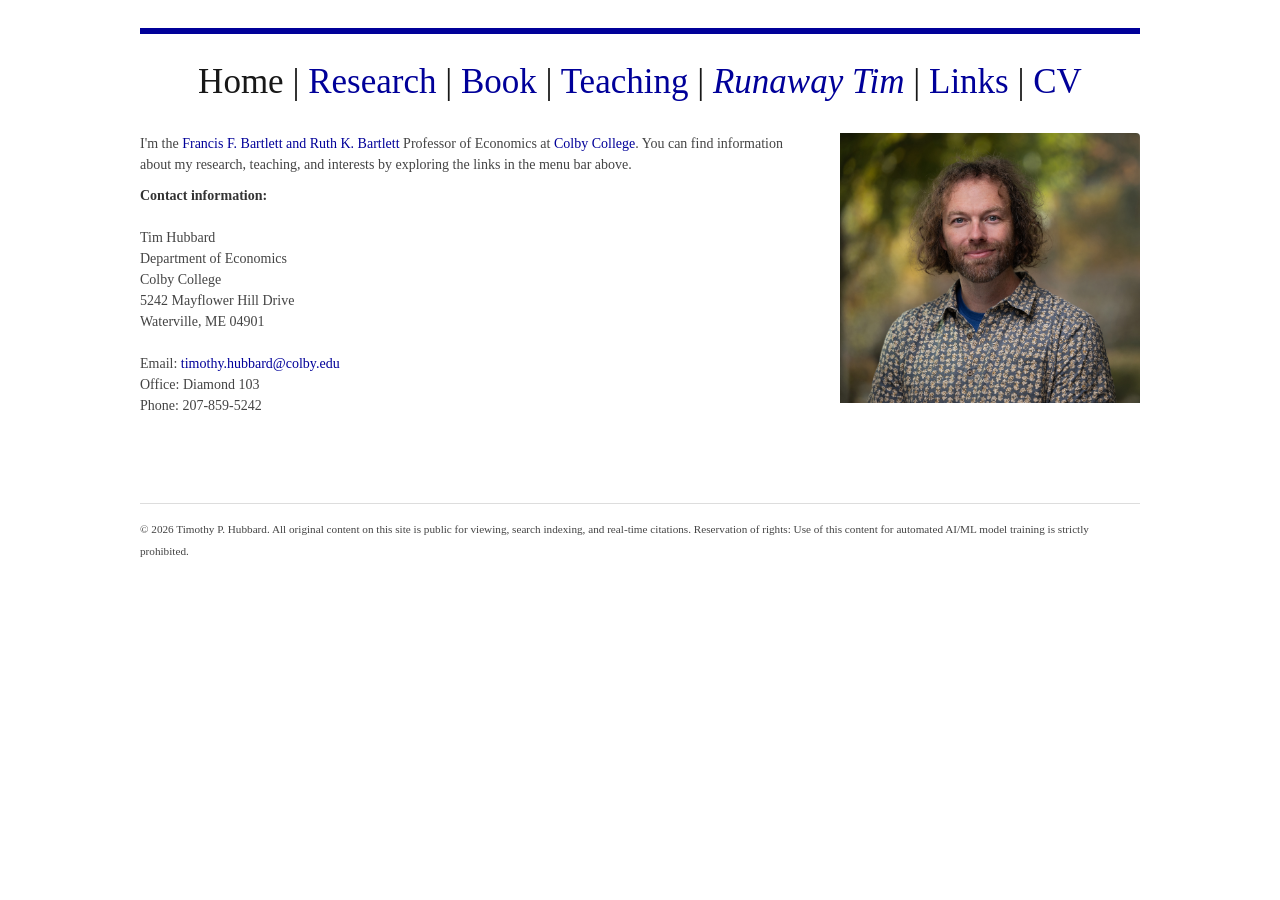
<file: index.html>
<!DOCTYPE html>
<!--[if lt IE 7 ]><html class="ie ie6" lang="en"> <![endif]-->
<!--[if IE 7 ]><html class="ie ie7" lang="en"> <![endif]-->
<!--[if IE 8 ]><html class="ie ie8" lang="en"> <![endif]-->
<!--[if (gte IE 9)|!(IE)]><!--><html lang="en"> <!--<![endif]-->
<head>
<meta charset="utf-8">
<meta name="description" content="Tim Hubbard is the Francis F. Bartlett and Ruth K. Bartlett Professor of Economics at Colby College, specializing in auctions and applied game theory. Travel here to learn more about his research and interests.">
<meta name="author" content="Timothy P. Hubbard">
<title>Tim Hubbard | Professor of Economics | Colby College</title>

<link rel="canonical" href="https://timothyhubbard.org/">

<!-- for mobile devices -->
<meta name="viewport" content="width=device-width, initial-scale=1, maximum-scale=1">

<link rel="apple-touch-icon" sizes="180x180" href="apple-touch-icon.png">
<link rel="icon" type="image/png" sizes="32x32" href="favicon-32x32.png">
<link rel="icon" type="image/png" sizes="16x16" href="favicon-16x16.png">
<link rel="manifest" href="site.webmanifest">

<link rel="stylesheet" href="stylesheets/base.css">
<link rel="stylesheet" href="stylesheets/skeleton.css">
<link rel="stylesheet" href="stylesheets/layout.css">

<!-- Open Graph / Social Media -->
<meta property="og:type" content="profile">
<meta property="og:site_name" content="Tim Hubbard">
<meta property="og:title" content="Tim Hubbard | Professor of Economics">
<meta property="og:description" content="Personal website of Tim Hubbard, Professor of Economics at Colby College. Research on auctions, applied microeconomics, and empirical industrial organization.">
<meta property="og:url" content="https://timothyhubbard.org/">
<meta property="og:image" content="https://timothyhubbard.org/hubbard2026.jpg">

<!-- Twitter Cards -->
<meta name="twitter:card" content="summary_large_image">
<meta name="twitter:title" content="Tim Hubbard | Professor of Economics">
<meta name="twitter:description" content="Personal website of Tim Hubbard, Professor of Economics at Colby College. Research on auctions, applied microeconomics, and empirical industrial organization.">
<meta name="twitter:image" content="https://timothyhubbard.org/hubbard2026.jpg">

<script type="application/ld+json">
{
  "@context": "https://schema.org",
  "@type": "Person",
  "@id": "https://timothyhubbard.org/#person",
  "name": "Timothy P. Hubbard",
  "alternateName": ["Tim Hubbard", "Timothy Hubbard"],
  "url": "https://timothyhubbard.org",
  "image": "https://timothyhubbard.org/hubbard2026.jpg",
  "jobTitle": "Francis F. Bartlett and Ruth K. Bartlett Professor of Economics",
  "worksFor": {
    "@type": "CollegeOrUniversity",
    "name": "Colby College",
    "url": "https://www.colby.edu/"
  },
  "memberOf": [
    {
      "@type": "OrganizationRole",
      "roleName": "Associate Editor",
      "memberOf": {
        "@type": "Organization",
        "name": "International Journal of Industrial Organization",
        "url": "https://www.sciencedirect.com/journal/international-journal-of-industrial-organization"
      }
    }
  ],
  "knowsAbout": [
    "Economics",
    "Auctions",
    "Applied Game Theory",
    "Empirical Industrial Organization"
  ],
  "address": {
    "@type": "PostalAddress",
    "streetAddress": "Department of Economics, Colby College, 5242 Mayflower Hill Drive",
    "addressLocality": "Waterville",
    "addressRegion": "ME",
    "postalCode": "04901",
    "addressCountry": "US"
  },
  "telephone": "+1-207-859-5242",
  "email": "mailto:timothy.hubbard@colby.edu",
  "sameAs": [
    "https://www.colby.edu/people/people-directory/tim-hubbard/",
    "https://scholar.google.com/citations?user=UtfWHS4AAAAJ&hl=en",
    "https://orcid.org/0000-0002-9290-0246",
    "https://ideas.repec.org/f/phu357.html",
    "https://www.researchgate.net/scientific-contributions/Timothy-P-Hubbard-32834241"
  ]
}
</script>

<style>
  .profile-photo {
    float: right;
    width: 100%;
    max-width: 300px;
    height: auto;
    margin: 0 0 15px 20px;
    border-radius: 4px;
  }

  /* Mobile adjustment: center image and let text wrap below on small screens */
  @media (max-width: 550px) {
    .profile-photo {
      float: none;
      display: block;
      margin: 0 auto 15px auto;
    }
  }
</style>

</head>

<body style="margin:1em;padding:0">
<div id="wrapper">

<div class="hr"><hr></div>

<div align="center">
<h2>
Home | <a href="research.html">Research</a> | <a href="book.html">Book</a> | <a href="teaching.html">Teaching</a> | <a href="radioshow.html"><em>Runaway Tim</em></a> | <a href="links.html">Links</a> | <a href="HubbardCV.pdf">CV</a>
</h2>
</div>

<br>

<p style="clear: both;">
  <img src="hubbard2026.jpg" alt="Timothy P. Hubbard" class="profile-photo">
  I'm the <a href="bartlett.html">Francis F. Bartlett and Ruth K. Bartlett</a> Professor of Economics at <a href="https://www.colby.edu/">Colby College</a>. You can find information about my research, teaching, and interests by exploring the links in the menu bar above.
</p>

<p>
<strong>Contact information:</strong>
<br>
<br>
  Tim Hubbard<br>
  Department of Economics<br>
  Colby College<br>
  5242 Mayflower Hill Drive<br>
  Waterville, ME 04901<br><br>
  Email: <a href="mailto:timothy.hubbard@colby.edu?subject=website">timothy.hubbard@colby.edu</a><br>
  Office: Diamond 103<br>
  Phone: 207-859-5242
</p>

<p>
  <a href="easteregg.html" style="color:#FFFFFF;">xyzzy</a>
</p>

<footer>
  <p><small>&copy; 2026 Timothy P. Hubbard. All original content on this site is public for viewing, search indexing, and real-time citations. Reservation of rights: Use of this content for automated AI/ML model training is strictly prohibited.</small></p>
</footer>



<!-- Default Statcounter code for Tim's Webpage
https://timothyhubbard.org -->
<script type="text/javascript">
var sc_project=1927189; 
var sc_invisible=1; 
var sc_security="4cf4e4e6"; 
var scJsHost = "https://";
document.write("<sc"+"ript type='text/javascript' src='" +
scJsHost+
"statcounter.com/counter/counter.js'></"+"script>");
</script>
<noscript><div class="statcounter"><a title="hit counter"
href="https://statcounter.com/" target="_blank"><img
class="statcounter"
src="https://c.statcounter.com/1927189/0/4cf4e4e6/0/"
alt="hit counter"
referrerPolicy="no-referrer-when-downgrade"></a></div></noscript>
<!-- End of Statcounter Code -->

</body>

</html>
</file>
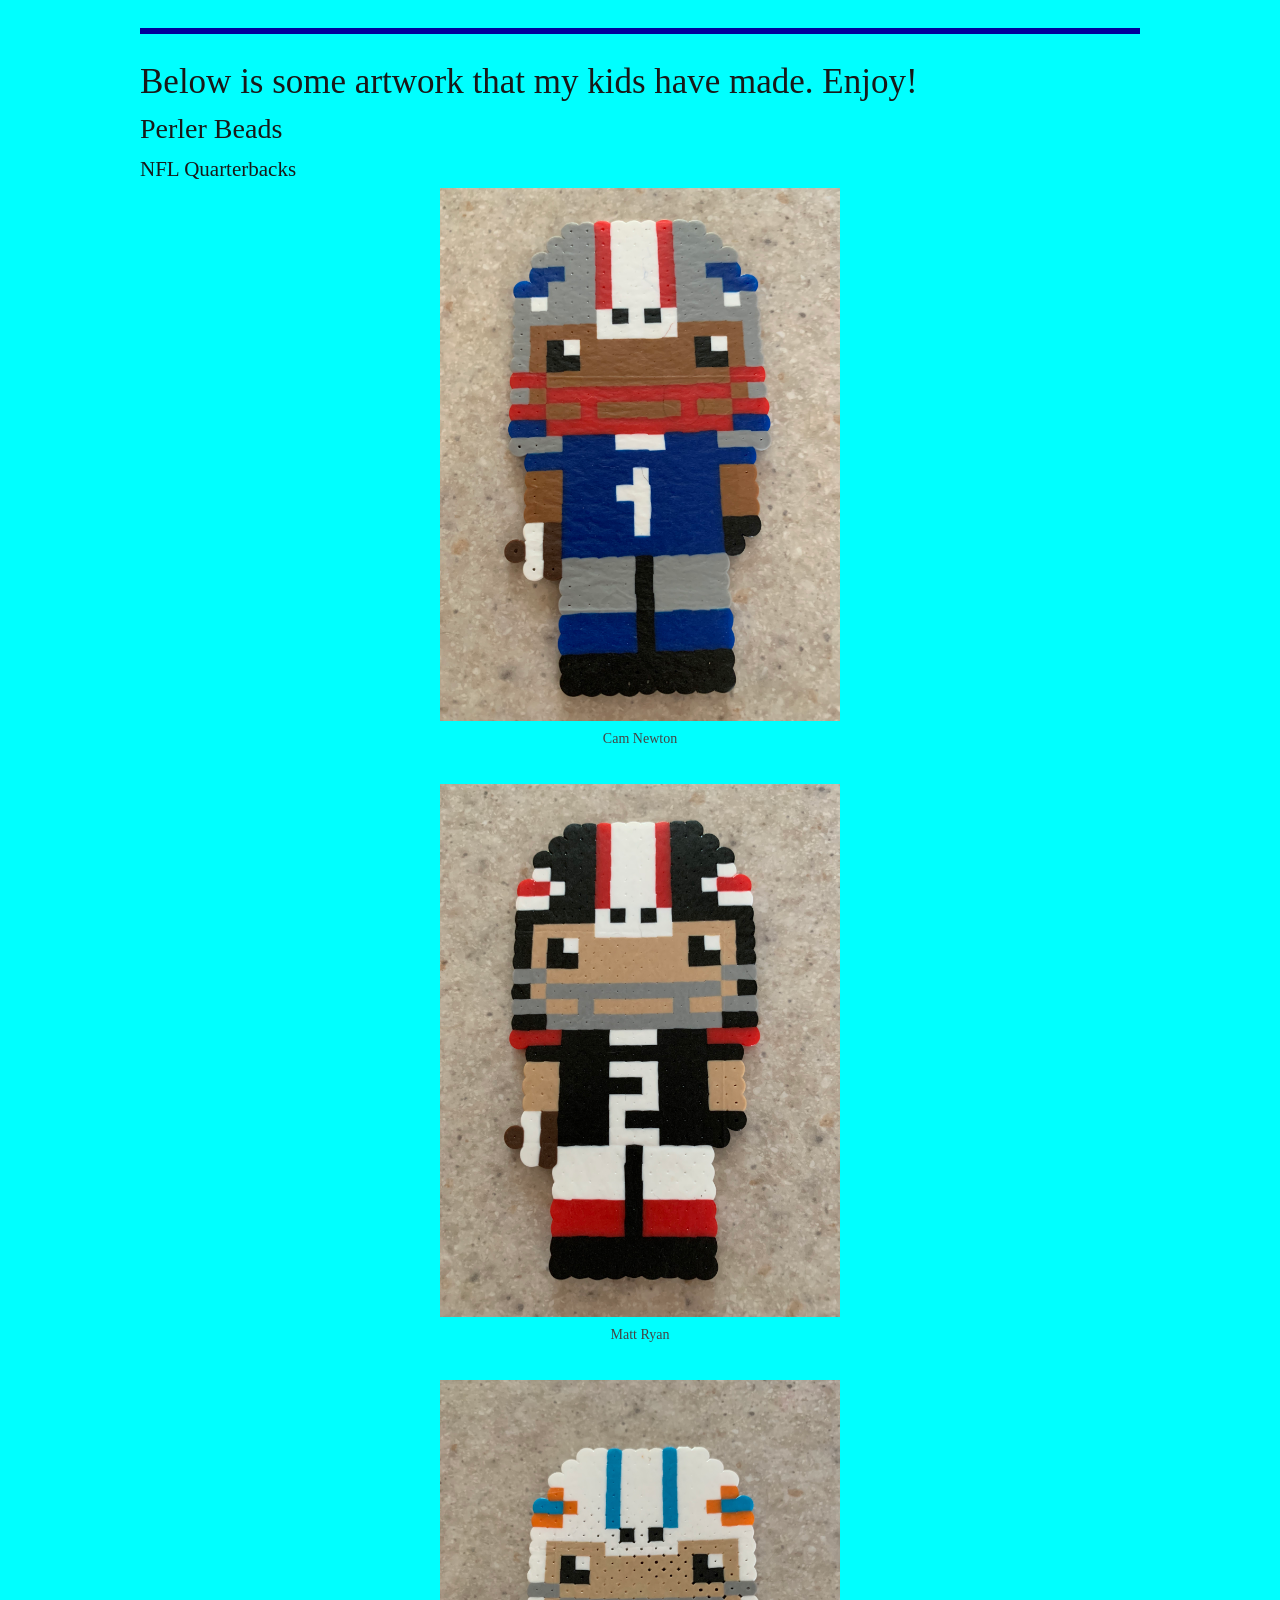
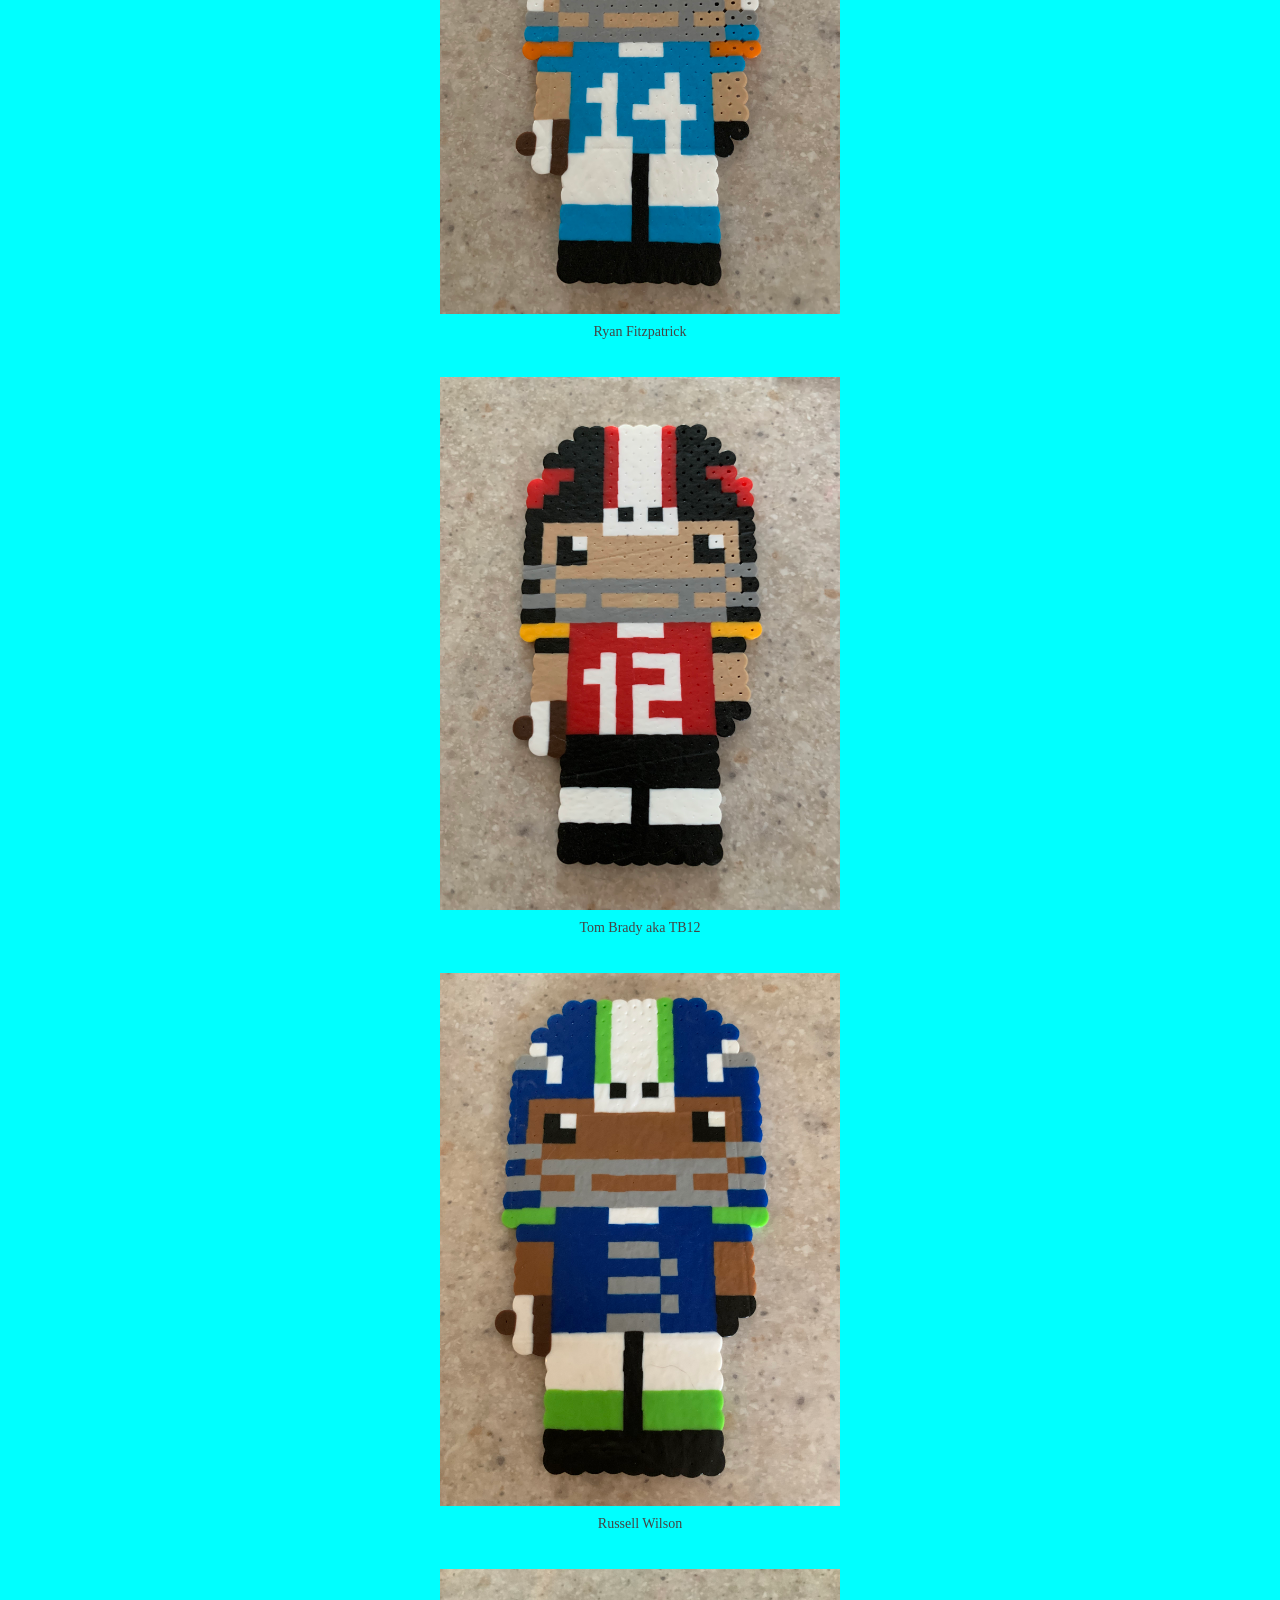
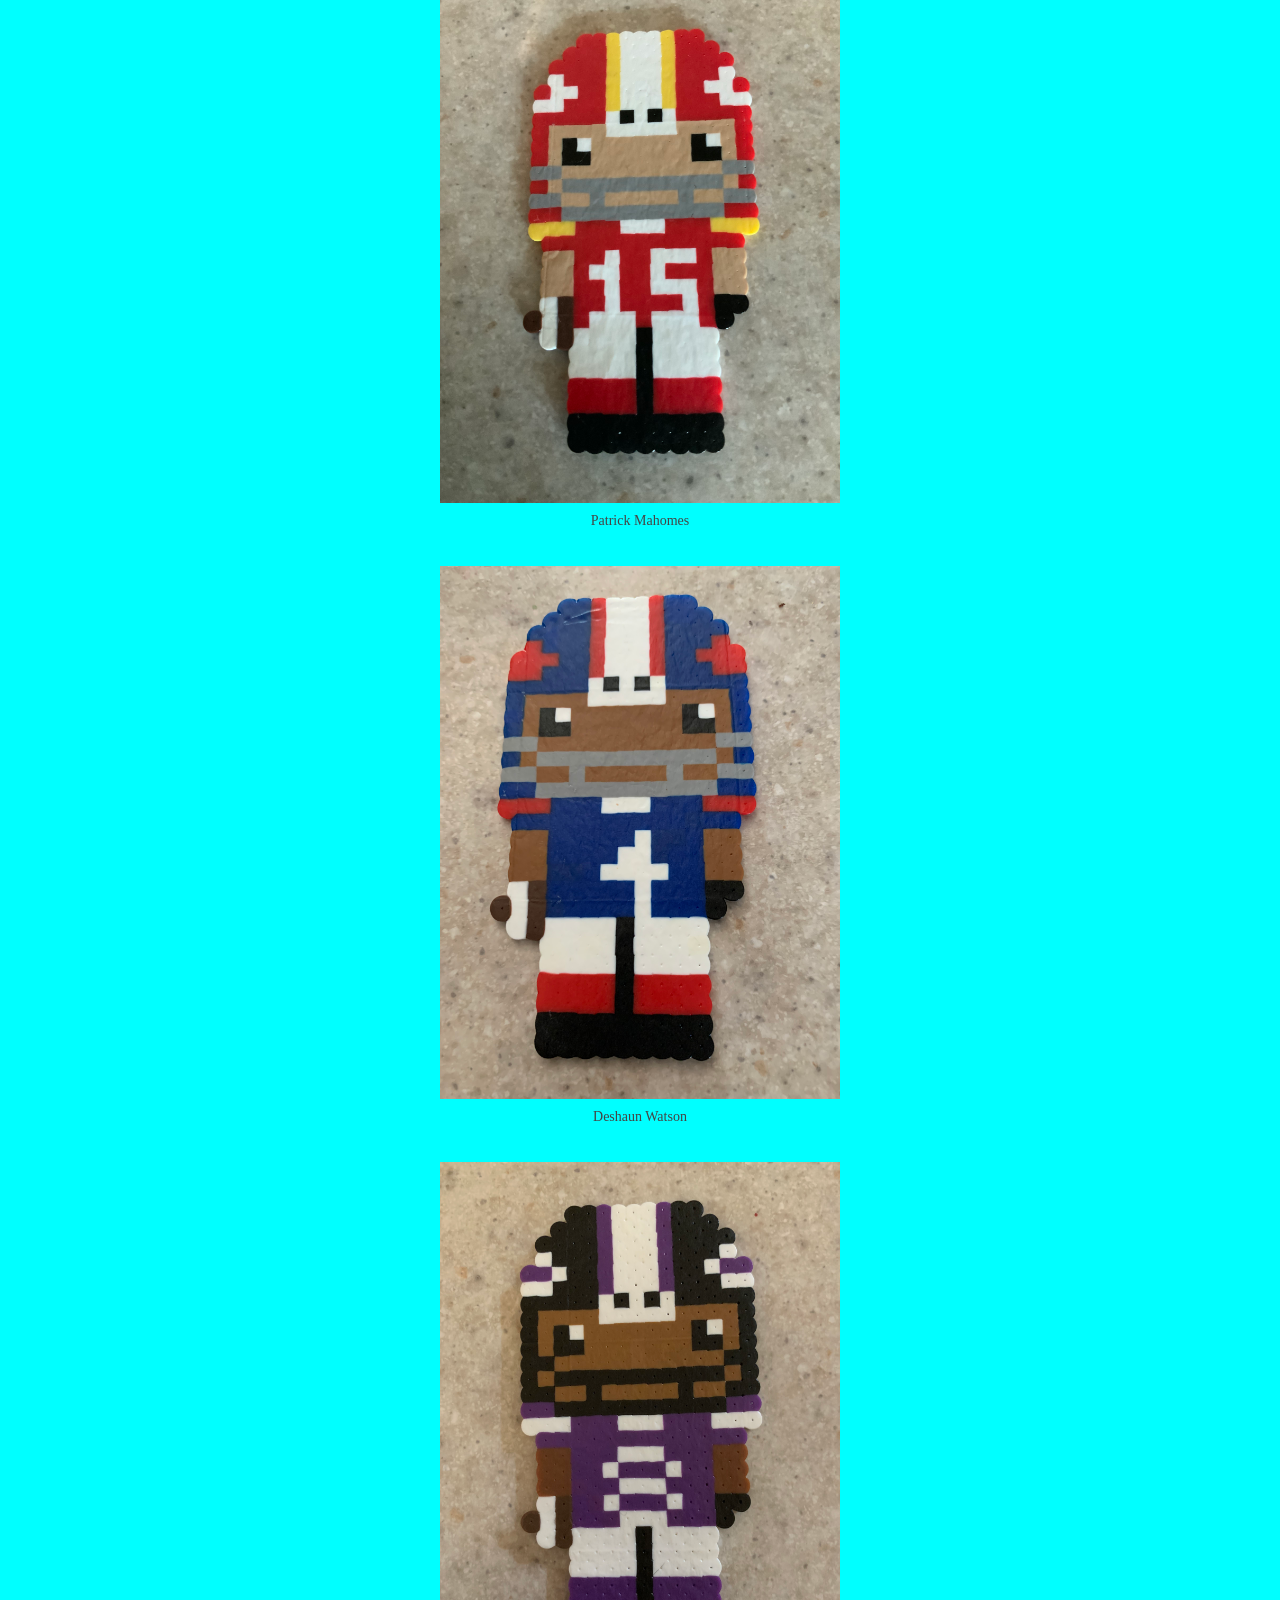
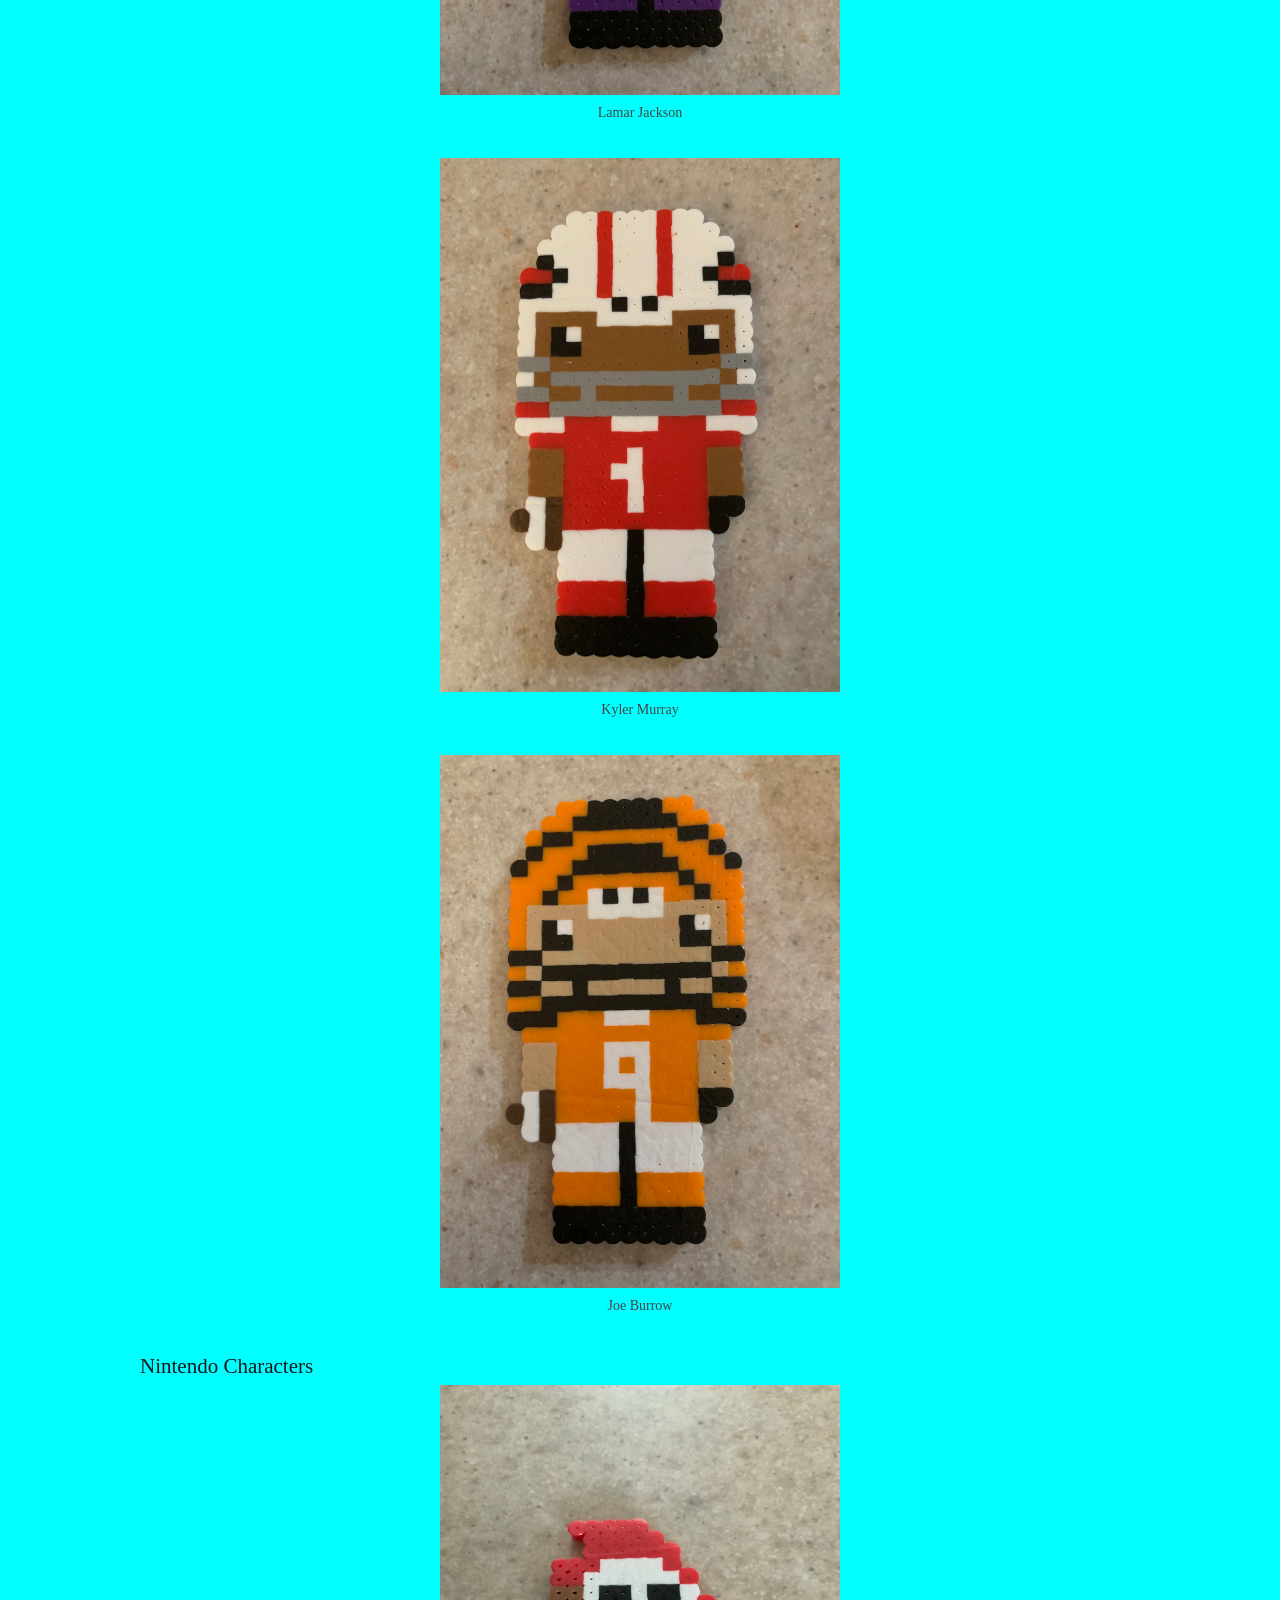
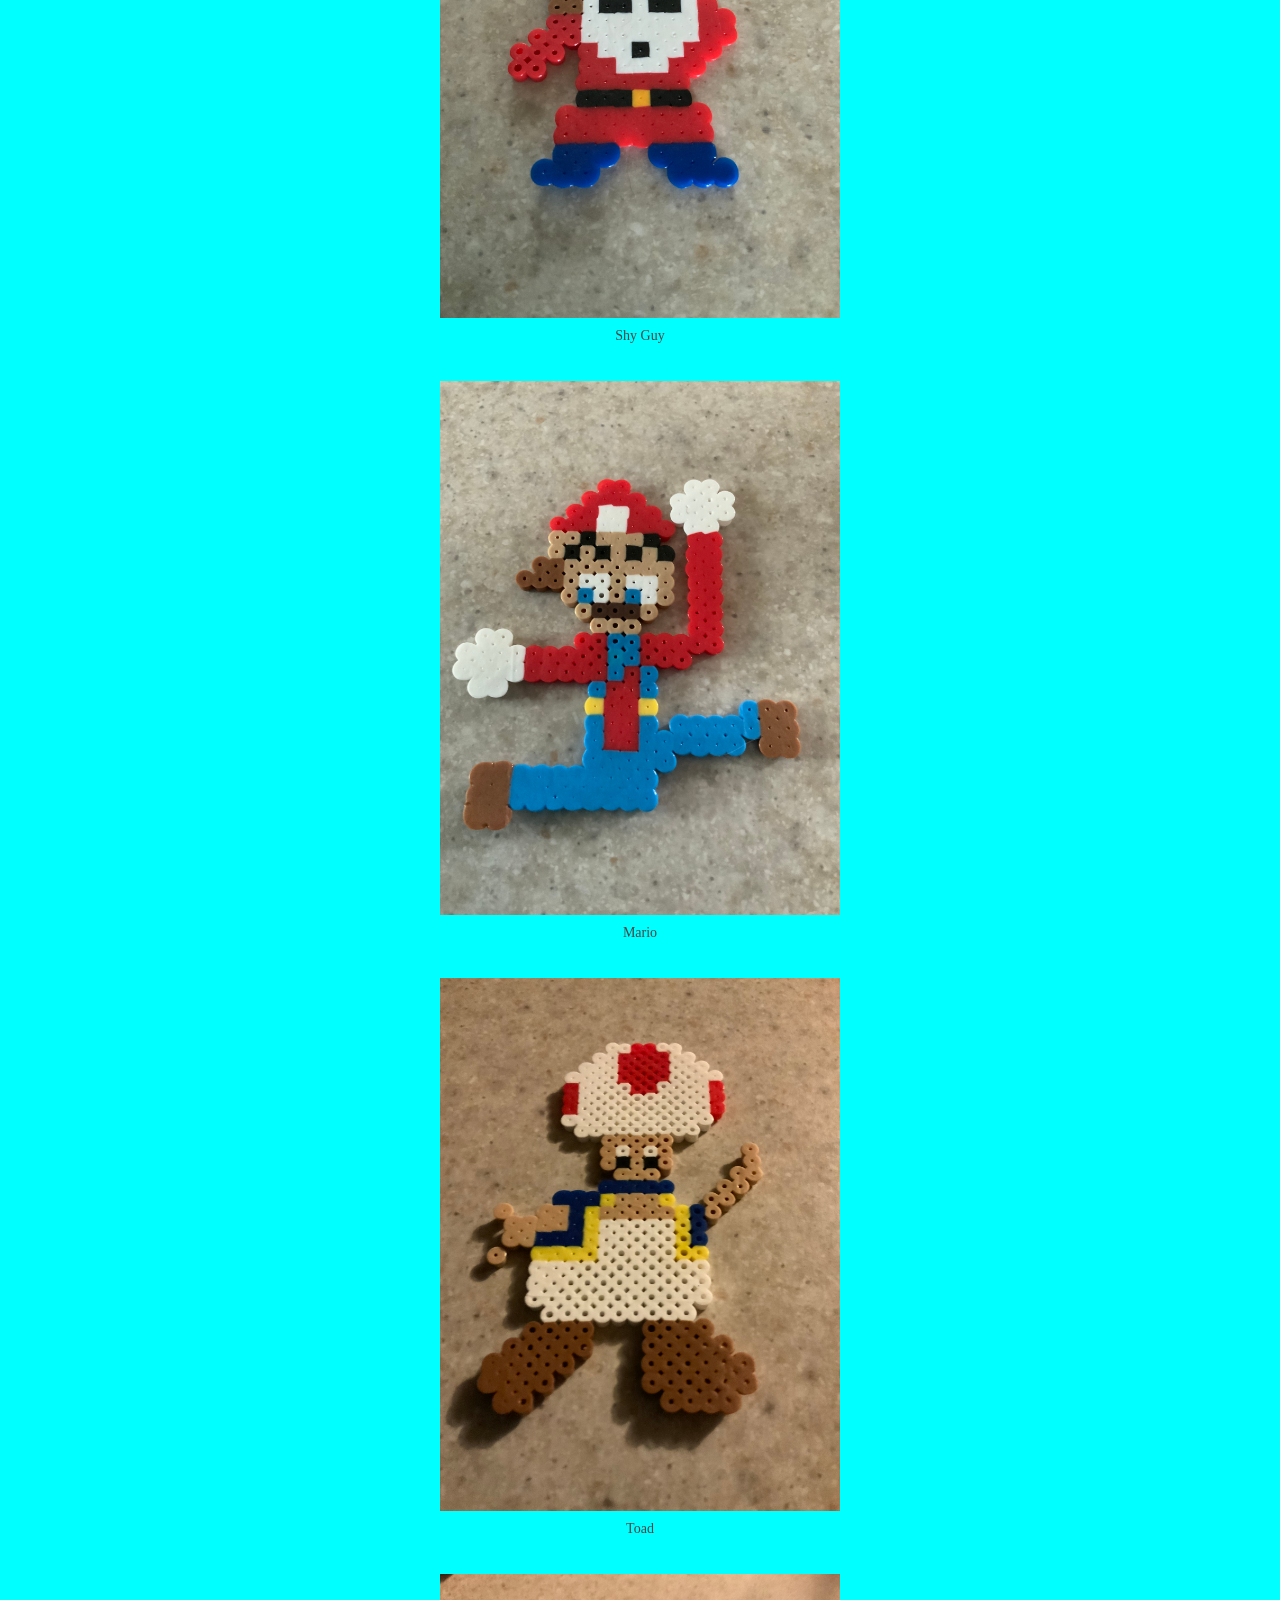
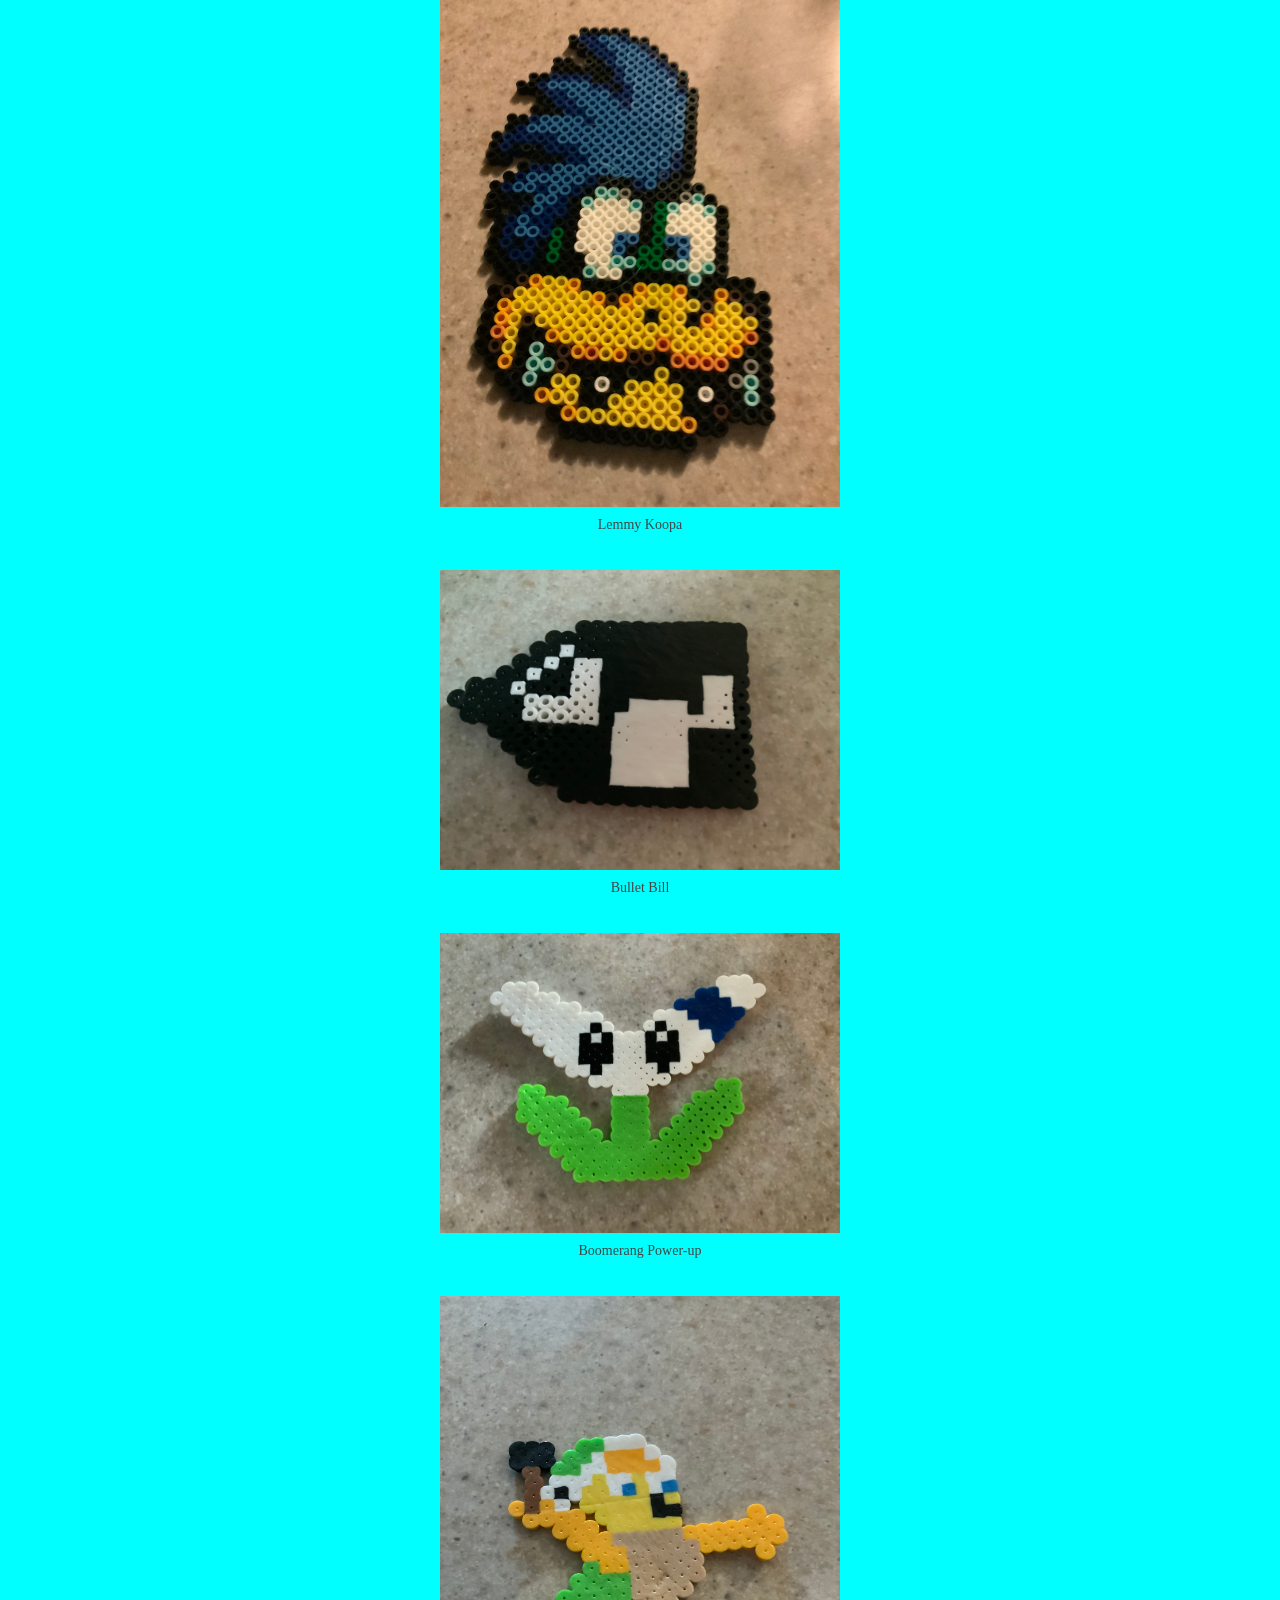
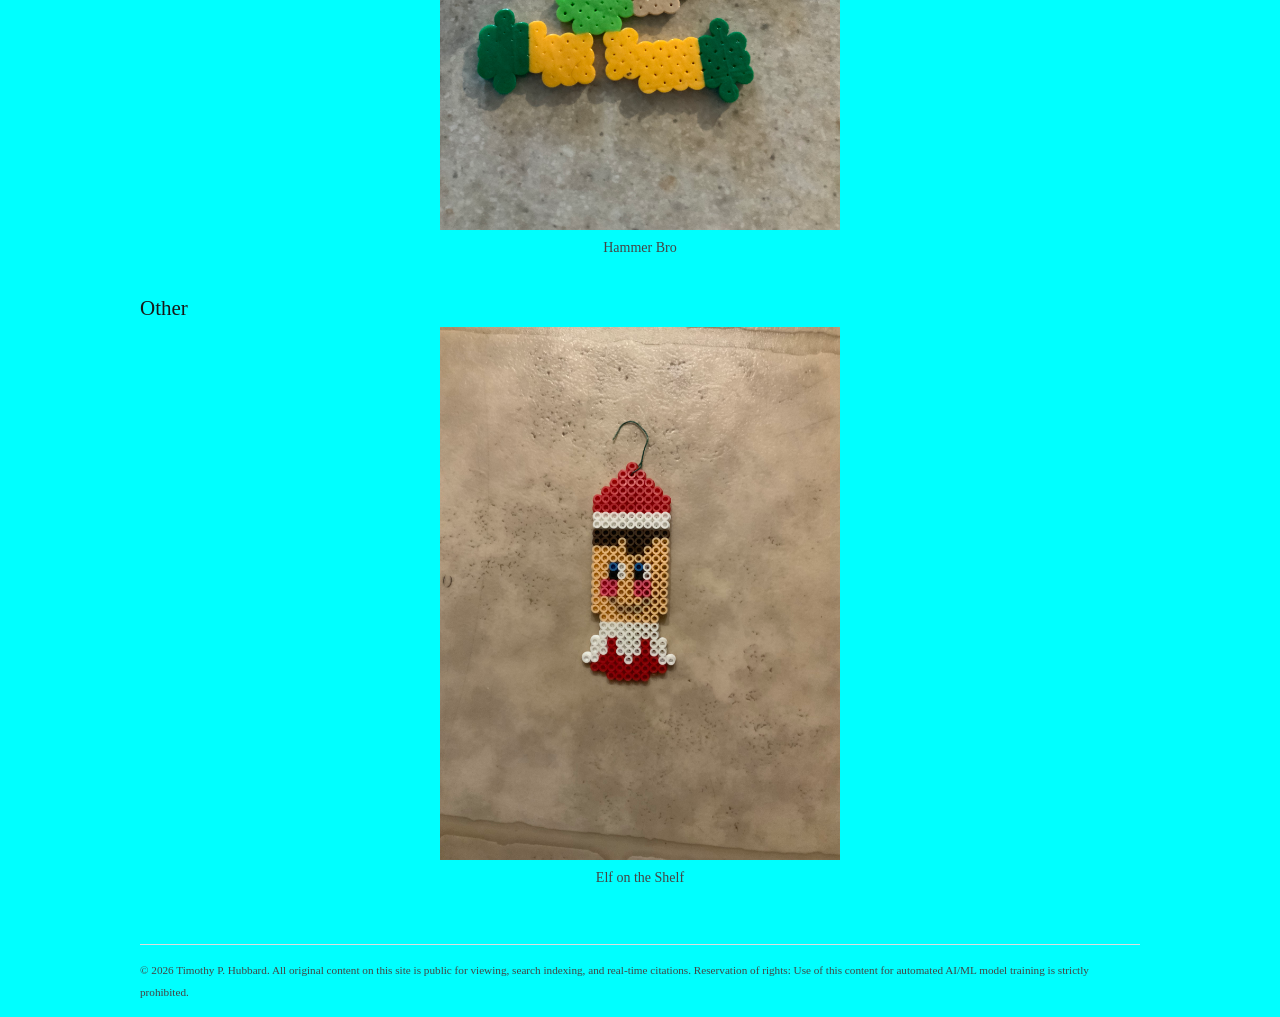
<file: art.html>
<!DOCTYPE html>
<!--[if lt IE 7 ]><html class="ie ie6" lang="en"> <![endif]-->
<!--[if IE 7 ]><html class="ie ie7" lang="en"> <![endif]-->
<!--[if IE 8 ]><html class="ie ie8" lang="en"> <![endif]-->
<!--[if (gte IE 9)|!(IE)]><!--><html lang="en"> <!--<![endif]-->
<head>
<meta charset="utf-8">
<meta name="description" content="Artwork by the Hubbard boys. Includes images of Perler beads and other fun creations.">
<meta name="author" content="Timothy P. Hubbard">
<meta name="robots" content="noindex, nofollow">
<title>Artwork by the Hubbard Boys</title>

<!-- for mobile devices -->
<meta name="viewport" content="width=device-width, initial-scale=1, maximum-scale=1">

<link rel="apple-touch-icon" sizes="180x180" href="apple-touch-icon.png">
<link rel="icon" type="image/png" sizes="32x32" href="favicon-32x32.png">
<link rel="icon" type="image/png" sizes="16x16" href="favicon-16x16.png">
<link rel="manifest" href="site.webmanifest">

<link rel="stylesheet" href="stylesheets/base.css">
<link rel="stylesheet" href="stylesheets/skeleton.css">
<link rel="stylesheet" href="stylesheets/layout.css">

<style>
  body {
    background-color: #00FFFF;
  }
  .art-card {
    text-align: center;
    margin-bottom: 2.5em;
  }
  .art-card img {
    max-width: 400px;
    width: 100%;
    height: auto;
    display: block;
    margin: 0 auto 0.5em auto;
  }
</style>

</head>

<body style="margin:1em;padding:0">

<div id="wrapper">

  <div class="hr"><hr></div>

  <h2>Below is some artwork that my kids have made. Enjoy!</h2>

  <h3>Perler Beads</h3>

  <h4>NFL Quarterbacks</h4>

  <div class="art-card">
    <img src="patriots_perler_bead.jpg" alt="Cam Newton Perler Bead">
    <p>Cam Newton</p>
  </div>

  <div class="art-card">
    <img src="falcons_perler_bead.jpg" alt="Matt Ryan Perler Bead">
    <p>Matt Ryan</p>
  </div>

  <div class="art-card">
    <img src="dolphins_perler_bead.jpg" alt="Ryan Fitzpatrick Perler Bead">
    <p>Ryan Fitzpatrick</p>
  </div>

  <div class="art-card">
    <img src="bucs_perler_bead.jpg" alt="Tom Brady Perler Bead">
    <p>Tom Brady aka TB12</p>
  </div>

  <div class="art-card">
    <img src="seahawks.jpg" alt="Russell Wilson Perler Bead">
    <p>Russell Wilson</p>
  </div>

  <div class="art-card">
    <img src="chiefs.jpeg" alt="Patrick Mahomes Perler Bead">
    <p>Patrick Mahomes</p>
  </div>

  <div class="art-card">
    <img src="texans.jpg" alt="Deshaun Watson Perler Bead">
    <p>Deshaun Watson</p>
  </div>

  <div class="art-card">
    <img src="ravens2.jpg" alt="Lamar Jackson Perler Bead">
    <p>Lamar Jackson</p>
  </div>

  <div class="art-card">
    <img src="cards.jpg" alt="Kyler Murray Perler Bead">
    <p>Kyler Murray</p>
  </div>

  <div class="art-card">
    <img src="cinci.jpg" alt="Joe Burrow Perler Bead">
    <p>Joe Burrow</p>
  </div>

  <h4>Nintendo Characters</h4>

  <div class="art-card">
    <img src="shyguy_perler_bead.jpeg" alt="Shy Guy Perler Bead">
    <p>Shy Guy</p>
  </div>

  <div class="art-card">
    <img src="mario.jpeg" alt="Mario Perler Bead">
    <p>Mario</p>
  </div>

  <div class="art-card">
    <img src="toad.jpeg" alt="Toad Perler Bead">
    <p>Toad</p>
  </div>

  <div class="art-card">
    <img src="lemmy.jpeg" alt="Lemmy Koopa Perler Bead">
    <p>Lemmy Koopa</p>
  </div>

  <div class="art-card">
    <img src="bulletbill.jpeg" alt="Bullet Bill Perler Bead">
    <p>Bullet Bill</p>
  </div>

  <div class="art-card">
    <img src="boomerang.jpeg" alt="Boomerang Power-up Perler Bead">
    <p>Boomerang Power-up</p>
  </div>

  <div class="art-card">
    <img src="hammerbro.jpeg" alt="Hammer Bro Perler Bead">
    <p>Hammer Bro</p>
  </div>

  <h4>Other</h4>

  <div class="art-card">
    <img src="elf.jpg" alt="Elf on the Shelf Perler Bead">
    <p>Elf on the Shelf</p>
  </div>

  <footer>
    <p><small>&copy; 2026 Timothy P. Hubbard. All original content on this site is public for viewing, search indexing, and real-time citations. Reservation of rights: Use of this content for automated AI/ML model training is strictly prohibited.</small></p>
  </footer>

</div>

<!-- Default Statcounter code for Art by Boys -->
<script type="text/javascript">
var sc_project=12360902; 
var sc_invisible=1; 
var sc_security="ee740cd0"; 
</script>
<script type="text/javascript" src="https://www.statcounter.com/counter/counter.js" async></script>
<noscript><div class="statcounter"><a title="website statistics" href="https://statcounter.com/" target="_blank"><img class="statcounter" src="https://c.statcounter.com/12360902/0/ee740cd0/1/" alt="website statistics" referrerPolicy="no-referrer-when-downgrade"></a></div></noscript>

</body>

</html>
</file>
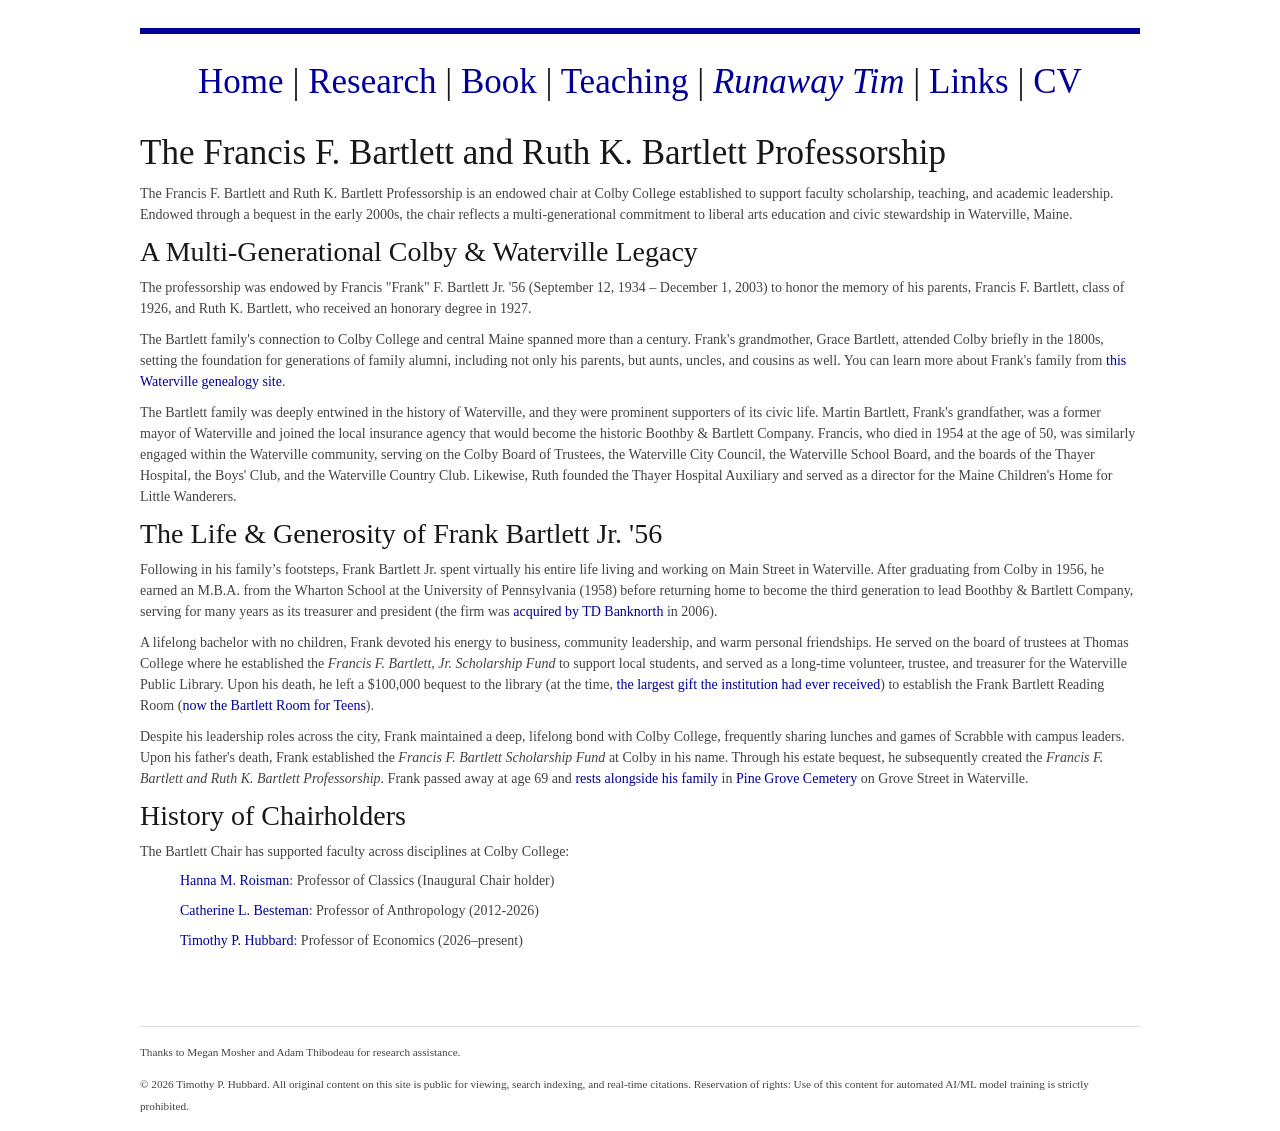
<file: bartlett.html>
<!DOCTYPE html>
<!--[if lt IE 7 ]><html class="ie ie6" lang="en"> <![endif]-->
<!--[if IE 7 ]><html class="ie ie7" lang="en"> <![endif]-->
<!--[if IE 8 ]><html class="ie ie8" lang="en"> <![endif]-->
<!--[if (gte IE 9)|!(IE)]><!--><html lang="en"> <!--<![endif]-->
<head>
<meta charset="utf-8">
<meta name="description" content="The history and legacy of the Francis F. Bartlett and Ruth K. Bartlett Endowed Chair at Colby College, established by Francis F. Bartlett Jr. '56.">
<meta name="author" content="Timothy P. Hubbard">
<meta name="robots" content="noindex, nofollow">
<title>Francis F. Bartlett & Ruth K. Bartlett Professorship | Timothy P. Hubbard</title>

<!-- for mobile devices -->
<meta name="viewport" content="width=device-width, initial-scale=1, maximum-scale=1">

<link rel="apple-touch-icon" sizes="180x180" href="apple-touch-icon.png">
<link rel="icon" type="image/png" sizes="32x32" href="favicon-32x32.png">
<link rel="icon" type="image/png" sizes="16x16" href="favicon-16x16.png">
<link rel="manifest" href="site.webmanifest">

<link rel="stylesheet" href="stylesheets/base.css">
<link rel="stylesheet" href="stylesheets/skeleton.css">
<link rel="stylesheet" href="stylesheets/layout.css">


  <!-- Canonical URL -->
  <link rel="canonical" href="https://timothyhubbard.org/bartlett.html">

  <!-- Open Graph / Social Media Metas -->
  <meta property="og:title" content="Francis F. Bartlett & Ruth K. Bartlett Professorship">
  <meta property="og:type" content="article">
  <meta property="og:url" content="https://timothyhubbard.org/bartlett.html">
  <meta property="og:image" content="https://timothyhubbard.org/hubbard2026.jpg">
  <meta property="og:description" content="The multi-generational history of the Bartlett family in Waterville, their deep ties to Colby College, and the Francis F. Bartlett and Ruth K. Bartlett Professorship.">
  <meta property="og:site_name" content="Timothy P. Hubbard">

  <!-- Structured Data (JSON-LD) -->
  <script type="application/ld+json">
  {
    "@context": "https://schema.org",
    "@type": "Article",
    "headline": "The Francis F. Bartlett and Ruth K. Bartlett Professorship",
    "author": {
      "@type": "Person",
      "name": "Timothy P. Hubbard",
      "jobTitle": "Francis F. Bartlett and Ruth K. Bartlett Professor of Economics",
      "affiliation": {
        "@type": "CollegeOrUniversity",
        "name": "Colby College"
      }
    },
    "publisher": {
      "@type": "CollegeOrUniversity",
      "name": "Colby College",
      "location": "Waterville, ME"
    },
    "description": "An overview of the endowed chair at Colby College created through the bequest of Francis F. Bartlett Jr. '56 in honor of his parents."
  }
  </script>
</head>

<body style="margin:1em;padding:0">
<div id="wrapper">

<div class="hr"><hr></div>

<div align="center">
<h2>
<a href="/">Home</a> | <a href="research.html">Research</a> | <a href="book.html">Book</a> | <a href="teaching.html">Teaching</a> | <a href="radioshow.html"><em>Runaway Tim</em></a> | <a href="links.html">Links</a> | <a href="HubbardCV.pdf">CV</a>
</h2>
</div>

<br>


<main class="row">
<div class="eight columns offset-by-two">

<h2>The Francis F. Bartlett and Ruth K. Bartlett Professorship</h2>

<p>
The Francis F. Bartlett and Ruth K. Bartlett Professorship is an endowed chair at Colby College established to support faculty scholarship, teaching, and academic leadership. Endowed through a bequest in the early 2000s, the chair reflects a multi-generational commitment to liberal arts education and civic stewardship in Waterville, Maine.
</p>

<h3>A Multi-Generational Colby &amp; Waterville Legacy</h3>

<p>
The professorship was endowed by Francis "Frank" F. Bartlett Jr. '56 (September 12, 1934 – December 1, 2003) to honor the memory of his parents, Francis F. Bartlett, class of 1926, and Ruth K. Bartlett, who received an honorary degree in 1927. 
</p>

<p>
The Bartlett family's connection to Colby College and central Maine spanned more than a century. Frank's grandmother, Grace Bartlett, attended Colby briefly in the 1800s, setting the foundation for generations of family alumni, including not only his parents, but aunts, uncles, and cousins as well.  You can learn more about Frank's family from <a href="https://watervillegenealogy.com/earlywaterville/pedigree.php?personID=I54414&tree=2">this Waterville genealogy site</a>.
</p>

<p>
The Bartlett family was deeply entwined in the history of Waterville, and they were prominent supporters of its civic life. Martin Bartlett, Frank's grandfather, was a former mayor of Waterville and joined the local insurance agency that would become the historic Boothby & Bartlett Company. Francis, who died in 1954 at the age of 50, was similarly engaged within the Waterville community, serving on the Colby Board of Trustees, the Waterville City Council, the Waterville School Board, and the boards of the Thayer Hospital, the Boys' Club, and the Waterville Country Club. Likewise, Ruth founded the Thayer Hospital Auxiliary and served as a director for the Maine Children's Home for Little Wanderers.
</p>

<h3>The Life &amp; Generosity of Frank Bartlett Jr. '56</h3>

<p>
Following in his family’s footsteps, Frank Bartlett Jr. spent virtually his entire life living and working on Main Street in Waterville. After graduating from Colby in 1956, he earned an M.B.A. from the Wharton School at the University of Pennsylvania (1958) before returning home to become the third generation to lead Boothby &amp; Bartlett Company, serving for many years as its treasurer and president (the firm was <a href="https://www.insurancejournal.com/news/east/2006/01/02/63633.htm">acquired by TD Banknorth</a> in 2006).
</p>

<p>
A lifelong bachelor with no children, Frank devoted his energy to business, community leadership, and warm personal friendships. He served on the board of trustees at Thomas College where he established the <em>Francis F. Bartlett, Jr. Scholarship Fund</em> to support local students, and served as a long-time volunteer, trustee, and treasurer for the Waterville Public Library. Upon his death, he left a $100,000 bequest to the library (at the time, <a href="https://digitalcommons.colby.edu/cgi/viewcontent.cgi?article=1384&context=colbymagazine#page=4">the largest gift the institution had ever received</a>) to establish the Frank Bartlett Reading Room (<a href="https://www.watervillelibrary.org/departments/teens/">now the Bartlett Room for Teens</a>).
</p>

<p>
Despite his leadership roles across the city, Frank maintained a deep, lifelong bond with Colby College, frequently sharing lunches and games of Scrabble with campus leaders. Upon his father's death, Frank established the <em>Francis F. Bartlett Scholarship Fund</em> at Colby in his name. Through his estate bequest, he subsequently created the <em>Francis F. Bartlett and Ruth K. Bartlett Professorship</em>. Frank passed away at age 69 and <a href="https://watervillegenealogy.com/earlywaterville/getperson.php?personID=I54414&tree=2">rests alongside his family</a> in <a href="https://www.waterville-me.gov/232/Pine-Grove-Cemetery">Pine Grove Cemetery</a> on Grove Street in Waterville.
</p>

<h3>History of Chairholders</h3>
        
<p>
The Bartlett Chair has supported faculty across disciplines at Colby College:
</p>

<ul>
<li><a href="https://en.wikipedia.org/wiki/Hanna_M._Roisman" target="_blank" rel="noopener">Hanna M. Roisman</a>: Professor of Classics (Inaugural Chair holder)</li>
<li><a href="https://en.wikipedia.org/wiki/Catherine_L._Besteman" target="_blank" rel="noopener">Catherine L. Besteman</a>: Professor of Anthropology (2012-2026)</li>
<li><a href="/">Timothy P. Hubbard</a>: Professor of Economics (2026–present)</li>
</ul>

</div>
</main>

<footer>
<p><small>Thanks to Megan Mosher and Adam Thibodeau for research assistance.</small></p>

<p><small>&copy; 2026 Timothy P. Hubbard. All original content on this site is public for viewing, search indexing, and real-time citations. Reservation of rights: Use of this content for automated AI/ML model training is strictly prohibited.</small></p>
</footer>

</body>
</html>
</file>
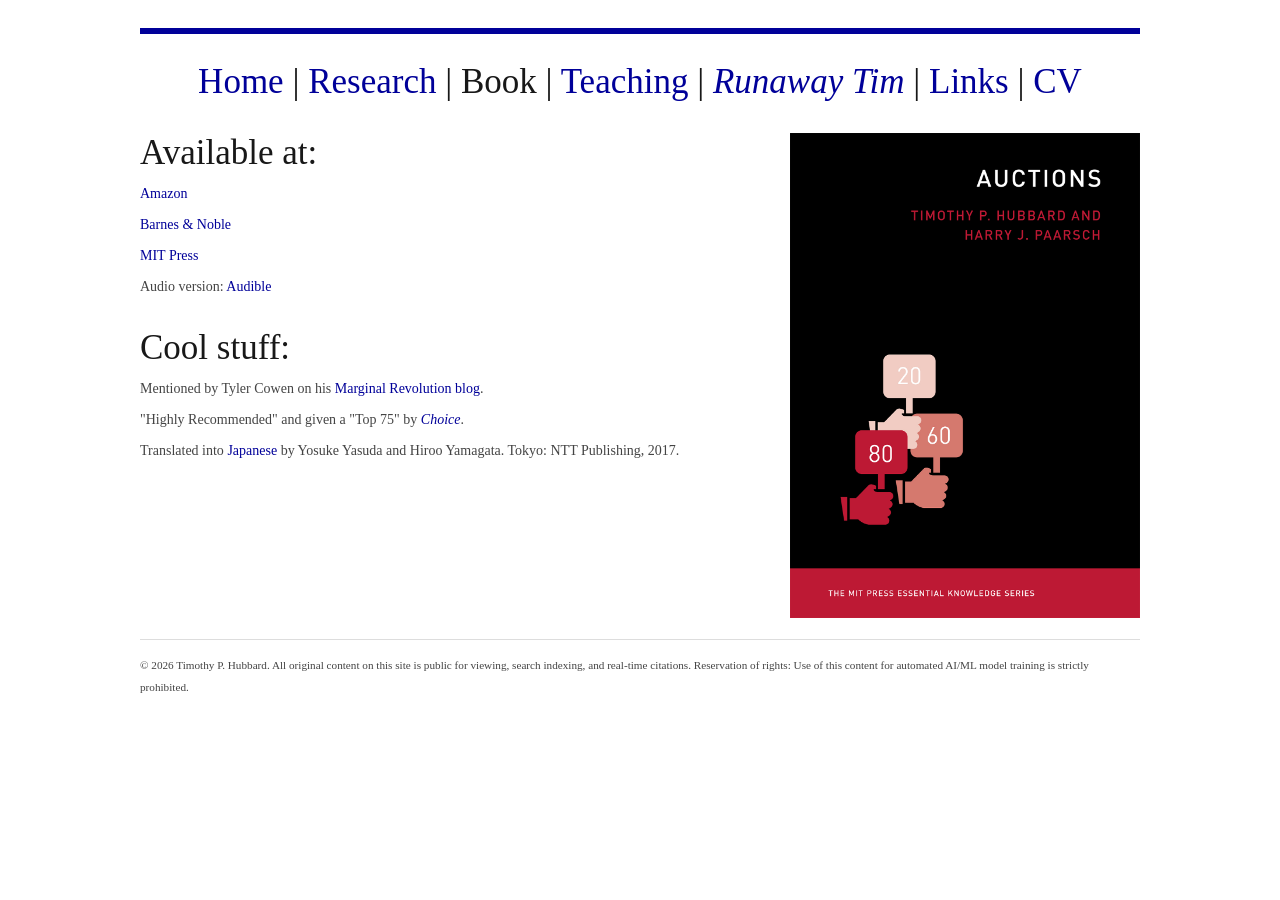
<file: book.html>
<!DOCTYPE html>
<!--[if lt IE 7 ]><html class="ie ie6" lang="en"> <![endif]-->
<!--[if IE 7 ]><html class="ie ie7" lang="en"> <![endif]-->
<!--[if IE 8 ]><html class="ie ie8" lang="en"> <![endif]-->
<!--[if (gte IE 9)|!(IE)]><!--><html lang="en"> <!--<![endif]-->
<head>
<meta charset="utf-8">
<meta name="description" content="Auctions by Timothy P. Hubbard and Harry J. Paarsch, published in the MIT Press Essential Knowledge series. Available in print, audio, and international translations.">
<meta name="author" content="Timothy P. Hubbard">
<title>Auctions | Book by Tim Hubbard & Harry Paarsch | MIT Press</title>

<link rel="canonical" href="https://timothyhubbard.org/book.html">

<!-- for mobile devices -->
<meta name="viewport" content="width=device-width, initial-scale=1, maximum-scale=1">

<link rel="apple-touch-icon" sizes="180x180" href="apple-touch-icon.png">
<link rel="icon" type="image/png" sizes="32x32" href="favicon-32x32.png">
<link rel="icon" type="image/png" sizes="16x16" href="favicon-16x16.png">
<link rel="manifest" href="site.webmanifest">

<link rel="stylesheet" href="stylesheets/base.css">
<link rel="stylesheet" href="stylesheets/skeleton.css">
<link rel="stylesheet" href="stylesheets/layout.css">

<!-- Open Graph / Social Media -->
<meta property="og:type" content="book">
<meta property="og:site_name" content="Tim Hubbard">
<meta property="og:title" content="Auctions | Tim Hubbard | Colby College">
<meta property="og:description" content="Auctions by Timothy P. Hubbard and Harry J. Paarsch, published in The MIT Press Essential Knowledge Series. Explore auction theory, mechanisms, and real-world applications.">
<meta property="og:url" content="https://timothyhubbard.org/book.html">
<meta property="og:image" content="https://timothyhubbard.org/hpbook.jpg">

<!-- Twitter Cards -->
<meta name="twitter:card" content="summary_large_image">
<meta name="twitter:title" content="Auctions | Tim Hubbard | Colby College">
<meta name="twitter:description" content="Auctions by Timothy P. Hubbard and Harry J. Paarsch, published in The MIT Press Essential Knowledge Series. Explore auction theory, mechanisms, and real-world applications.">
<meta name="twitter:image" content="https://timothyhubbard.org/hpbook.jpg">

<script type="application/ld+json">
{
  "@context": "https://schema.org",
  "@graph": [
    {
      "@type": "Person",
      "@id": "https://timothyhubbard.org/#person",
      "name": "Timothy P. Hubbard",
      "url": "https://timothyhubbard.org"
    },
    {
      "@type": "Book",
      "@id": "https://timothyhubbard.org/book.html#book",
      "name": "Auctions",
      "headline": "Auctions",
      "author": [
        { "@id": "https://timothyhubbard.org/#person" },
        {
          "@type": "Person",
          "name": "Harry J. Paarsch",
          "url": "https://sites.google.com/view/hjpaarsch/"
        }
      ],
      "publisher": {
        "@type": "Organization",
        "name": "MIT Press",
        "url": "https://mitpress.mit.edu"
      },
      "isPartOf": {
        "@type": "BookSeries",
        "name": "MIT Press Essential Knowledge series"
      },
      "image": "https://timothyhubbard.org/hpbook.jpg",
      "isbn": "9780262528535",
      "inLanguage": "en",
      "url": "https://timothyhubbard.org/book.html",
      "sameAs": [
        "https://mitpress.mit.edu/books/auctions",
        "https://www.amazon.com/Auctions-Press-Essential-Knowledge/dp/0262528533",
        "https://www.barnesandnoble.com/w/auctions-timothy-p-hubbard/1122860966"
      ],
      "workExample": [
        {
          "@type": "Audiobook",
          "name": "Auctions (Audiobook)",
          "bookFormat": "https://schema.org/AudiobookFormat",
          "url": "https://www.audible.com/pd/Business/Auctions-Audiobook/B01B6J0JOA/"
        },
        {
          "@type": "Book",
          "name": "Auctions (Japanese Translation)",
          "inLanguage": "ja",
          "datePublished": "2017",
          "publisher": {
            "@type": "Organization",
            "name": "NTT Publishing"
          },
          "translator": [
            { "@type": "Person", "name": "Yosuke Yasuda" },
            { "@type": "Person", "name": "Hiroo Yamagata" }
          ],
          "url": "https://store.shopping.yahoo.co.jp/hmv/7681387.html"
        }
      ],
      "review": {
        "@type": "Review",
        "author": {
          "@type": "Organization",
          "name": "Choice"
        },
        "reviewBody": "Highly Recommended and given a Top 75 choice.",
        "url": "https://www.choicereviews.org/review/10.5860/CHOICE.197745"
      }
    }
  ]
}
</script>

</head>

<body style="margin:1em;padding:0">
<div id="wrapper">

<div class="hr"><hr></div>

<div align="center">
<h2>
<a href="/">Home</a> | <a href="research.html">Research</a> | Book | <a href="teaching.html">Teaching</a> | <a href="radioshow.html"><em>Runaway Tim</em></a> | <a href="links.html">Links</a> | <a href="HubbardCV.pdf">CV</a>
</h2>
</div>

<br>

<img src="hpbook.jpg" class="profile-photo" alt="Auctions book cover" style="width: 350px; max-width: 100%; height: auto;">

<h2>Available at:</h2>

<p><a href="https://www.amazon.com/Auctions-Press-Essential-Knowledge/dp/0262528533">Amazon</a></p>
<p><a href="https://www.barnesandnoble.com/w/auctions-timothy-p-hubbard/1122860966">Barnes &amp; Noble</a></p>
<p><a href="https://mitpress.mit.edu/books/auctions">MIT Press</a></p>
<p>Audio version: <a href="https://www.audible.com/pd/Business/Auctions-Audiobook/B01B6J0JOA/">Audible</a></p>

<br>

<h2>Cool stuff:</h2>

<p>Mentioned by Tyler Cowen on his <a href="https://marginalrevolution.com/marginalrevolution/2016/02/arrived-in-my-pile-38.html">Marginal Revolution blog</a>.</p>

<p>"Highly Recommended" and given a "Top 75" by <a href="https://www.choicereviews.org/review/10.5860/CHOICE.197745"><em>Choice</em></a>.</p>

<p>Translated into <a href="https://store.shopping.yahoo.co.jp/hmv/7681387.html">Japanese</a> by Yosuke Yasuda and Hiroo Yamagata. Tokyo: NTT Publishing, 2017.</p>

<footer>
  <p><small>&copy; 2026 Timothy P. Hubbard. All original content on this site is public for viewing, search indexing, and real-time citations. Reservation of rights: Use of this content for automated AI/ML model training is strictly prohibited.</small></p>
</footer>

<!-- Default Statcounter code for Book
https://timothyhubbard.org/book.html -->
<script type="text/javascript">
var sc_project=10758193; 
var sc_invisible=1; 
var sc_security="464e0cba"; 
</script>
<script type="text/javascript"
src="https://www.statcounter.com/counter/counter.js"
async></script>
<noscript><div class="statcounter"><a title="site stats"
href="https://statcounter.com/" target="_blank"><img
class="statcounter"
src="https://c.statcounter.com/10758193/0/464e0cba/1/"
alt="site stats"
referrerPolicy="no-referrer-when-downgrade"></a></div></noscript>
<!-- End of Statcounter Code -->

</div>
</body>

</html>
</file>
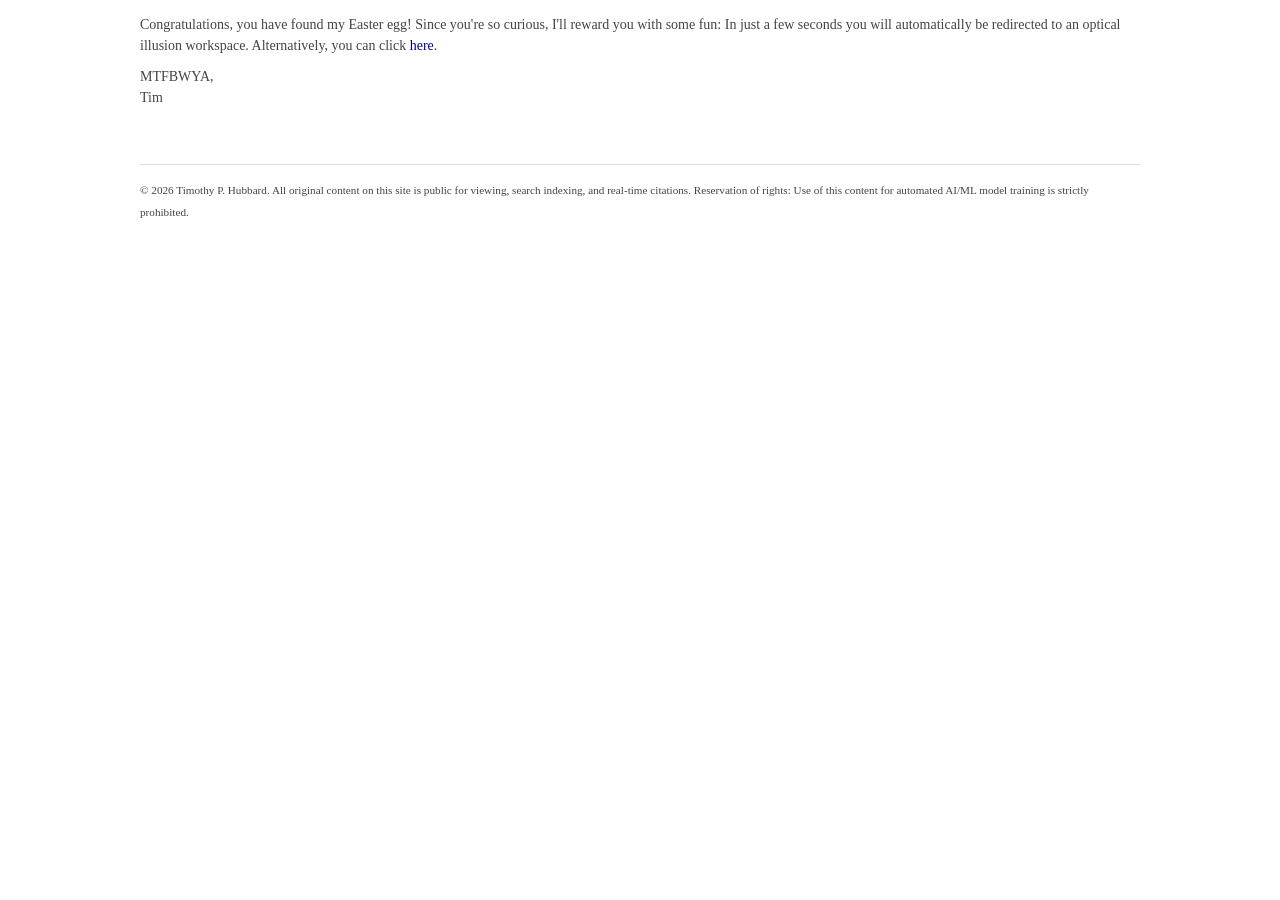
<file: easteregg.html>
<!DOCTYPE html>
<!--[if lt IE 7 ]><html class="ie ie6" lang="en"> <![endif]-->
<!--[if IE 7 ]><html class="ie ie7" lang="en"> <![endif]-->
<!--[if IE 8 ]><html class="ie ie8" lang="en"> <![endif]-->
<!--[if (gte IE 9)|!(IE)]><!--><html lang="en"> <!--<![endif]-->
<head>
<meta charset="utf-8">
<meta name="author" content="Timothy P. Hubbard">
<meta name="robots" content="noindex, nofollow">
<title>Easter Egg | Tim Hubbard</title>

<!-- for mobile devices -->
<meta name="viewport" content="width=device-width, initial-scale=1, maximum-scale=1">

<link rel="apple-touch-icon" sizes="180x180" href="apple-touch-icon.png">
<link rel="icon" type="image/png" sizes="32x32" href="favicon-32x32.png">
<link rel="icon" type="image/png" sizes="16x16" href="favicon-16x16.png">
<link rel="manifest" href="site.webmanifest">

<link rel="stylesheet" href="stylesheets/base.css">
<link rel="stylesheet" href="stylesheets/skeleton.css">
<link rel="stylesheet" href="stylesheets/layout.css">

<meta http-equiv="refresh" content="8; url=https://michaelbach.de/ot/">

</head>

<body style="margin:1em;padding:0">
<div id="wrapper">

<div>
  <p>Congratulations, you have found my Easter egg! Since you're so curious, I'll reward you with some fun: In just a few seconds you will automatically be redirected to an optical illusion workspace. Alternatively, you can click <a href="https://michaelbach.de/ot/">here</a>.</p>
  <p>MTFBWYA,<br>Tim</p>
</div>

<footer>
  <p><small>&copy; 2026 Timothy P. Hubbard. All original content on this site is public for viewing, search indexing, and real-time citations. Reservation of rights: Use of this content for automated AI/ML model training is strictly prohibited.</small></p>
</footer>

<!-- Default Statcounter code for Easter Egg -->
<script type="text/javascript">
var sc_project=11755591; 
var sc_invisible=1; 
var sc_security="bee359fe"; 
</script>
<script type="text/javascript" src="https://www.statcounter.com/counter/counter.js" async></script>
<noscript><div class="statcounter"><a title="Web Analytics Made Easy - Statcounter" href="https://statcounter.com/" target="_blank"><img class="statcounter" src="https://c.statcounter.com/11755591/0/bee359fe/1/" alt="Web Analytics Made Easy - Statcounter" referrerPolicy="no-referrer-when-downgrade"></a></div></noscript>

</div>
</body>
</html>
</file>
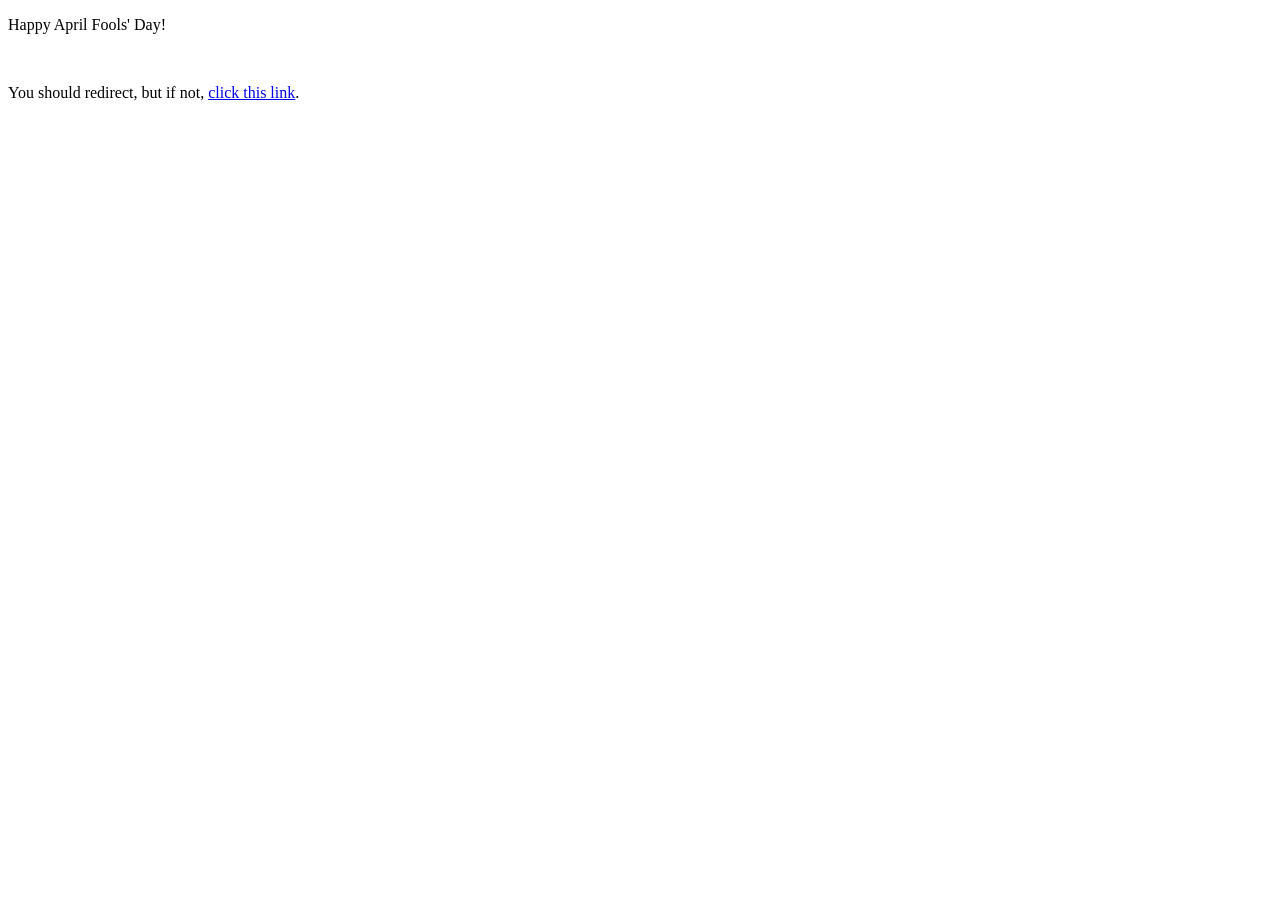
<file: examsolns.html>
<!DOCTYPE html>
<html>
  <head>
    <meta http-equiv="refresh" content="2; url='https://www.youtube.com/watch?v=QB7ACr7pUuE'" />
  </head>
  <body>
    <p>Happy April Fools' Day! </p>
    <br>
    <p>You should redirect, but if not, <a href="https://www.youtube.com/watch?v=QB7ACr7pUuE">click this link</a>.</p>
  </body>
</html>
</file>
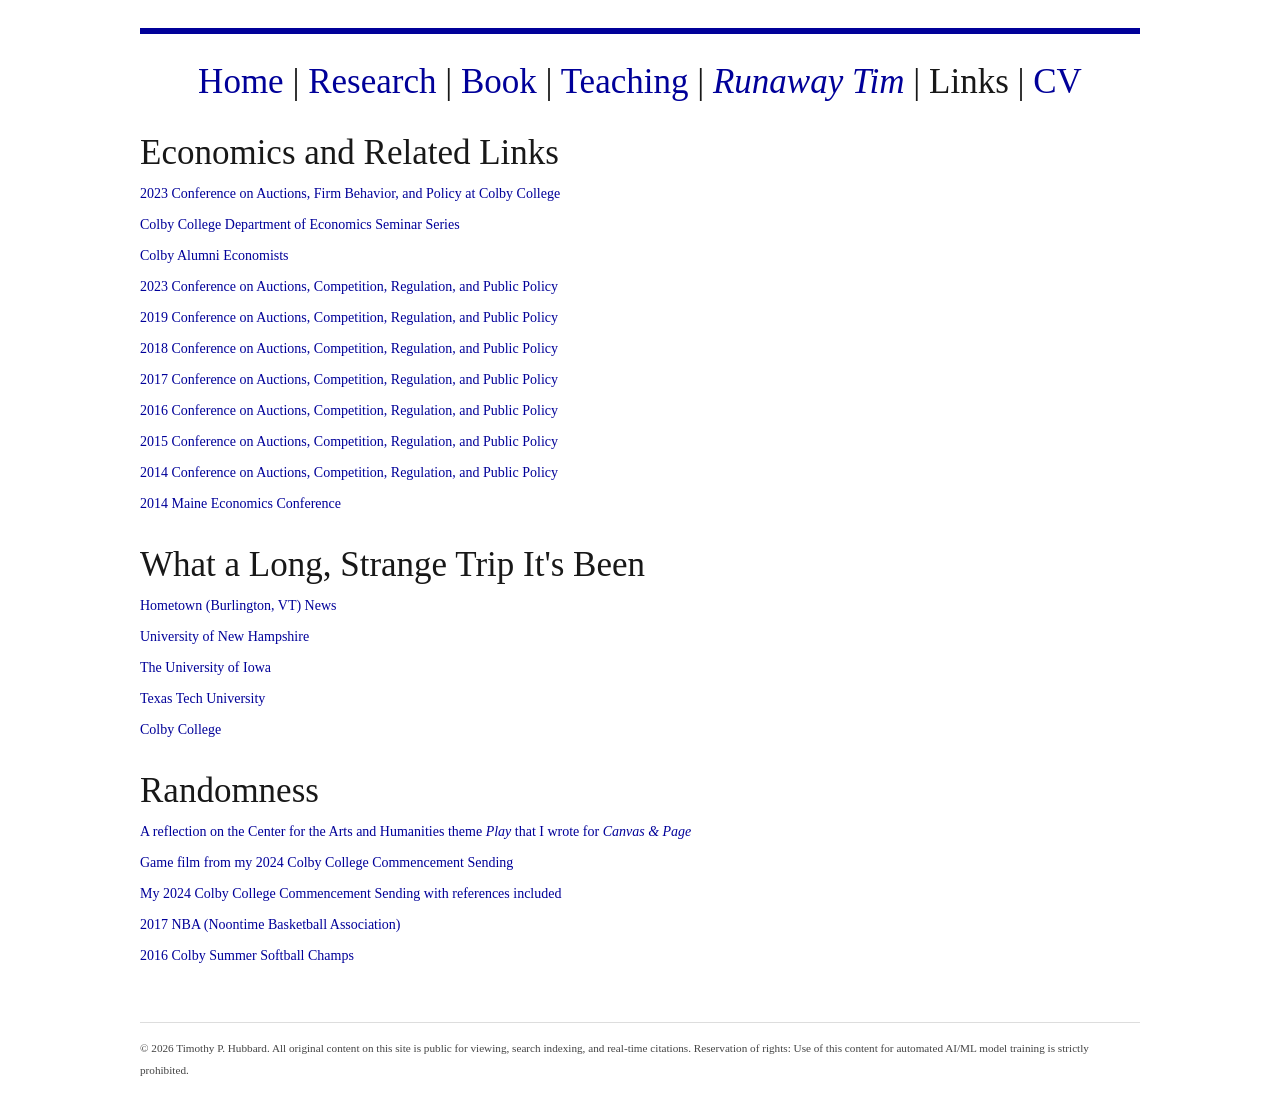
<file: links.html>
<!DOCTYPE html>
<!--[if lt IE 7 ]><html class="ie ie6" lang="en"> <![endif]-->
<!--[if IE 7 ]><html class="ie ie7" lang="en"> <![endif]-->
<!--[if IE 8 ]><html class="ie ie8" lang="en"> <![endif]-->
<!--[if (gte IE 9)|!(IE)]><!--><html lang="en"> <!--<![endif]-->
<head>
<meta charset="utf-8">
<meta name="description" content="Curated economics links, conference programs, academic institutions, and fun from Tim Hubbard, Professor of Economics at Colby College.">
<meta name="author" content="Timothy P. Hubbard">
<title>Links | Tim Hubbard | Colby College</title>

<link rel="canonical" href="https://timothyhubbard.org/links.html">

<!-- for mobile devices -->
<meta name="viewport" content="width=device-width, initial-scale=1, maximum-scale=1">

<link rel="apple-touch-icon" sizes="180x180" href="apple-touch-icon.png">
<link rel="icon" type="image/png" sizes="32x32" href="favicon-32x32.png">
<link rel="icon" type="image/png" sizes="16x16" href="favicon-16x16.png">
<link rel="manifest" href="site.webmanifest">

<link rel="stylesheet" href="stylesheets/base.css">
<link rel="stylesheet" href="stylesheets/skeleton.css">
<link rel="stylesheet" href="stylesheets/layout.css">

<meta property="og:type" content="website">
<meta property="og:site_name" content="Tim Hubbard">
<meta property="og:title" content="Links | Tim Hubbard | Colby College">
<meta property="og:description" content="Curated economics links, conference programs, academic institutions, and fun from Tim Hubbard, Professor of Economics at Colby College.">
<meta property="og:url" content="https://timothyhubbard.org/links.html">
<meta property="og:image" content="https://timothyhubbard.org/hubbard2026.jpg">

<meta name="twitter:card" content="summary_large_image">
<meta name="twitter:title" content="Links | Tim Hubbard | Colby College">
<meta name="twitter:description" content="Curated economics links, conference programs, academic institutions, and fun from Tim Hubbard, Professor of Economics at Colby College.">
<meta name="twitter:image" content="https://timothyhubbard.org/hubbard2026.jpg">

<script type="application/ld+json">
{
  "@context": "https://schema.org",
  "@type": "CollectionPage",
  "name": "Links | Tim Hubbard | Colby College",
  "url": "https://timothyhubbard.org/links.html",
  "description": "Curated economics links, conference programs, academic institutions, and fun from Tim Hubbard, Professor of Economics at Colby College.",
  "author": {
    "@type": "Person",
    "name": "Timothy P. Hubbard",
    "url": "https://timothyhubbard.org/"
  },
  "relatedLink": [
    "https://sites.google.com/view/auctionsconference/",
    "https://www.colby.edu/academics/departments-and-programs/economics/seminars/",
    "https://www.colby.edu/academics/departments-and-programs/economics/alumni-economists/",
    "http://www.burlingtonfreepress.com/",
    "http://www.unh.edu/",
    "http://www.uiowa.edu/",
    "http://www.ttu.edu/",
    "http://www.colby.edu/"
  ]
}
</script>

</head>

<body style="margin:1em;padding:0">
<div id="wrapper">

<div class="hr"><hr></div>

<div align="center">
<h2>
<a href="/">Home</a> | <a href="research.html">Research</a> | <a href="book.html">Book</a> | <a href="teaching.html">Teaching</a> | <a href="radioshow.html"><em>Runaway Tim</em></a> | Links | <a href="HubbardCV.pdf">CV</a>
</h2>
</div>

<br>

<h2>Economics and Related Links</h2>

<p><a href="https://sites.google.com/view/auctionsconference/">2023 Conference on Auctions, Firm Behavior, and Policy at Colby College</a></p>
<p><a href="https://www.colby.edu/academics/departments-and-programs/economics/seminars/">Colby College Department of Economics Seminar Series</a></p>
<p><a href="https://www.colby.edu/academics/departments-and-programs/economics/alumni-economists/">Colby Alumni Economists</a></p>
<p><a href="https://drive.google.com/file/d/1ittc8A5J0yay2qPKn_Q6FiFQJoNMQ6S3/">2023 Conference on Auctions, Competition, Regulation, and Public Policy</a></p>
<p><a href="https://www.lancaster.ac.uk/staff/desilvad/Conference%20Preliminary%20Program%202019.pdf">2019 Conference on Auctions, Competition, Regulation, and Public Policy</a></p>
<p><a href="http://www.lancaster.ac.uk/staff/desilvad/Conference%20Preliminary%20Program%202018.pdf">2018 Conference on Auctions, Competition, Regulation, and Public Policy</a></p>
<p><a href="http://www.lancaster.ac.uk/staff/desilvad/Conference%20Preliminary%20Program%202017.pdf">2017 Conference on Auctions, Competition, Regulation, and Public Policy</a></p>
<p><a href="http://www.lancaster.ac.uk/staff/desilvad/Conference%20Program%202016.pdf">2016 Conference on Auctions, Competition, Regulation, and Public Policy</a></p>
<p><a href="http://www.lancaster.ac.uk/staff/desilvad/Conference%20Preliminary%20Program%202015.pdf">2015 Conference on Auctions, Competition, Regulation, and Public Policy</a></p>
<p><a href="http://www.lancaster.ac.uk/staff/desilvad/ConferencePreliminaryProgram2014.pdf">2014 Conference on Auctions, Competition, Regulation, and Public Policy</a></p>
<p><a href="http://web.colby.edu/economics/maine-economics-conference-2014/">2014 Maine Economics Conference</a></p>

<br>

<h2>What a Long, Strange Trip It's Been</h2>

<p><a href="http://www.burlingtonfreepress.com/">Hometown (Burlington, VT) News</a></p>
<p><a href="http://www.unh.edu/">University of New Hampshire</a></p>
<p><a href="http://www.uiowa.edu/">The University of Iowa</a></p>
<p><a href="http://www.ttu.edu/">Texas Tech University</a></p>
<p><a href="http://www.colby.edu/">Colby College</a></p>

<br>

<h2>Randomness</h2>

<p><a href="https://cah.colby.edu/wp-content/uploads/2026/01/Canvas-Page-Digital.pdf#page=23">A reflection on the Center for the Arts and Humanities theme <em>Play</em> that I wrote for <em>Canvas &amp; Page</em></a></p>
<p><a href="https://www.youtube.com/watch?v=5wWzQ2dGxRkg">Game film from my 2024 Colby College Commencement Sending</a></p>
<p><a href="https://www.youtube.com/watch?v=ARepsnNuPM0">My 2024 Colby College Commencement Sending with references included</a></p>
<p><a href="nba2017.jpg">2017 NBA (Noontime Basketball Association)</a></p>
<p><a href="2016softball.jpg">2016 Colby Summer Softball Champs</a></p>


<footer>
  <p><small>&copy; 2026 Timothy P. Hubbard. All original content on this site is public for viewing, search indexing, and real-time citations. Reservation of rights: Use of this content for automated AI/ML model training is strictly prohibited.</small></p>
</footer>

<!-- Default Statcounter code for Links
https://timothyhubbard.org/links.html -->
<script type="text/javascript">
var sc_project=10758200; 
var sc_invisible=1; 
var sc_security="64d45725"; 
</script>
<script type="text/javascript"
src="https://www.statcounter.com/counter/counter.js"
async></script>
<noscript><div class="statcounter"><a title="Web Analytics
Made Easy - Statcounter" href="https://statcounter.com/"
target="_blank"><img class="statcounter"
src="https://c.statcounter.com/10758200/0/64d45725/1/"
alt="Web Analytics Made Easy - Statcounter"
referrerPolicy="no-referrer-when-downgrade"></a></div></noscript>
<!-- End of Statcounter Code -->

</div>
</body>

</html>
</file>
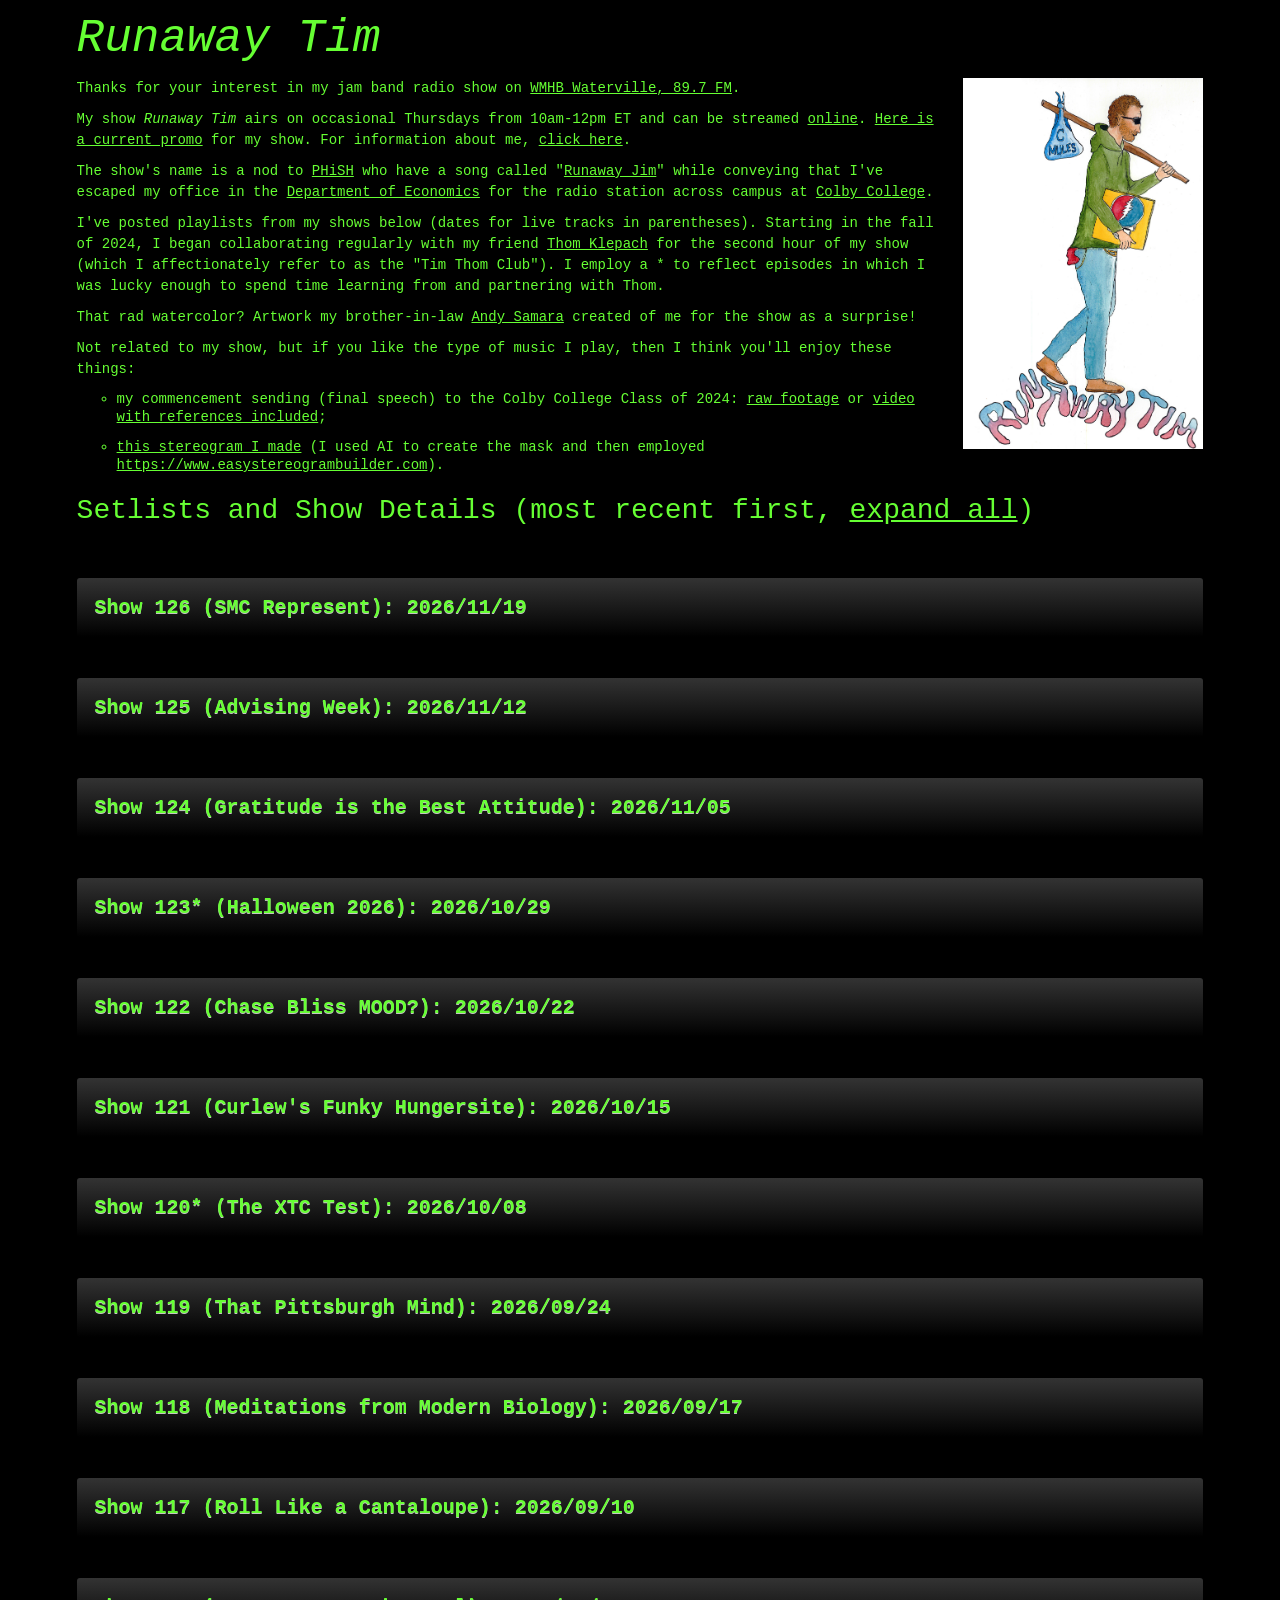
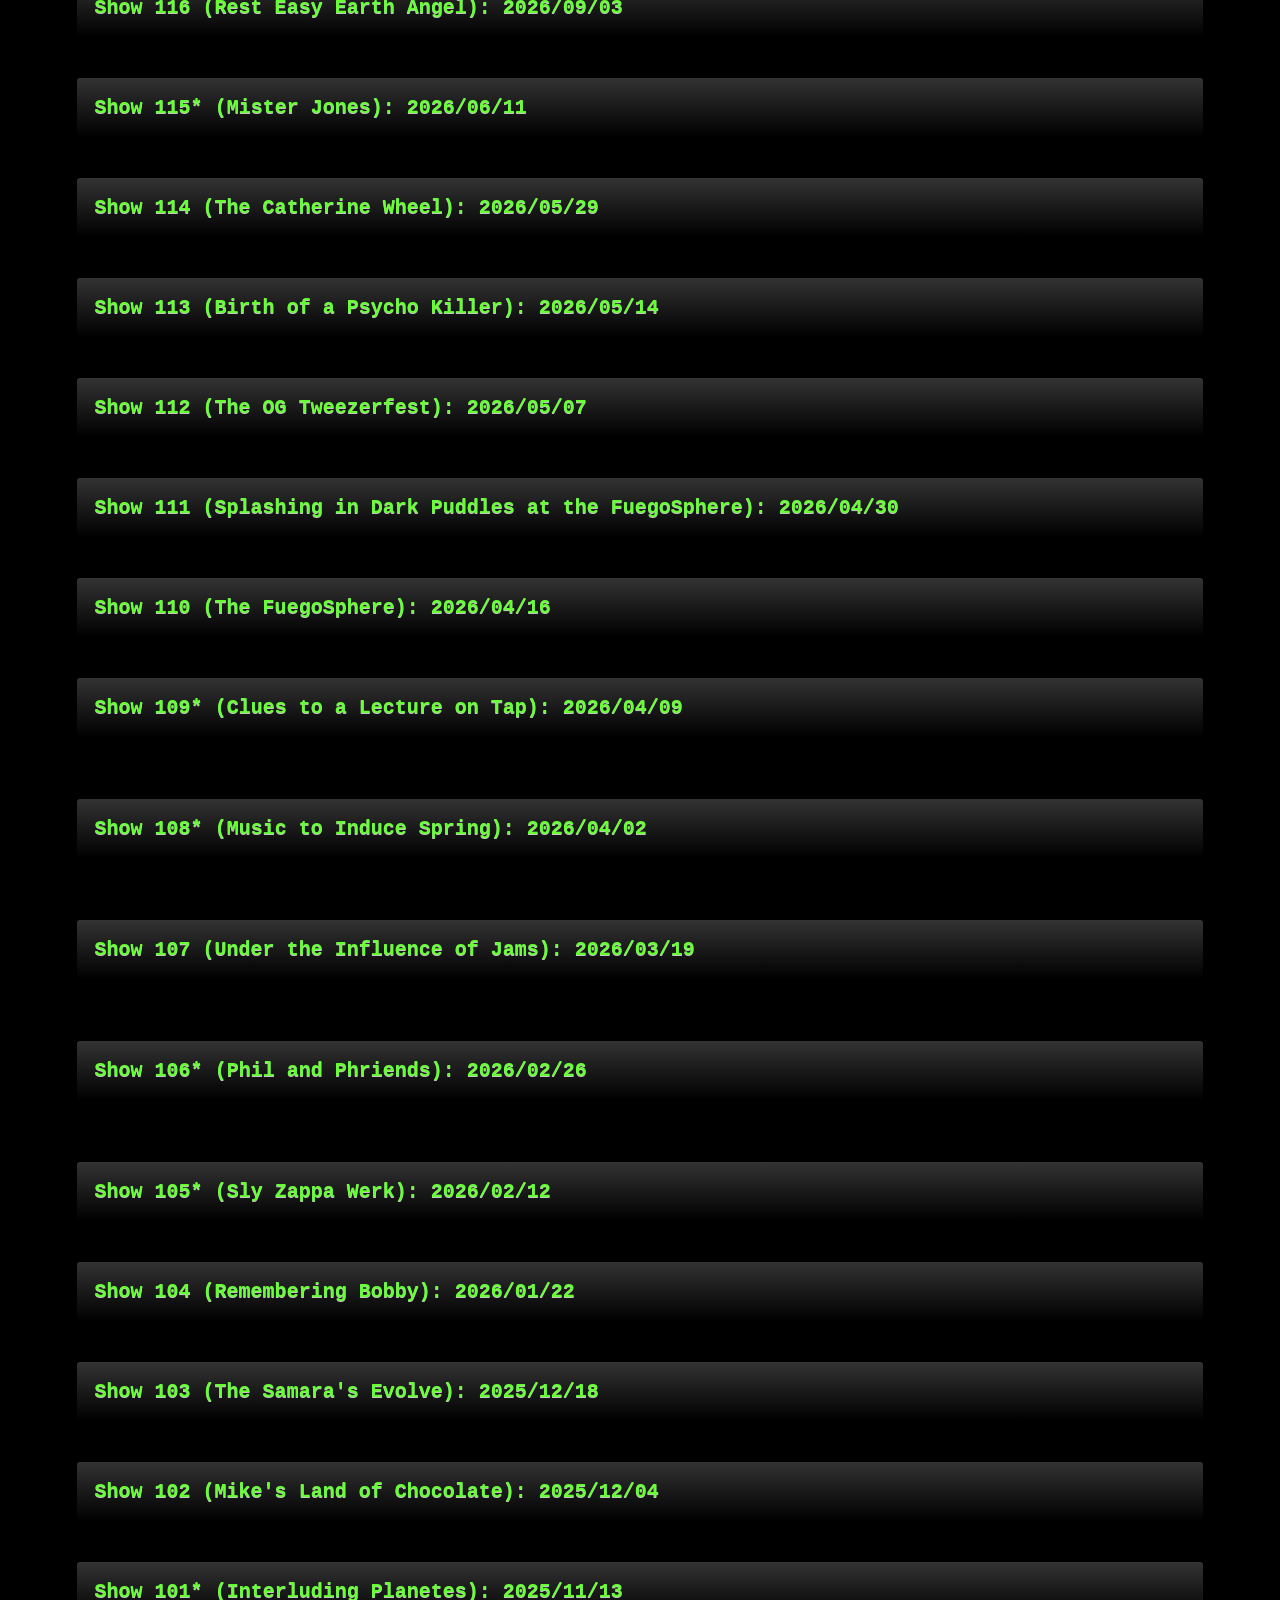
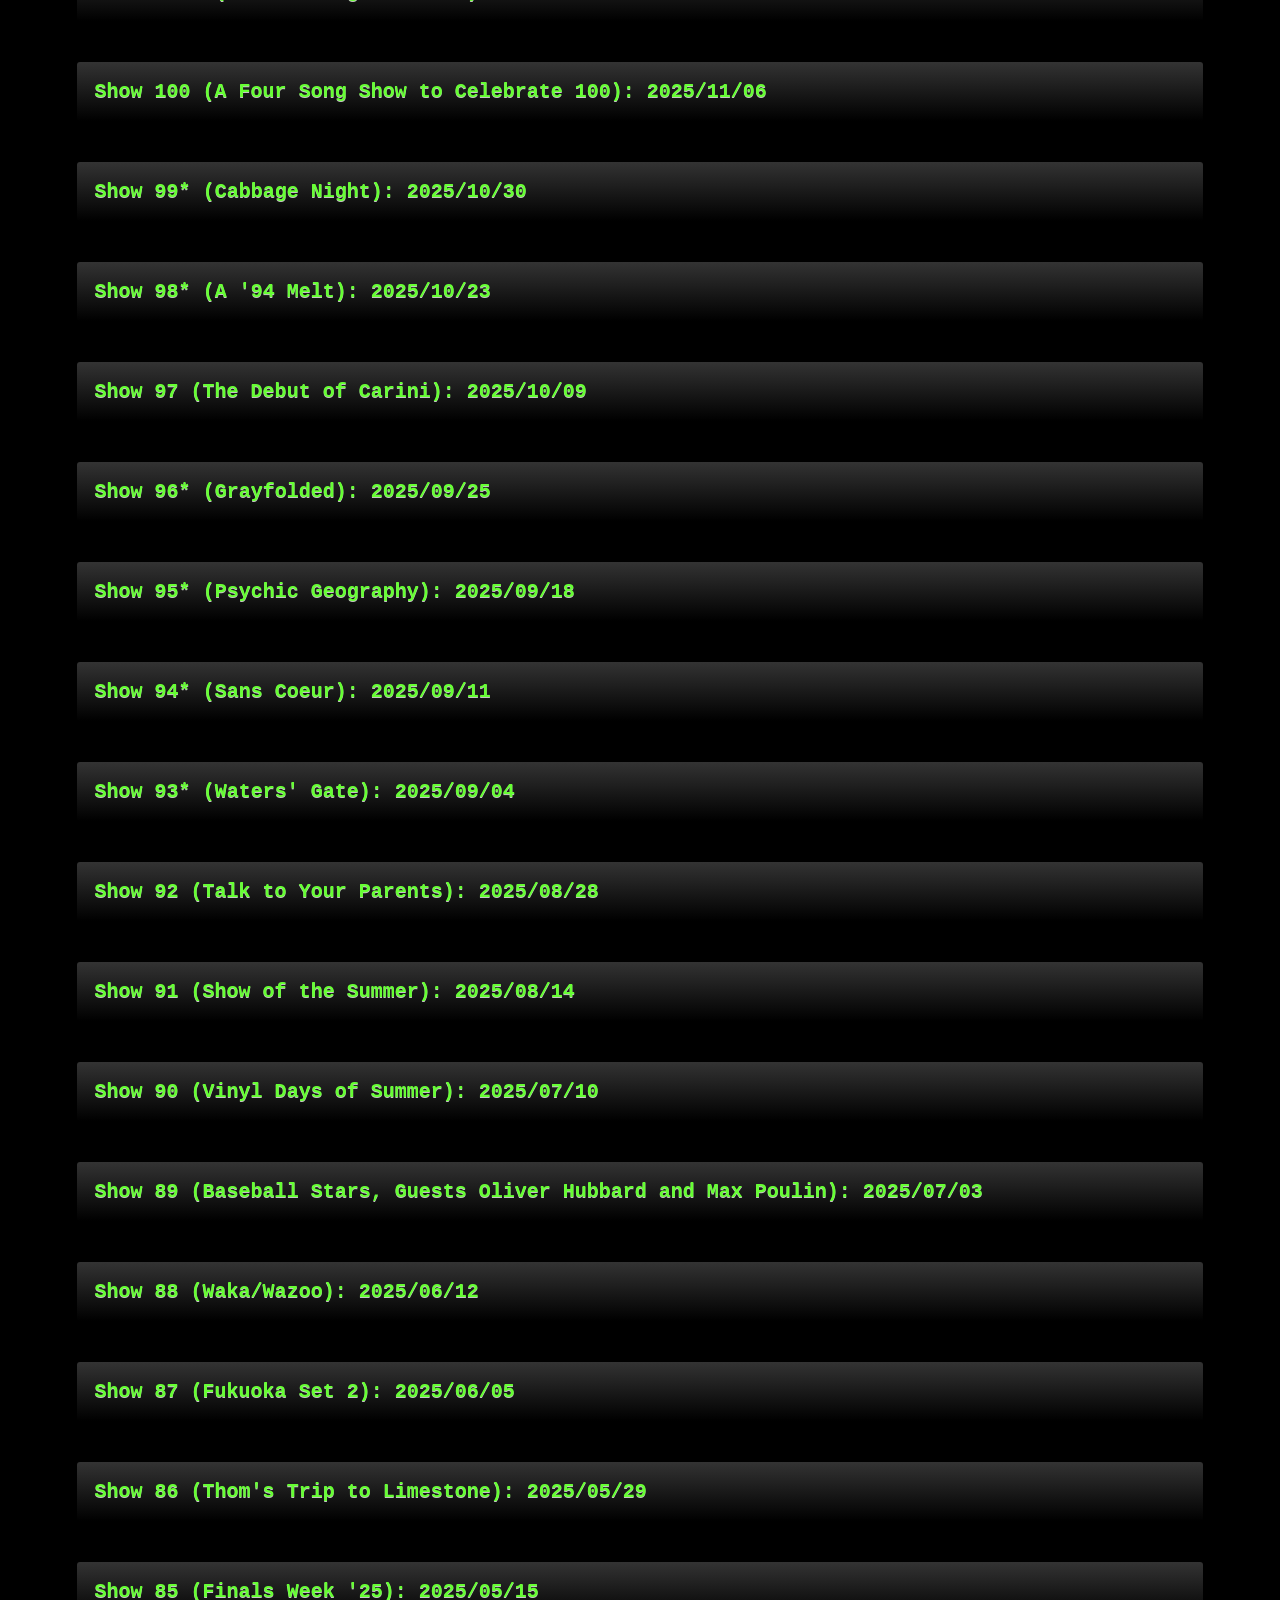
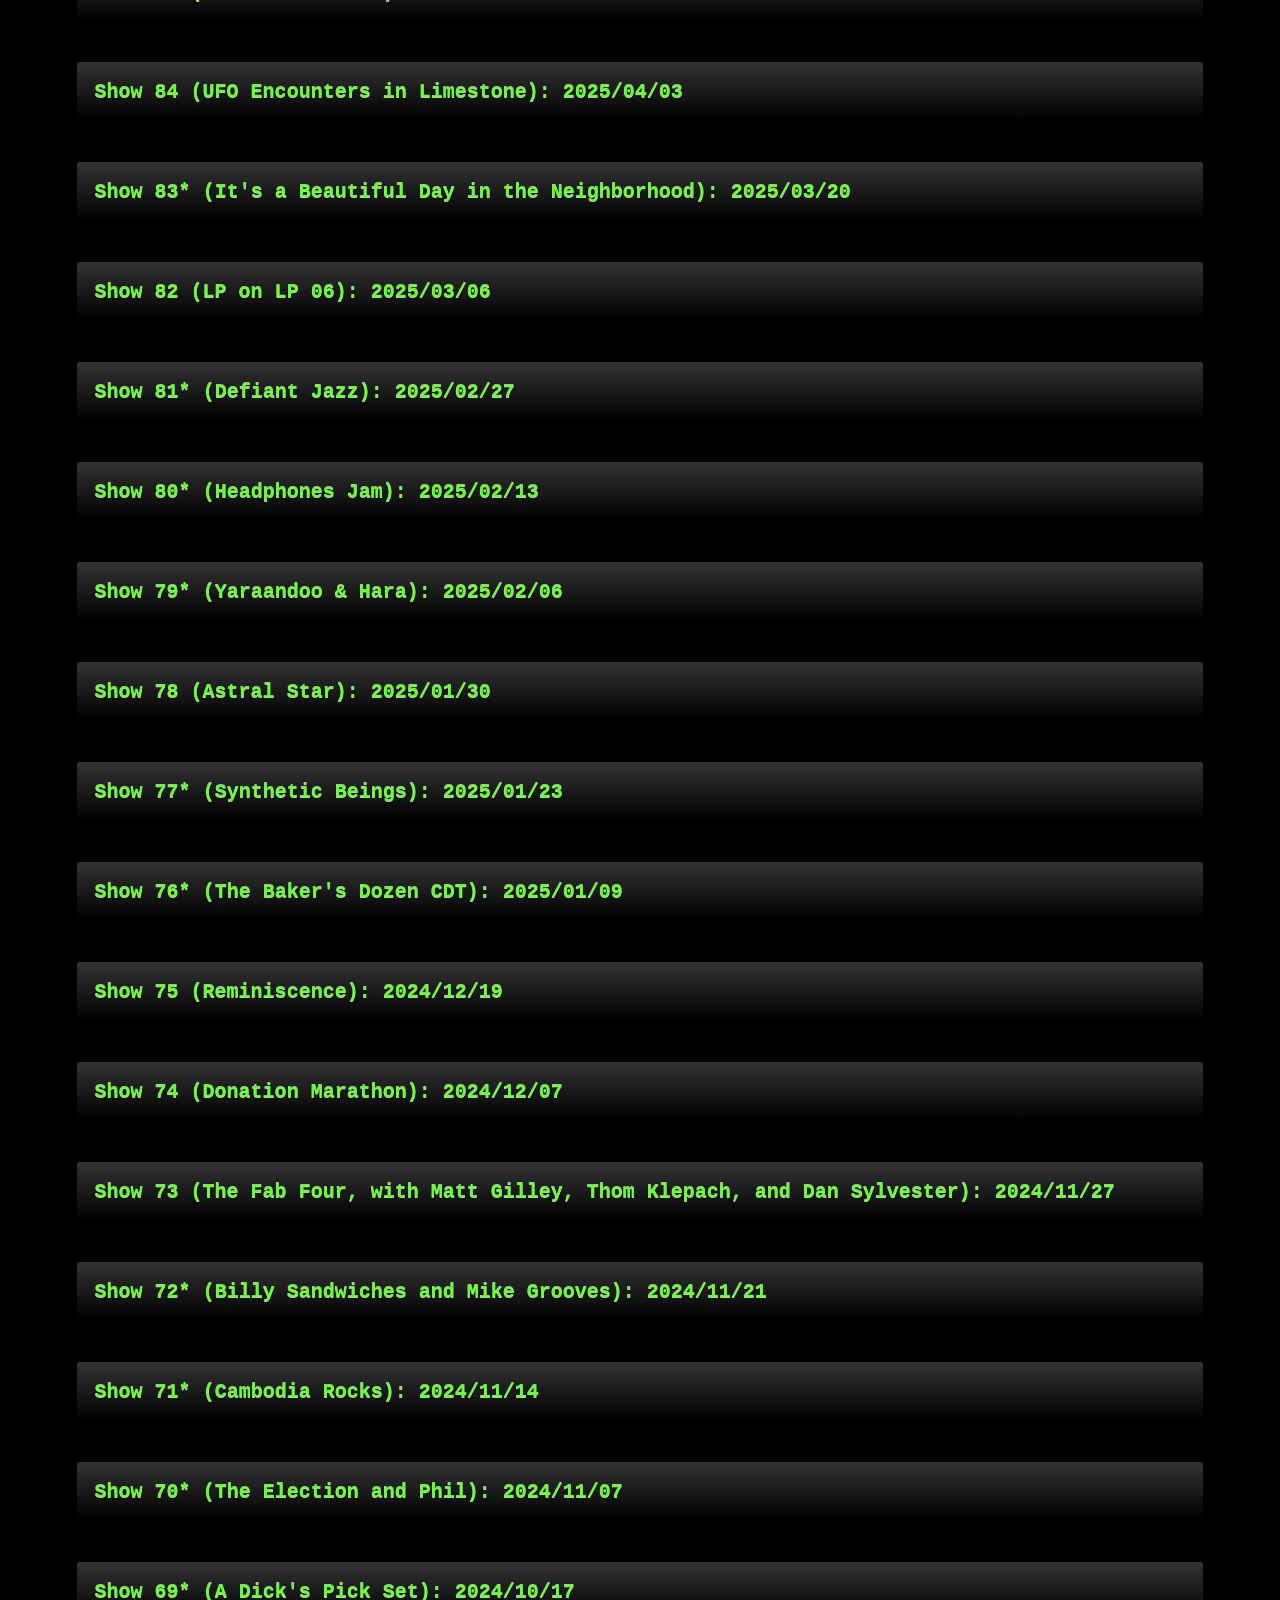
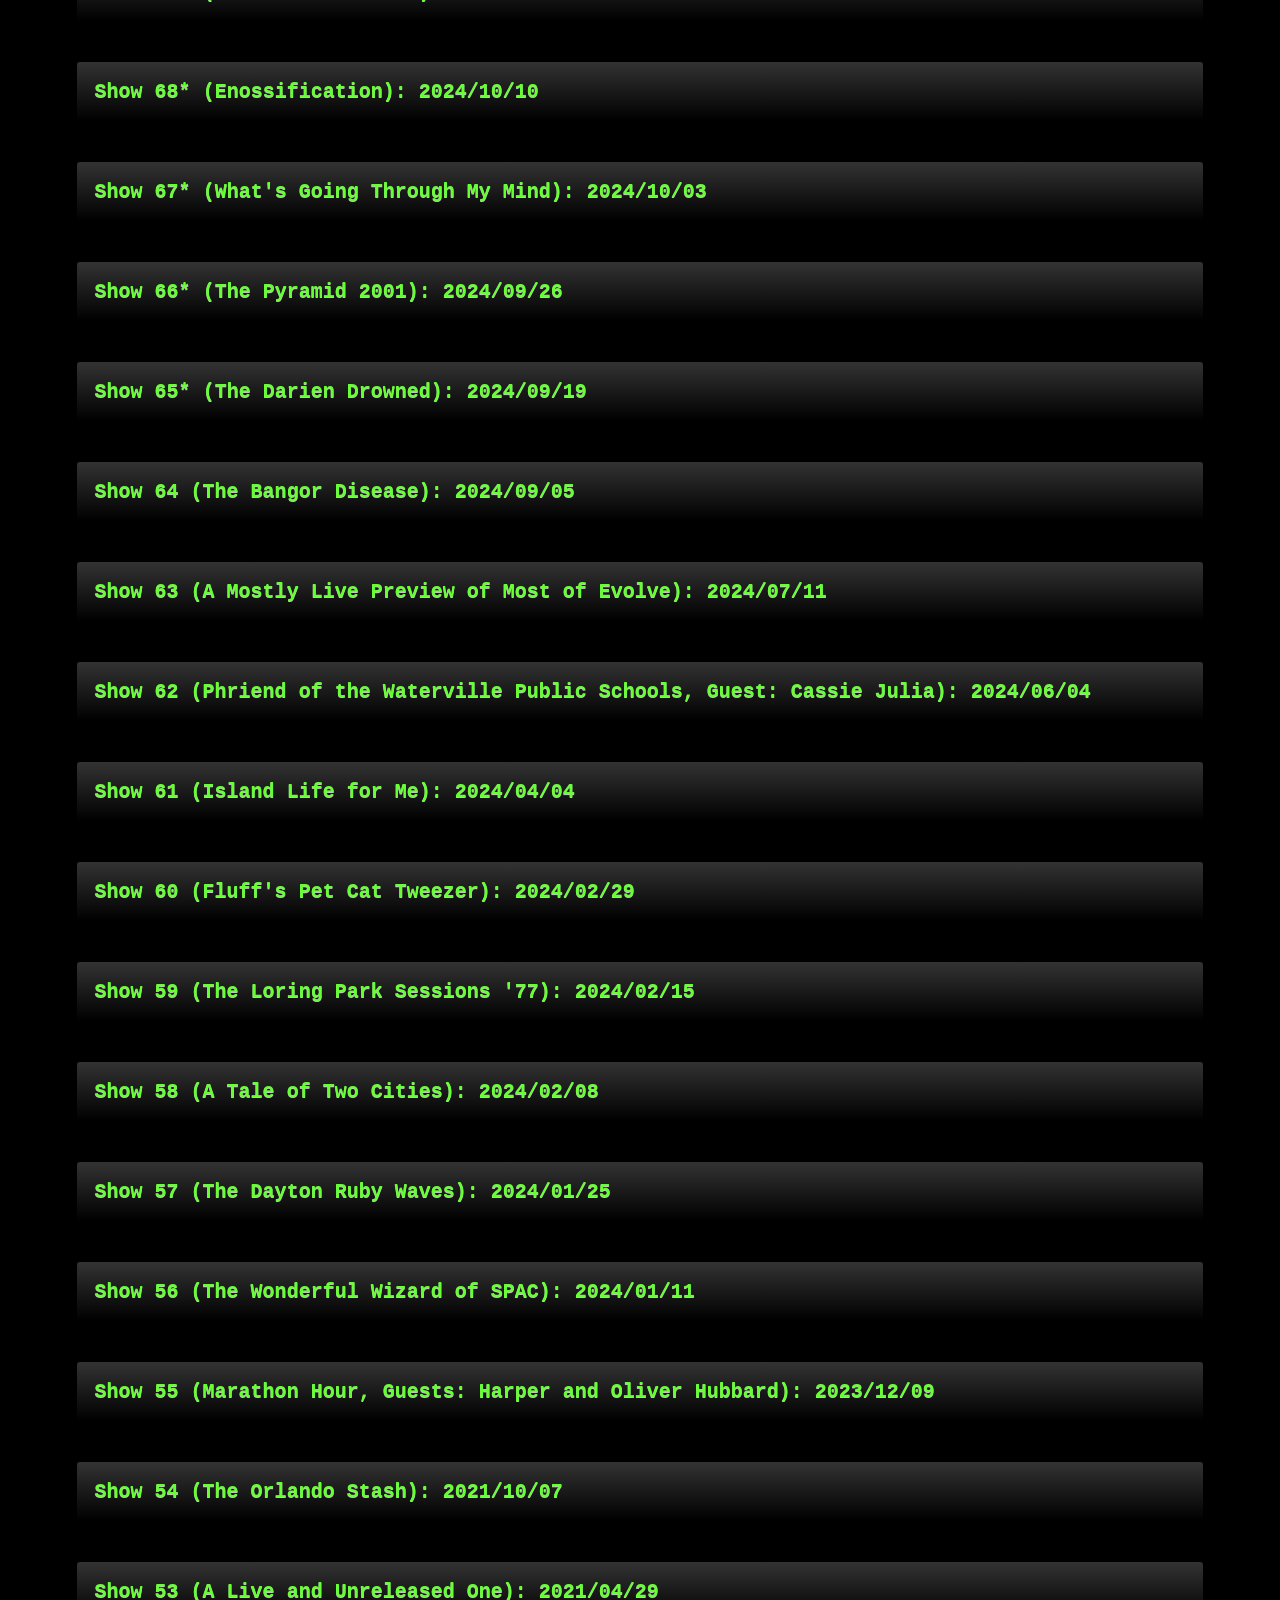
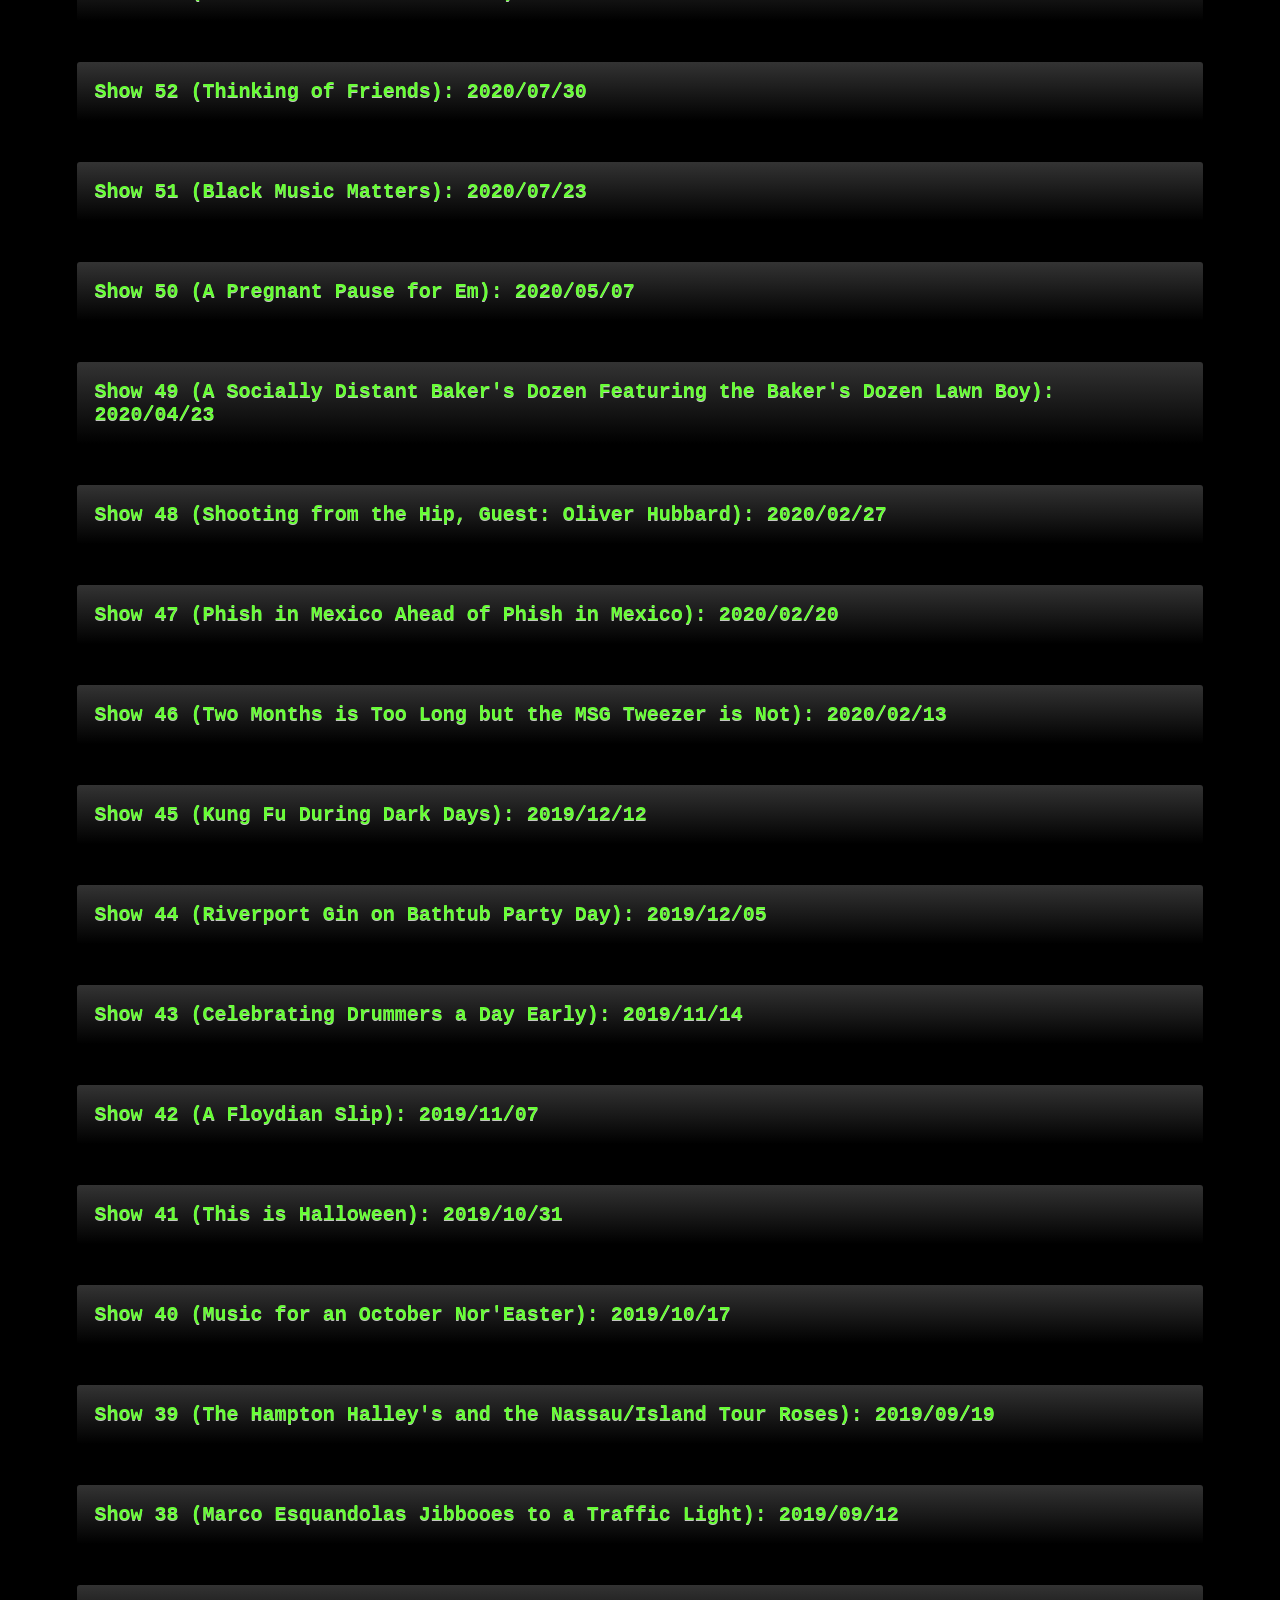
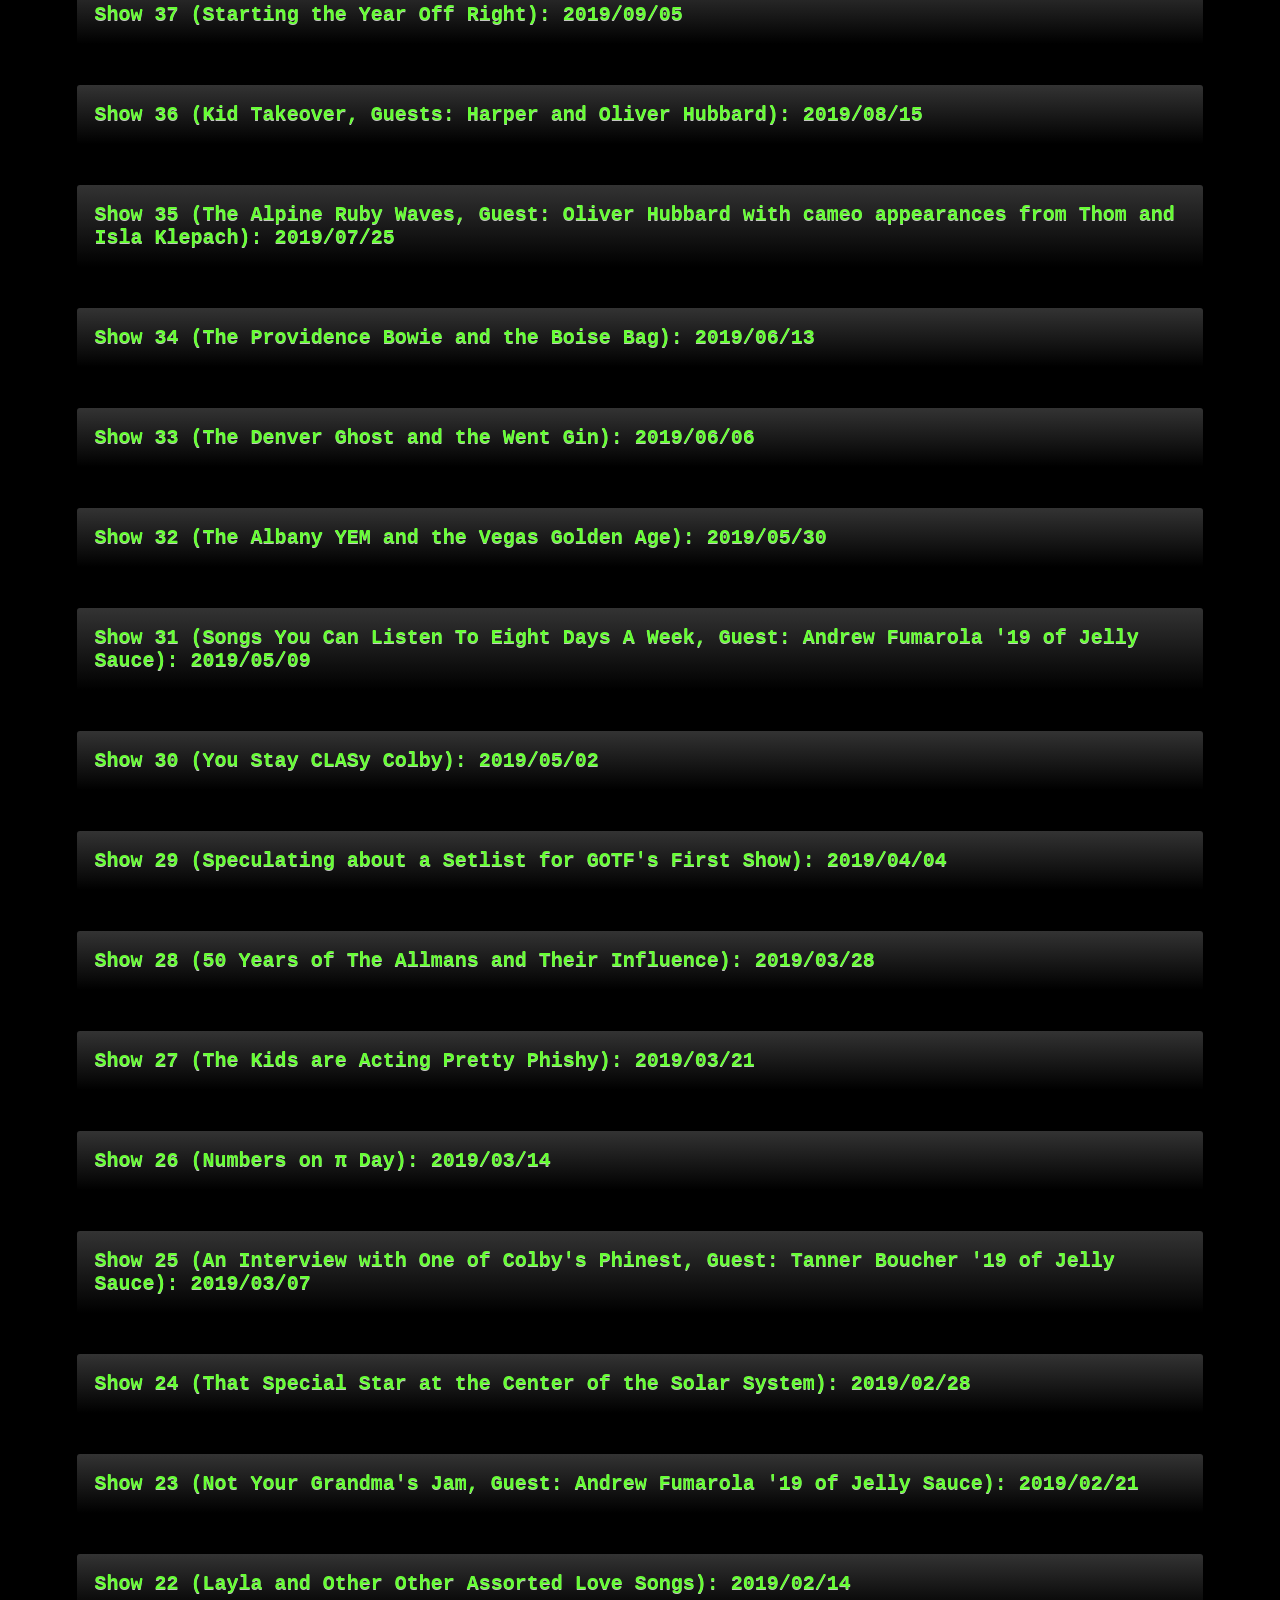
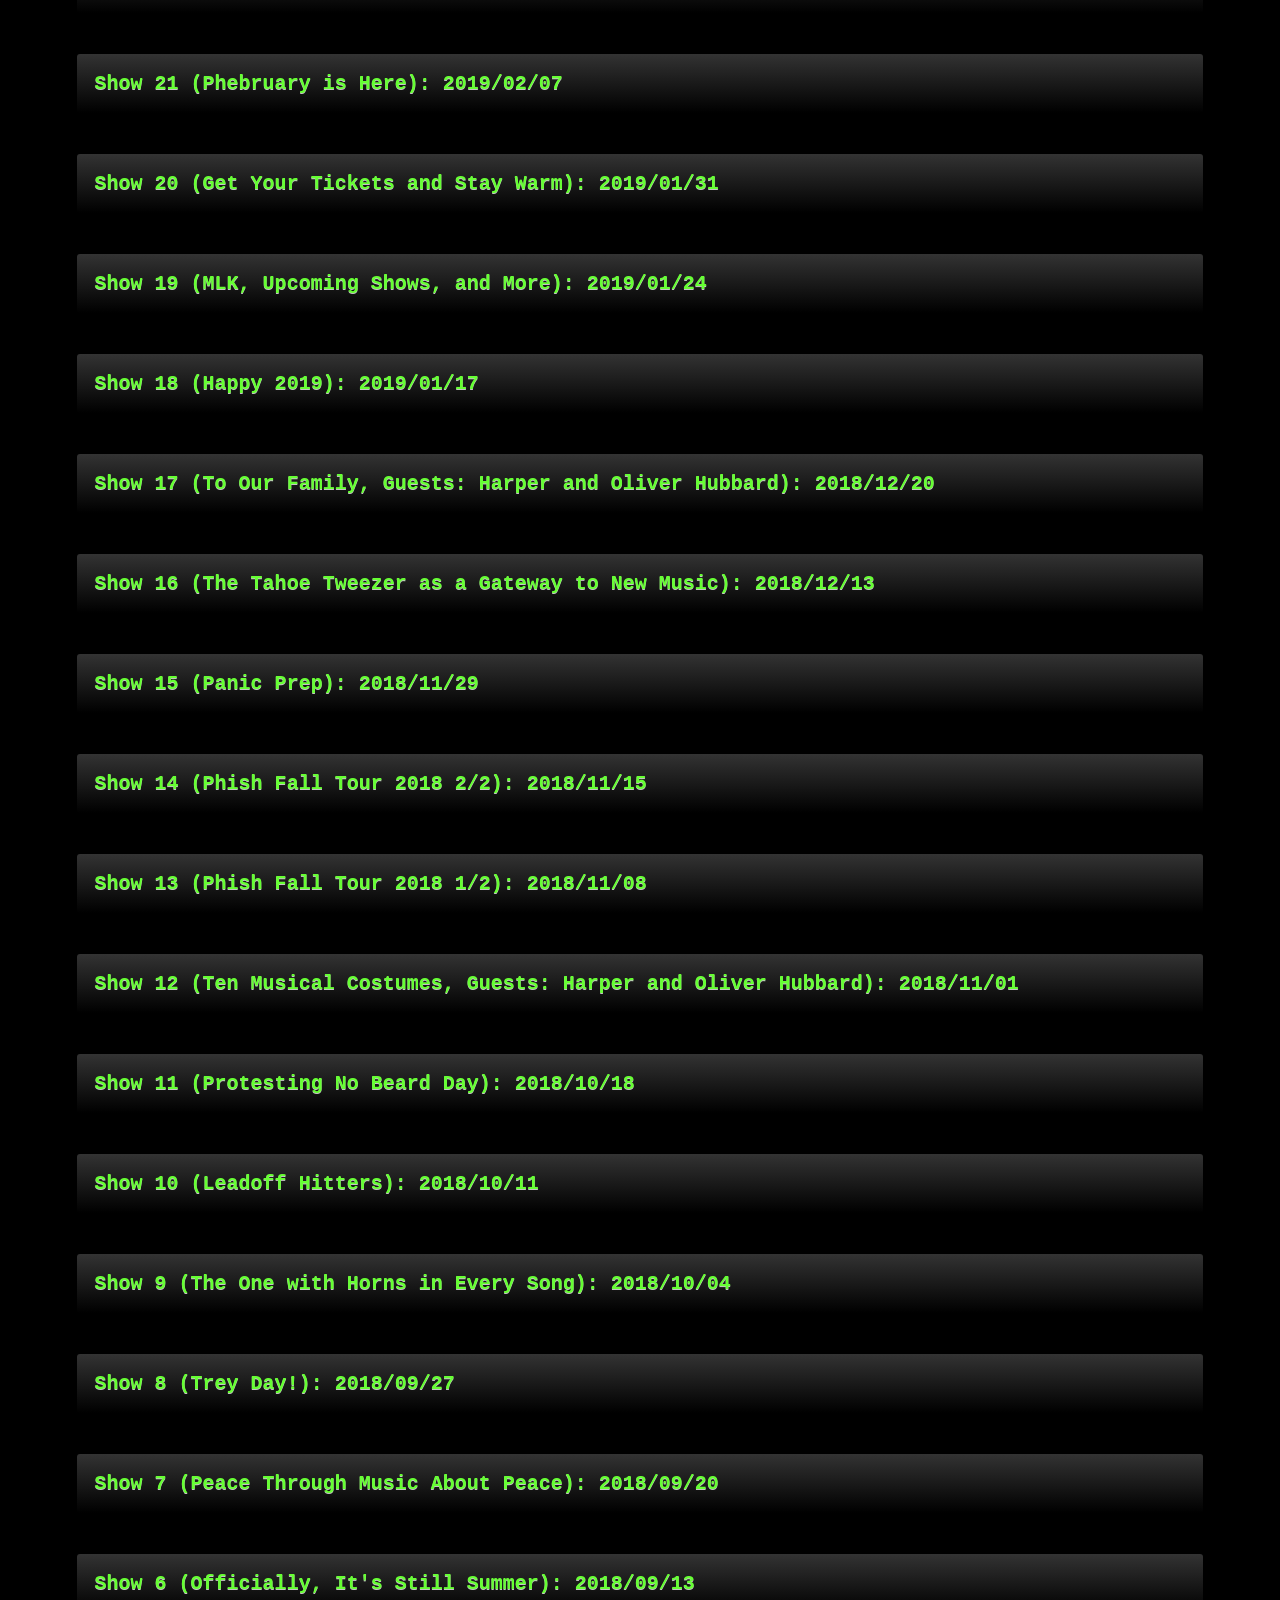
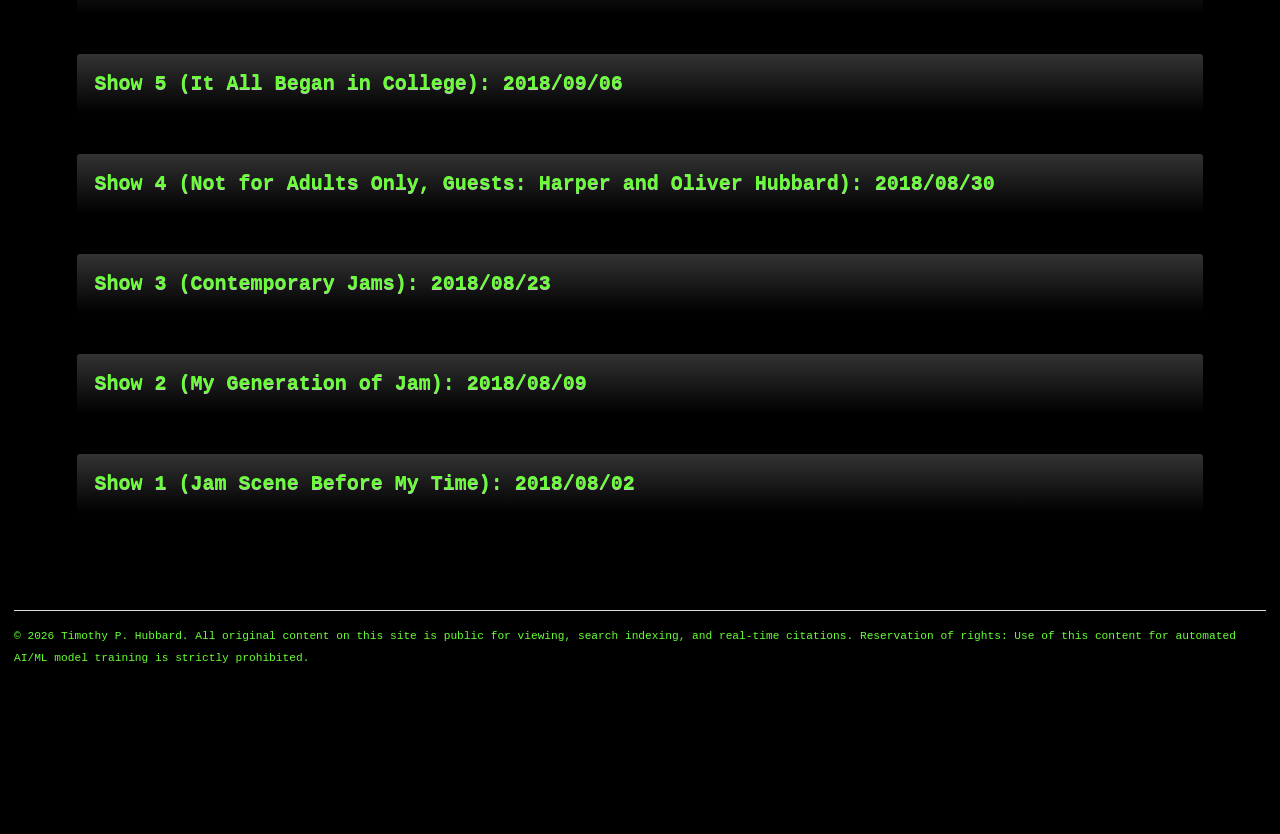
<file: radioshow.html>
<!DOCTYPE html>
<!--[if lt IE 7 ]><html class="ie ie6" lang="en"> <![endif]-->
<!--[if IE 7 ]><html class="ie ie7" lang="en"> <![endif]-->
<!--[if IE 8 ]><html class="ie ie8" lang="en"> <![endif]-->
<!--[if (gte IE 9)|!(IE)]><!--><html lang="en"> <!--<![endif]-->
<head>
<meta charset="utf-8">
<meta name="description" content="Runaway Tim is a Phish radio show and jam band broadcast on WMHB Waterville, 89.7 FM, hosted by Tim Hubbard. Check out weekly playlists, show archives, and more.">
<title>Runaway Tim | Phish, Jam Band, and Fun Music Radio Show on WMHB 89.7 FM</title>
<meta name="viewport" content="width=device-width, initial-scale=1">

<link rel="canonical" href="https://timothyhubbard.org/radioshow.html">

<link rel="apple-touch-icon" sizes="180x180" href="apple-touch-icon.png">
<link rel="icon" type="image/png" sizes="32x32" href="favicon-32x32.png">
<link rel="icon" type="image/png" sizes="16x16" href="favicon-16x16.png">
<link rel="manifest" href="site.webmanifest">

<link rel="stylesheet" href="stylesheets/base.css">
<link rel="stylesheet" href="stylesheets/skeleton.css">
<link rel="stylesheet" href="stylesheets/layout.css">
<!-- loading radio show theme last to style overrides -->
<link rel="stylesheet" href="stylesheets/radioshow.css">

<meta property="og:type" content="website">
<meta property="og:site_name" content="Runaway Tim">
<meta property="og:title" content="Runaway Tim | Radio Show on WMHB 89.7 FM">
<meta property="og:description" content="Runaway Tim is a Phish and jam band radio show broadcast on WMHB Waterville, 89.7 FM, hosted by Tim Hubbard.">
<meta property="og:url" content="https://timothyhubbard.org/radioshow.html">
<meta property="og:image" content="https://timothyhubbard.org/RT6.jpg">

<meta name="twitter:card" content="summary_large_image">
<meta name="twitter:title" content="Runaway Tim | Radio Show on WMHB 89.7 FM">
<meta name="twitter:description" content="Runaway Tim is a Phish and jam band radio show broadcast on WMHB Waterville, 89.7 FM, hosted by Tim Hubbard.">
<meta name="twitter:image" content="https://timothyhubbard.org/RT6.jpg">

<script type="application/ld+json">
{
  "@context": "https://schema.org",
  "@type": "RadioSeries",
  "name": "Runaway Tim",
  "url": "https://timothyhubbard.org/radioshow.html",
  "image": "https://timothyhubbard.org/RT6.jpg",
  "description": "Runaway Tim is a Phish and jam band radio show broadcast on WMHB Waterville, 89.7 FM, hosted by Tim Hubbard.",
  "genre": ["Jam Band", "Rock", "Eclectic"],
  "creator": {
    "@type": "Person",
    "name": "Tim Hubbard",
    "url": "https://timothyhubbard.org/",
    "affiliation": {
      "@type": "CollegeOrUniversity",
      "name": "Colby College",
      "department": {
        "@type": "Organization",
        "name": "Department of Economics"
      }
    }
  },
  "contributor": [
    {
      "@type": "Person",
      "name": "Thom Klepach"
    },
    {
      "@type": "Role",
      "roleName": "Cover Artist",
      "contributor": {
        "@type": "Person",
        "name": "Andy Samara",
        "url": "https://bullshead.bandcamp.com/"
      }
    }
  ],
  "publisher": {
    "@type": "RadioStation",
    "name": "WMHB 89.7 FM",
    "url": "http://www.wmhbradio.org/",
    "location": {
      "@type": "Place",
      "address": {
        "@type": "PostalAddress",
        "addressLocality": "Waterville",
        "addressRegion": "ME",
        "addressCountry": "US"
      }
    }
  }
}
</script>

</head>

<body>
<div id="wrapper">

  <h1><em>Runaway Tim</em></h1>

  <div class="intro-section">
    <p>
      <img src="RT6.jpg" class="profile-photo" alt="Runaway Tim Watercolor by Andy Samara (October 2018)" title="Runaway Tim Watercolor by Andy Samara (October 2018)">
      Thanks for your interest in my jam band radio show on <a href="http://www.wmhbradio.org/">WMHB Waterville, 89.7 FM</a>.
    </p>
    <p>
      My show <em>Runaway Tim</em> airs on occasional Thursdays from 10am-12pm ET and can be streamed <a href="http://www.wmhbradio.org/">online</a>. <a href="runawaytimpromo1.mp3">Here is a current promo</a> for my show. For information about me, <a href="/">click here</a>.
    </p>
    <p>
      The show's name is a nod to <a href="http://phish.com/">PHiSH</a> who have a song called "<a href="https://phish.net/song/runaway-jim/history">Runaway Jim</a>" while conveying that I've escaped my office in the <a href="https://www.colby.edu/academics/departments-and-programs/economics/">Department of Economics</a> for the radio station across campus at <a href="https://www.colby.edu/">Colby College</a>.
    </p>
    <p>
      I've posted playlists from my shows below (dates for live tracks in parentheses). Starting in the fall of 2024, I began collaborating regularly with my friend <a href="https://www.colby.edu/people/people-directory/thom-klepach/">Thom Klepach</a> for the second hour of my show (which I affectionately refer to as the "Tim Thom Club"). I employ a <sup>*</sup> to reflect episodes in which I was lucky enough to spend time learning from and partnering with Thom.
    </p>
    <p>
      That rad watercolor? Artwork my brother-in-law <a href="https://bullshead.bandcamp.com/">Andy Samara</a> created of me for the show as a surprise!
    </p>
    <p>
      Not related to my show, but if you like the type of music I play, then I think you'll enjoy these things:
    </p>
    <ul>
      <li>my commencement sending (final speech) to the Colby College Class of 2024: <a href="https://www.youtube.com/watch?v=5wWzQ2dGxRk">raw footage</a> or <a href="https://www.youtube.com/watch?v=ARepsnNuPM0">video with references included</a>;</li>
      <li><a href="stereogram.png">this stereogram I made</a> (I used AI to create the mask and then employed <a href="https://www.easystereogrambuilder.com">https://www.easystereogrambuilder.com</a>).</li>
    </ul>
  </div>

<h3>
Setlists and Show Details (most recent first, <a href="#" id="toggleAll">expand all</a>)
</h3>
<br>

<br><button class="accordion">Show 126 (SMC Represent): 2026/11/19</button>
<div class="panel">
<p class="tab">Todd Carden Baker: "Glass Gardens"</p>
<p class="tab">Jim O'Rourke: "Something Big"</p>
<p class="tab">Phish: "Divided Sky" (1992/11/19)</p>
<p class="tab">Bull's Head: "Old Pictures"</p>
<p class="tab">Jeff Tweedy: "Feel Free"</p>
<p class="tab">SML: "Stepping In/The Loop"</p>
<p class="tab">Daniel Donato: "Dance In the Desert"</p>
<p class="tab">Sua Galera & Laura Ferreira: "O Sol"</p>
<p class="tab">Strangefolk: "Speculator" (1999/11/29)</p>
<p class="tab">The Winston Brothers: "Sweets"</p>
<p class="tab">Misha Panfilov: "Fine and Dandy"</p>
<p class="tab">Lords of Lounge: "Good Evening and Welcome"</p>
</div>
<br><button class="accordion">Show 125 (Advising Week): 2026/11/12</button>
<div class="panel">
<p class="tab">Orgone: "It's What You Do"</p>
<p class="tab">Kate NV: "early bird"</p>
<p class="tab">Juggling Suns: "Droplets"</p>
<p class="tab">Bob Florence Big Band: "Moonlight on the Ganges"</p>
<p class="tab">Santana: "Eternal Caravan of Reincarnation"</p>
<p class="tab">State Radio: "People to People"</p>
<p class="tab">Sessa: "Zanzibar (Dirty Mix)"</p>
<p class="tab">Phish: "Tweezer" (1997/11/17)</p>
<p class="tab">Marisa Anderson: "House of the Setting Sun"</p>
<p class="tab">Iggy Pop: "Real Wild Child (Wild One)"</p>
<p class="tab">Knowsum: "Cherry Stone Pillow"</p>
<p class="tab">Goose: "Wysteria Lane" (2024/04/09)</p>
<p class="tab">Grateful Dead: "The Other One" (1971/07/02)</p>
<p class="tab">Pink Floyd: "Dogs"</p>
<p class="tab">Pharoah Sanders: "Wisdom Through Music"</p>
</div>
<br><button class="accordion">Show 124 (Gratitude is the Best Attitude): 2026/11/05</button>
<div class="panel">
<p class="tab">Trey Anastasio Band: "Night Speaks to a Woman" (2002/06/22)</p>
<p class="tab">Lou Reed: "Ride Into the Sun"</p>
<p class="tab">Bitchin Bajas: "Circles on Circles"</p>
<p class="tab">Rino de Filippi: "Colore rarefatto"</p>
<p class="tab">La Femme: "It's Time to Wake Up 2023"</p>
<p class="tab">Mulatu Astatke: "Tezeta"</p>
<p class="tab">Surprise Chef: "Leg Day"</p>
<p class="tab">Phish: "Runaway Jim" (1998/08/11)</p>
<p class="tab">Nu Genea featuring with Célia Kameni: "Marechià"</p>
<p class="tab">Makaya McCraven: "Wail Bait"</p>
<p class="tab">Tedeschi Trucks Band: "Bound for Glory"</p>
</div>
<br><button class="accordion">Show 123<sup>*</sup> (Halloween 2026): 2026/10/29</button>
<div class="panel">
<p class="tab">The Cramps: "Goo Goo Muck"</p>
<p class="tab">BCMC: "Tête-à-Tête"</p>
<p class="tab">David Bowie: "Scary Monsters (And Super Creeps)"</p>
<p class="tab">The Empress: "Sweet Nightmares"</p>
<p class="tab">Phish: "You Enjoy Myself" (1995/10/31)</p>
<p class="tab">Messer Chups: "The Curse of Catzilla"</p>
<p class="tab">Medeski Martin & Wood with Alarm Will Sound: "Anonymous Skulls" (2018/09/14)</p>
<p class="tab">The Creature Preachers: "Haunted Swamp"</p>
<p class="tab">Atomic Drag: "Atomic Drac"</p>
<p class="tab">Little Neil, Patricia Quinn, and Richard O'Brien: "Time Warp"</p>
<p class="tab">Frank Zappa: "Muffin Man" (1977/10/31)</p>
<p class="tab">Phish: "Monsters"</p>
<p class="tab">Widespread Panic: "Halloween Face"</p>
<p class="tab">Black Flamingos: "Devil's Punchbowl"</p>
<p class="tab">Geoff Love Et Son Orchestre: "Night of Horror"</p>
<p class="tab">Geoff Love Et Son Orchestre: "L'Exorciste"</p>
<p class="tab">Geoff Love Et Son Orchestre: "King Kong"</p>
<p class="tab">Geoff Love Et Son Orchestre: "Le Baiser Du Vampire"</p>
<p class="tab">Geoff Love Et Son Orchestre: "L'aventure Du Poséidon"</p>
<p class="tab">Geoff Love Et Son Orchestre: "Dracula Et Les Femmese"</p>
</div>
<br><button class="accordion">Show 122 (Chase Bliss MOOD?): 2026/10/22</button>
<div class="panel">
<p class="tab">Dorthy Ashby: "The Moving Finger"</p>
<p class="tab">Karate Boogaloo: "Tremendous Fantastic"</p>
<p class="tab">Vulfpeck: "The Beachcomber"</p>
<p class="tab">Mikaela Davis (Felice County Fair): "Holy Weight Champ"</p>
<p class="tab">Eggy: "Boom or Bust" (2023/11/16)</p>
<p class="tab">Misha Panfilov: "Raindrops on Water"</p>
<p class="tab">Roxy Music: "Love is the Drug"</p>
<p class="tab">Ween: "I Don't Want It"</p>
<p class="tab">Herbie Hancock: "Spider"</p>
<p class="tab">Khruangbin: "August 10"</p>
<p class="tab">Yonder Mountain String Band: "Ten" (2004-7)</p>
<p class="tab">Trey Anastasio Band: "Last Tube"</p>
<p class="tab">King Gizzard & The Lizard Wizard: "Change"</p>
</div>
<br><button class="accordion">Show 121 (Curlew's Funky Hungersite): 2026/10/15</button>
<div class="panel">
<p class="tab">Possum River: "Stand Up and Meet Your Brother"</p>
<p class="tab">Lay-Far Dance Orchestra: "Where You From"</p>
<p class="tab">Anna Butterss: "Ninths"</p>
<p class="tab">Stereolab: "Ping Pong"</p>
<p class="tab">Chalk Dinosaur: "Thank You Chef"</p>
<p class="tab">SHOLTO: "Letting Go of Forever"</p>
<p class="tab">Trey Anastasio Band: "Curlew's Call" (2021/09/17)</p>
<p class="tab">Dweezil Zappa: "Funky 15"</p>
<p class="tab">Goose: "Hungersite" (2025/06/28)</p>
<p class="tab">Phish: "Carini" (2013/12/29)</p>
<p class="tab">Desmond Dekker: "Opportunity"</p>
<p class="tab">Sun Ra: "Lanquidity"</p>
<p class="tab">The Diasonics: "Mockingbird"</p>
<p class="tab">Weather Report: "Gibraltar"</p>
<p class="tab">James Brown: "Mind Power"</p>
</div>
<br><button class="accordion">Show 120<sup>*</sup> (The XTC Test): 2026/10/08</button>
<div class="panel">
<p class="tab">Vulfmon & Evangeline: "Got To Be Mine"</p>
<p class="tab">Vermont: "Cocos"</p>
<p class="tab">Chuck Berry: "You Never Can Tell"</p>
<p class="tab">Yin Yin: "Tokyo Disko"</p>
<p class="tab">Laura Veirs: "Pulse"</p>
<p class="tab">Kate Bush: "Running Up That Hill (A Deal With God)"</p>
<p class="tab">Pharoah Sanders: "Harvest Time"</p>
<p class="tab">David Bowie: "Cat People (Putting Out Fire)"</p>
<p class="tab">David Gilmour: "The Blue"</p>
<p class="tab">Liquid Liquid: "Groove To Go"</p>
<p class="tab">Mahavishnu Orchestra: "Meeting of the Spirits"</p>
<p class="tab">Miles Davis: "Right Off/The Theme" (1972/09/29)</p>
<p class="tab">Ween: "Bananas and Blow"</p>
<p class="tab">10 Ft. Ganja Plant: "Chalwa"</p>
<p class="tab">Phish: "Melt the Guns" (2026/07/31)</p>
</div>
<br><button class="accordion">Show 119 (That Pittsburgh Mind): 2026/09/24</button>
<div class="panel">
<p class="tab">Improvement Movement: "In The Morning"</p>
<p class="tab">Karina Rykman: "City Kids" (2025/08/29)</p>
<p class="tab">Stevie Wonder: "Keep On Running"</p>
<p class="tab">Phish: "What's Going Through Your Mind" (2025/06/24)</p>
<p class="tab">Kikagaku Moyo: "Green Sugar"</p>
<p class="tab">Grateful Dead: "Mountains of the Moon"</p>
<p class="tab">Soft Cuff: "Mystery Box"</p>
<p class="tab">Twiddle: "Apples" (2022/07/29)</p>
<p class="tab">James Gang: "Funk #49"</p>
</div>
<br><button class="accordion">Show 118 (Meditations from Modern Biology): 2026/09/17</button>
<div class="panel">
<p class="tab">Emahoy Tsegu&eacute;-Maryam Gu&egrave;brou: "The Homeless Wanderer"</p>
<p class="tab">Agitation Free: "Music Factory" (1972/02)</p>
<p class="tab">Lily Seabird: "Trash Mountain (1pm)"</p>
<p class="tab">Cindy Lee: "Dracula"</p>
<p class="tab">Trey Anastasio Band: "Mr. Completely" (2002/10/25)</p>
<p class="tab">Miles Davis: "Yesternow"</p>
<p class="tab">Chalk Dinosaur: "Synchronicity"</p>
<p class="tab">Mort Garson: "Plantasia"</p>
<p class="tab">Phish: "Dirt"</p>
</div>
<br><button class="accordion">Show 117 (Roll Like a Cantaloupe): 2026/09/10</button>
<div class="panel">
<p class="tab">Mikaela Davis: "Starlite Tonite"</p>
<p class="tab">Jerry Garcia Band: "Catfish John" (1980/03/01)</p>
<p class="tab">Ween: "Push th'Little Daisies"</p> 
<p class="tab">Misha Panfilov: "When I See You (It Feels Wonderful)"</p>
<p class="tab">Hiromi featuring Sonicwonder: "Sonicwonderland"</p>
<p class="tab">Fleetwood Mac: "You Make Loving Fun"</p>
<p class="tab">LCD Soundsystem: "Us v Them"</p>
<p class="tab">Phish: "Run Like an Antelope" (aka "Roll Like A Cantaloupe") (1991/11/14)</p>
<p class="tab">Stereolab: "Refractions in the Plastic Pulse"</p>
<p class="tab">Kikagaku Moyo: "Pond"</p>
<p class="tab">Frank Zappa: "Watermelon in Easter Hay"</p>
</div>
<br><button class="accordion">Show 116 (Rest Easy Earth Angel): 2026/09/03</button>
<div class="panel">
<p class="tab">Phish: "Bouncing Around the Room" (2026/07/10)</p>
<p class="tab">Hank Heaven: "Daddy's Gonna Buy You a Car"</p>
<p class="tab">Toro y Moi: "Ordinary Pleasure"</p>
<p class="tab">Belle and Sebastian: "Me and the Major"</p>
<p class="tab">LCD Soundsystem: "Someone Great"</p>
<p class="tab">Dolly Parton, Emmylou Harris, & Linda Ronstadt: "Bury Me Beneath the Willow" (1976/04/27)</p>
<p class="tab">Dolly Parton: "Potential New Boyfriend"</p>
<p class="tab">Ofege: "It's Not Easy"</p>
<p class="tab">SML: "The Drums" (2025/12/03)</p>
<p class="tab">Talking Heads: "Thank You for Sending Me an Angel"</p>
<p class="tab">Phish: "Crosseyed and Painless" (2026/07/29)</p>
</div>
<br><button class="accordion">Show 115<sup>*</sup> (Mister Jones): 2026/06/11</button>
<div class="panel">
<p class="tab">Mike Gordon: "Steps" (2020/01/22)</p>
<p class="tab">Curtis Mayfield: "We Got to Have Peace"</p>
<p class="tab">Parlor Greens: "In Green We Dream"</p>
<p class="tab">Guru: "Loungin'"</p>
<p class="tab">Bob Dylan: "Ballad of a Thin Man"</p>
<p class="tab">The Beatles: "Yer Blues"</p>
<p class="tab">Talking Heads: "Mr. Jones"</p>
<p class="tab">Counting Crows: "Mr. Jones"</p>
<p class="tab">Alice Coltrane: "Huntington Ashram Monastery"</p>
<p class="tab">Alice Coltrane: "Turiya"</p>
<p class="tab">Alice Coltrane: "Paramahansa Lake"</p>
<p class="tab">Alice Coltrane: "Via Sivanandagar"</p>
<p class="tab">Alice Coltrane: "IHS"</p>
<p class="tab">Alice Coltrane: "Jaya Jaya Rama"</p>
<p class="tab">Ravi Shankar: "Raga Bhupal Todi Tala Ardha Jaital"</p>
<p class="tab">Ravi Shankar: "Tabla Solo In Shikhar Tal"</p>
</div>
<br><button class="accordion">Show 114 (The Catherine Wheel): 2026/05/29</button>
<div class="panel">
<p class="tab">Sonny Rollins: "Oleo" (1962/07/27-30)</p>
<p class="tab">David Byrne: "Light Bath"</p>
<p class="tab">David Byrne: "His Wife Refused"</p>
<p class="tab">David Byrne: "Ade"</p>
<p class="tab">David Byrne: "Walking"</p>
<p class="tab">David Byrne: "Two Soldiers"</p>
<p class="tab">David Byrne: "Under the Mountain"</p>
<p class="tab">David Byrne: "Dinosaur"</p>
<p class="tab">David Byrne: "The Red House"</p>
<p class="tab">David Byrne: "Wheezing"</p>
<p class="tab">David Byrne: "Eggs in a Briar Patch"</p>
<p class="tab">David Byrne: "Poison"</p>
<p class="tab">David Byrne: "Cloud Chamber"</p>
<p class="tab">David Byrne: "Black Flag"</p>
<p class="tab">David Byrne: "My Big Hands (Fall Through the Cracks)"</p>
<p class="tab">David Byrne: "Combat"</p>
<p class="tab">David Byrne: "Leg Bells"</p>
<p class="tab">David Byrne: "The Blue Flame"</p>
<p class="tab">David Byrne: "Big Business"</p>
<p class="tab">David Byrne: "Dense Beasts"</p>
<p class="tab">David Byrne: "Five Golden Sections"</p>
<p class="tab">David Byrne: "What a Day That Was"</p>
<p class="tab">David Byrne: "Big Blue Plymouth (Eyes Wide Open)"</p>
<p class="tab">David Byrne: "Light Bath"</p>
</div>
<br><button class="accordion">Show 113 (Birth of a Psycho Killer): 2026/05/14</button>
<div class="panel">
<p class="tab">Herbie Hancock: "Hang Up Your Hang Ups"</p>
<p class="tab">Angine de Poitrine: "Fabienk"</p>
<p class="tab">True Loves: "No Sayers"</p>
<p class="tab">Gary Burton Quintet with Eberhard Weber: "The Colours of Chlo&euml;"</p>
<p class="tab">Tyler Ballgame: "Matter of Taste"</p>
<p class="tab">Otis Redding: "Fa-Fa-Fa-Fa-Fa (Sad Song)"</p>
<p class="tab">Randy Newman: "You Can Leave Your Hat On"</p>
<p class="tab">Talking Heads: "Psycho Killer"</p>
<p class="tab">? and The Mysterians: "96 Tears"</p>
<p class="tab">Don Cherry: "Brown Rice"</p>
<p class="tab">Phish: "Ghost" (1998/11/11)</p>
<p class="tab">Aretha Franklin: "Rock Steady"</p>
<p class="tab">10 Ft. Ganja Plant: "Swedish Prison"</p>
<p class="tab">Jerry Garcia Band: "Save Mother Earth" > "Imagine"(1972/02/06)</p>
</div>
<br><button class="accordion">Show 112 (The OG Tweezerfest): 2026/05/07</button>
<div class="panel">
<p class="tab">Phish: "Tweezer" > "Mind Left Body Jam" > "Sparks" > "Makisupa Policeman" > "Digital Delay Loop Jam" > "Sweet Emotion Jam" > "Walk Away" > "Cannonball Jam" > "Purple Rain" > "Hold Your Head Up Jam" > "Tweezer Reprise" (1994/05/07)</p>
<p class="tab">Sun Ra: "Springtime Again"</p>
<p class="tab">David Byrne: "Like Humans Do"</p>
<p class="tab">Asha Puthli & Say She She: "Pawa!"</p>
<p class="tab">The Olympians: "Saturn"</p>
<p class="tab">Frank Zappa, Captain Beefheart, The Mothers: "Carolina Hard-Core Ecstasy"</p>
<p class="tab">Peter Tosh & Mick Jagger: "(You Gotta Walk) Don't Look Back"</p>
<p class="tab">Organically Good Trio: "Beam Me Up"</p>
<p class="tab">Bo Diddley: "Bo Diddley"</p>
<p class="tab">Trey Anastasio: "Ether Sunday"</p>
<p class="tab">Dr. John: "Mama Roux"</p>
<p class="tab">Lee Dorsey: "Everything I Do Gohn Be Funky (From Now On)"</p>
</div>
<br><button class="accordion">Show 111 (Splashing in Dark Puddles at the FuegoSphere): 2026/04/30</button>
<div class="panel">
<p class="tab">The Disco Biscuits: "Mr. Don" > "Bernstein & Chasnoff" (2002/08/09)</p>
<p class="tab">J.J. Cale: "Mississippi River"</p>
<p class="tab">Strangefolk: "Sweet Libation"</p>
<p class="tab">Surprise Chef: "Friendship Theme"</p>
<p class="tab">Led Zeppelin: "The Rain Song"</p>
<p class="tab">King Gizzard & The Lizard Wizard: "Ice V"</p>
<p class="tab">Ebo Taylor & Uhuru-Yenzu: "Victory"</p>
<p class="tab">James Gang: "Walk Away"</p>
<p class="tab">Phish: "Fuego" > "Dark Puddle" (2026/04/23)</p>
<p class="tab">Glenn Miller Orchestra: "Moonlight Serenade"</p>
<p class="tab">SML: "Taking out the Trash"</p>
<p class="tab">Steve Kimock Band: "Elmer's Revenge"</p>
</div>
<br><button class="accordion">Show 110 (The FuegoSphere): 2026/04/16</button>
<div class="panel">
<p class="tab">Angine de Poitrine: "Sherpa"</p>
<p class="tab">Can: "Moonshake"</p>
<p class="tab">Phish: "Fuego" (2024/04/20)</p>
<p class="tab">Fela Kuti: "Water No Get Enemy"</p>
<p class="tab">Billy Strings: "Meet Me at the Creek"</p>
<p class="tab">Ween: "A Tear for Eddie"</p>
<p class="tab">Ibex Band: "Kemd'layey"</p>
<p class="tab">Scientist: "Drum Song"</p>
<p class="tab">Eggy: "Woah There" (2025/03/20)</p>
<p class="tab">Jerry Garcia Band featuring Bruce Hornsby: "Shining Star" (1991/11/09)</p>
</div>
<br><button class="accordion">Show 109<sup>*</sup> (Clues to a Lecture on Tap): 2026/04/09</button>
<div class="panel">
<p class="tab">The Allman Brothers Band: "In Memory of Elizabeth Reed"</p>
<p class="tab">Seirra Hull: "Boom"</p>
<p class="tab">Tomo Katsurada & Misha Panfilov: "Mostra"</p>
<p class="tab">TAKAAT: "Amidinin"</p>
<p class="tab">Phish: "Waste" (1999/09/14)</p>
<p class="tab">Neighbor: "Trippin' In A Van" (2023/05/19)</p>
<p class="tab">Roger Eno & Brian Eno: "Spring Frost"</p>
<p class="tab">Tommy Guerrero: "Organism"</p>
<p class="tab">Phish: "Character Zero" (1997/07/21)</p>
<p class="tab">Phish: "A Song I Heard the Ocean Sing" (2026/01/31)</p>
<p class="tab">Christian Voice: "Joyful Sound/Amazing Grace"</p>
<p class="tab">The Victory Travelers: "Power Lord"</p>
<p class="tab">Rev. Milton Brunson: "Play It By Ear"</p>
<p class="tab">Southland Singers: "Trouble All Around Me"</p>
<p class="tab">The Swan Silvertones: "If You Think Your God Is Dead, Try Mine"</p>
<p class="tab">Southland Singers: "Serve the Lord"</p>
</div>
<br>
<br><button class="accordion">Show 108<sup>*</sup> (Music to Induce Spring): 2026/04/02</button>
<div class="panel">
<p class="tab">Frank Zappa: "Transylvania Boogie"</p>
<p class="tab">Flea: "Frailed"</p>
<p class="tab">Steve Kimock Band: "Ice Cream"</p>
<p class="tab">Xavier Lynn: "Louisiana Lady"</p>
<p class="tab">Brian Eno & David Byrne: "The Jezebel Spirit"</p>
<p class="tab">Charlie Feathers: "When You Come Around"</p>
<p class="tab">Long Beach Dub Allstars: "Take Warning"</p>
<p class="tab">Goose: "Camino I" > "Camino II"</p>
<p class="tab">Joe Zawinul: "In a Silent Way"</p>
<p class="tab">The Jimi Hendrix Experience: "Little Wing"</p>
<p class="tab">Phish: "Birds of a Feather" (1998/04/02)</p>
<p class="tab">Grateful Dead: "Eyes of the World" (1974/08/06)</p>
<p class="tab">Kalaparusha: "Jays"</p>
<p class="tab">Sunny Murray and the Untouchable Factor featuring Byard Lancaster: "Over the Rainbow"</p>
<p class="tab">Randy Weston: "Portrait of Frank Edward Weston"</p>
</div>
<br>
<br><button class="accordion">Show 107 (Under the Influence of Jams): 2026/03/19</button>
<div class="panel">
<p class="tab">Melanie: "Brand New Key"</p>
<p class="tab">Phish: "The Moma Dance" (2003/02/26)</p>
<p class="tab">The Velvet Underground & Nico: "Venus in Furs"</p>
<p class="tab">Konk: "Baby Dee"</p>
<p class="tab">Sven Wunder: "Lotus"</p>
<p class="tab">Gorillaz, Miho Hatori, Tina Weymouth: "19-2000"</p>
<p class="tab">Mike Gordon: "Pendulum" (2018/03/11)</p>
<p class="tab">Electric Octopus: "Mystery"</p>
<p class="tab">Hugo Blanco: "Cumbia Con Arpa"</p>
<p class="tab">Pigeon: "Mirror Test"</p>
<p class="tab">Liim: "Important To Ya"</p>
<p class="tab">Pink Floyd: "Set the Controls for the Heart of the Sun" (1971/10/4-7)</p>
</div>
<br>
<br><button class="accordion">Show 106<sup>*</sup> (Phil and Phriends): 2026/02/26</button>
<div class="panel">
<p class="tab">Ike & Tina Turner and the Ikettes: "Come Together"</p>
<p class="tab">Pigeons Playing Ping Pong: "High as Five"</p>
<p class="tab">Karina Rykman: "Joyride"</p>
<p class="tab">Tyler Ballgame: "Got a New Car"</p>
<p class="tab">Phish: "Wolfman's Brother" > "Jesus Just Left Chicago" (1997/03/01)</p>
<p class="tab">Jerry Jeff Walker: "Sangria Wine"</p>
<p class="tab">Phil and Friends: "Shakedown Street" > "The Wheel" > "Not Fade Away" (1999/04/15)</p>
<p class="tab">Need to find details on Movin' & Groovin' with African Music Today (African Explosion vinyl)</p>
</div>
<br>
<br><button class="accordion">Show 105<sup>*</sup> (Sly Zappa Werk): 2026/02/12</button>
<div class="panel">
<p class="tab">The Revolutionaries: "79 Rock"</p>
<p class="tab">Phish: "Theme from the Bottom" > "Simple" (2025/12/28)</p>
<p class="tab">Ween: "It's Gonna Be (Alright)"</p>
<p class="tab">Jim O'Rourke: "Happy Trails"</p>
<p class="tab">Frank Zappa: "Chunga's Revenge" (Basement Version)</p>
<p class="tab">Frank Zappa: "Basement Jam"</p>
<p class="tab">Frank Zappa: "Work with Me Annie/Annie Had a Baby"</p>
<p class="tab">Frank Zappa: "Tommy/Vincent Duo II"</p>
<p class="tab">Frank Zappa: "Sharleena" (1970 Record Plant Mix)</p>
<p class="tab">Jonathan Fitoussi and Clemens Hourri&egrave;re: "pendulum"</p>
<p class="tab">Jonathan Fitoussi and Clemens Hourri&egrave;re: "lune d'afrique"</p>
<p class="tab">Jonathan Fitoussi and Clemens Hourri&egrave;re: "valse"</p>
<p class="tab">Jonathan Fitoussi and Clemens Hourri&egrave;re: "syncussion"</p>
<p class="tab">Jonathan Fitoussi and Clemens Hourri&egrave;re: "aqueduc"</p>
<p class="tab">Kraftwerk: "Ruckzuck"</p>
<p class="tab">Kraftwerk: "Stratovarius"</p>
<p class="tab">Kraftwerk: "Klingklang"</p>
<p class="tab">Kraftwerk: "Atem"</p>
<p class="tab">Kraftwerk: "Megaherz"</p>
<p class="tab">Kraftwerk: "Vom Himmel Hoch"</p>
</div>
<br>
<button class="accordion">Show 104 (Remembering Bobby): 2026/01/22</button>
<div class="panel">
<p class="tab">Bob Weir: "Greatest Story Ever Told"</p>
<p class="tab">Bob Weir: "Black-Throated Wind"</p>
<p class="tab">Bob Weir: "Walk in the Sunshine"</p>
<p class="tab">Bob Weir: "Playing in the Band"</p>
<p class="tab">Bob Weir: "Looks Like Rain"</p>
<p class="tab">Bob Weir: "Mexicali Blues"</p>
<p class="tab">Bob Weir: "One More Saturday Night"</p>
<p class="tab">Bob Weir: "Cassidy"</p>
<p class="tab">Kingfish: "Lazy Lightnin"</p>
<p class="tab">Kingfish: "Supplication"</p>
<p class="tab">Bob Weir: "Only a River"</p>
<p class="tab">Bob Weir: "Cottonwood Lullaby"</p>
<p class="tab">Bob Weir: "Gonesville"</p>
<p class="tab">Bob Weir: "Lay My Lily Down"</p>
<p class="tab">Bob Weir: "Gallop on the Run"</p>
<p class="tab">Bob Weir: "Whatever Happened to Rose"</p>
<p class="tab">Bob Weir: "Ghost Towns"</p>
<p class="tab">Bob Weir: "Darkest Hour"</p>
<p class="tab">Bob Weir: "Ki-Yi Bossie"</p>
<p class="tab">Bob Weir: "Storm Country"</p>
<p class="tab">Bob Weir: "Blue Mountain"</p>
<p class="tab">Bob Weir: "One More River to Cross"</p>
</div>
<br><button class="accordion">Show 103 (The Samara's Evolve): 2025/12/18</button>
<div class="panel">
<p class="tab">Say She She: "Purple Snowflakes"</p>
<p class="tab">Ween: "Stay Forever"</p>
<p class="tab">John Carroll Kirby: "Rainmaker"</p>
<p class="tab">Geese: "Gravity Blues"</p>
<p class="tab">MV & EE: "Environs"</p>
<p class="tab">Jim Stafford: "Wildwood Weed"</p>
<p class="tab">Alice Coltrane featuring Pharoah Sanders: "Journey in Satchidananda"</p>
<p class="tab">Mr. Bungle: "Pink Cigarette"</p>
<p class="tab">Ebo Taylor: "My Love and Music"</p>
<p class="tab">Phish: "Evolve" (2023/08/25)</p>
<p class="tab">Jalen Ngonda: "All About Me"</p>
<p class="tab">Pink Floyd: "Echoes" (1971/10/4-7)</p>
<p class="tab">Talking Heads: "Houses in Motion" (1980/11/8-9)</p>
<p class="tab">Phish: "Slave to the Traffic Light" (2012/12/30)</p>
</div>
<br>
<button class="accordion">Show 102 (Mike's Land of Chocolate): 2025/12/04</button>
<div class="panel">
<p class="tab">John Scofield and Dave Holland: "Not for Nothin'"</p>
<p class="tab">Edzayawa: "Naa Korle"</p>
<p class="tab">Madeline Bell: "That's What Friends Are For"</p>
<p class="tab">The Flaming Lips: "Ego Tripping at the Gates of Hell"</p>
<p class="tab">Polyrhythmics: "Au Jus"</p>
<p class="tab">Cosmic Couriers: "Culture In a Small Room"</p>
<p class="tab">Zach Tenorio: "Escape!"</p>
<p class="tab">King Gizzard & The Lizard Wizard: "Nuclear Fusion"</p>
<p class="tab">Led Zeppelin: "Black Mountain Side"</p>
<p class="tab">Say She She: "Disco Life"</p>
<p class="tab">Kokoroko: "Age Of Ascent"</p>
<p class="tab">Phish: "Mike's Song" > "Weekapaug Groove" (1995/12/01)</p>
</div>
<br>
<button class="accordion">Show 101<sup>*</sup> (Interluding Planetes): 2025/11/13</button>
<div class="panel">
<p class="tab">Dogs in a Pile: "Fenway"</p>
<p class="tab">Mikaela Davis: "11:11"</p>
<p class="tab">Circles Around The Sun: "Charleston Choogle"</p>
<p class="tab">Trey Anastasio and Tom Marshall: "Name"</p>
<p class="tab">Karate Boogaloo: "PS EmmyLou"</p>
<p class="tab">Peter Cat Recording Co.: "Memory Box"</p>
<p class="tab">Vusi Mahlasela, Norman Zulu & Jive Connection: "Themba Lami"</p>
<p class="tab">Misha Panfilov: "Vertical"</p>
<p class="tab">Sofie Birch: "Begin Sync End"</p>
<p class="tab">Sofie Birch: "Hills Bells Mother"</p>
<p class="tab">Sofie Birch: "Return from Silence"</p>
<p class="tab">Sofie Birch: "Kandisae"</p>
<p class="tab">Sofie Birch: "Myrian Myriad"</p>
<p class="tab">Sofie Birch: "Reverie"</p>
</div>
<br>
<button class="accordion">Show 100 (A Four Song Show to Celebrate 100): 2025/11/06</button>
<div class="panel">
<p class="tab">Phish: "Runaway Jim" (1997/11/29)</p>
<p class="tab">Phish: "Sand" (2000/07/03)</p>
<p class="tab">Phish: "Free" (1997/07/02)</p>
<p class="tab">Phish: "Harry Hood" (1994/07/01)</p>
</div>
<br>
<button class="accordion">Show 99<sup>*</sup> (Cabbage Night): 2025/10/30</button>
<div class="panel">
<p class="tab">Phish: "Buried Alive" (2021/10/31)</p>
<p class="tab">Phish: "Crazy Sometimes" (2018/10/31)</p>
<p class="tab">Messer Chups: "Crypt-a-Billy Tales"</p>
<p class="tab">Black Flamingos: "Flamingo From the Black Lagoon"</p>
<p class="tab">Blackball Bandits: "The Cursed Island"</p>
<p class="tab">Beware of Blast: "Bone Shaker Boogie"</p>
<p class="tab">Talking Heads: "Psycho Killer"</p>
<p class="tab">Phish: "Reba" (1994/10/31)</p>
<p class="tab">Phish: "Martian Monster" (2014/10/31)</p>
<p class="tab">Pumpkin Witch: "Summoning Ritual of the Pumpkin Witch"</p>
<p class="tab">Pumpkin Witch: "Ghastly Whispers from Beyond"</p>
<p class="tab">Pumpkin Witch: "Terror from the Funereal Fog"</p>
<p class="tab">Pumpkin Witch: "Fiendish Grave Robbers"</p>
<p class="tab">Frank Zappa: "The Torture Never Stops"</p>
</div>
<br>
<button class="accordion">Show 98<sup>*</sup> (A '94 Melt): 2025/10/23</button>
<div class="panel">
<p class="tab">Phish: "Llama" (2018/10/20)</p>
<p class="tab">Sonny Clark: "Cool Struttin'"</p>
<p class="tab">My Morning Jacket: "Mahgeetah" (2005/11/12)</p>
<p class="tab">SML: "Feed the Birds"</p>
<p class="tab">The Horus All Stars: "Cristo Redentor"</p>
<p class="tab">JJ Whitefield: "Asir"</p>
<p class="tab">Brian Eno: "I'll Come Running"</p>
<p class="tab">Phish: "Split Open and Melt" (1994/12/01)</p>
<p class="tab">Greg Foat: "The Rituals of Infinity"</p>
<p class="tab">Mildlife: "Phase II"</p>
<p class="tab">Vida Blue: "If I Told You"</p>
<p class="tab">Natural Information Society: "Perseverance Flow"</p>
</div>
<br>
<button class="accordion">Show 97 (The Debut of Carini): 2025/10/09</button>
<div class="panel">
<p class="tab">Goose: "Give It Time"</p>
<p class="tab">Frank Zappa & The Mothers of Invention: "Inca Roads"</p>
<p class="tab">Strangefolk: "Lines and Circles"</p>
<p class="tab">Talking Heads: "Girlfriend is Better"</p>
<p class="tab">Phish: "Carini" (1997/02/17)</p>
<p class="tab">Daft Punk: "Veridis Quo"</p>
<p class="tab">Lonnie Donegan: "Jack O'Diamonds"</p>
<p class="tab">Led Zeppelin: "Your Time Is Gonna Come"</p>
<p class="tab">Mdou Moctar: "Afrique Victime"</p>
<p class="tab">KIMOCK: "Mother's Song"</p>
<p class="tab">Widespread Panic: "Ain't Life Grand"</p>
<p class="tab">The Pointer Sisters: "Chainey Do"</p>
<p class="tab">The Band: "To Kingdom Come"</p>
<p class="tab">Harold Budd & Hector Zazou: "Pandas in Tandem"</p>
<p class="tab">Lou Reed: "Vicious"</p>
<p class="tab">The Flying Burrito Brothers: "Just Can't Be"</p>
<p class="tab">Bronski Beat: "Smalltown Boy"</p>
</div>
<br>
<button class="accordion">Show 96<sup>*</sup> (Grayfolded): 2025/09/25</button>
<div class="panel">
<p class="tab">Harry Belafonte: "Muleskinner"</p>
<p class="tab">Billy Strings: "Meet Me at the Creek"</p>
<p class="tab">Earth, Wind & Fire: "September"</p>
<p class="tab">Altin G&uuml;n: "Goca D&uuml;nya"</p>
<p class="tab">Leo Kottke & Mike Gordon: "Rings"</p>
<p class="tab">Dorthy Ashby: "Soul Vibrations"</p>
<p class="tab">Stereolab: "I'm Going Out of My Way"</p>
<p class="tab">Phish: "Piper" > "Makisupa Policeman" (1998/07/06)</p>
<p class="tab">Grateful Dead & John Oswald: "Transitive Axis"</p>
</div>
<br>
<button class="accordion">Show 95<sup>*</sup> (Psychic Geography): 2025/09/18</button>
<div class="panel">
<p class="tab">Circles Around the Sun: "Radiant Radish"</p>
<p class="tab">Kurt Vile: "Jesus Fever"</p>
<p class="tab">Etran de L'A&iuml;r: "Amidinine"</p>
<p class="tab">Stereolab: "Brakhage"</p>
<p class="tab">Jerry Garcia Band: "After Midnight" > "Eleanor Rigby Jam" > "After Midnight"</p>
<p class="tab">Phish: "Bathtub Gin" (2025/09/13)</p>
<p class="tab">DOVS: "Verona Walls"</p>
<p class="tab">DOVS: "Psychic Geography"</p>
<p class="tab">DOVS: "Frames"</p>
<p class="tab">DOVS: "Vernal Fall"</p>
<p class="tab">DOVS: "Plants"</p>
<p class="tab">DOVS: "Ancient Rivers"</p>
<p class="tab">DOVS: "Monsoon Reason"</p>
<p class="tab">DOVS: "Rumi Nation"</p>
<p class="tab">DOVS: "Rooftop Blues"</p>
</div>
<br>
<button class="accordion">Show 94<sup>*</sup> (Sans Coeur): 2025/09/11</button>
<div class="panel">
<p class="tab">Phish: "The Curtain With" (2000/09/17)</p>
<p class="tab">Lou Reed: "Coney Island Baby"</p>
<p class="tab">Cotton Jones: "Chewing Gum (Concrete Tooth Mix)"</p>
<p class="tab">Stereolab: "Contronatura"</p>
<p class="tab">Hannah Cohen: "Earthstar"</p>
<p class="tab">Good Trees River Band: "Right As Rain"</p>
<p class="tab">Improvement Movement: "Sun Will Rise Again"</p>
<p class="tab">Mulatu Astatke: "Gub&egrave;ly&eacute;"</p>
<p class="tab">The Folk Implosion: "Natural One"</p>
<p class="tab">Misha Panfilov: "Para O Sol"</p>
<p class="tab">Rikki Ililonga: "The Hole"</p>
<p class="tab">Rikki Ililonga: "Shebeen Queen"</p>
<p class="tab">Rikki Ililonga: "Zambia"</p>
<p class="tab">Rikki Ililonga: "Hot Fingers"</p>
<p class="tab">Rikki Ililonga: "Musamuseke"</p>
<p class="tab">Rikki Ililonga: "The Nature Of Man"</p>
<p class="tab">Rikki Ililonga: "Sansa Kuwa"</p>
<p class="tab">Rikki Ililonga: "Stop Dreaming Mr. D"</p>
<p class="tab">Rikki Ililonga: "The Queen Blues"</p>
<p class="tab">Rikki Ililonga: "Se-Keel-Me-Kweek"</p>
</div>
<br>
<button class="accordion">Show 93<sup>*</sup> (Waters' Gate): 2025/09/04</button>
<div class="panel">
<p class="tab">Polyrhythmics: "Yeti, Set, Go"</p>
<p class="tab">Brian Eno: "Taking Tiger Mountain"</p>
<p class="tab">Mikaela Davis: "Don't Stop Now"</p>
<p class="tab">Gov't Mule: "Banks of the Deep End"</p>
<p class="tab">moe.: "Nebraska" (1998/07/17)</p>
<p class="tab">Redbone: "Come and Get Your Love"</p>
<p class="tab">Phish: "Wolfman's Brother" (1999/09/24)</p>
<p class="tab">Pink Floyd: "Green Is The Colour" (1970/01/23)</p>
<p class="tab">Pink Floyd: "Careful With That Axe, Eugene [sic]" (1970/01/23)</p>
<p class="tab">Pink Floyd: "Violent Sequence Excerpt" (1970/01/23)</p>
<p class="tab">Pink Floyd: "Biding My Time" (1970/01/23)</p>
<p class="tab">Pink Floyd: "The Amazing Pudding (Atom Heart Mother debut)" (1970/01/23)</p>
</div>
<br>
<button class="accordion">Show 92 (Talk to Your Parents): 2025/08/28</button>
<div class="panel">
<p class="tab">Jerry Garcia Band: "Cats Under the Stars" (1991/11/23)</p>
<p class="tab">Link Wray: "Fallin' Rain"</p>
<p class="tab">Bunny Wailer: "Dancing Shoes"</p>
<p class="tab">Khruangbin: "Evan Finds the Third Room"</p>
<p class="tab">Trey Anastasio Band: "Words to Wanda" (2010/02/27)</p>
<p class="tab">Ween: "Hey There Fancypants"</p>
<p class="tab">Eggy: "Upside Down"</p>
<p class="tab">Sly & The Family Stone: "I Want to Take You Higher"</p>
<p class="tab">Improvement Movement: "Strange Secrets Worth Knowing"</p>
<p class="tab">Beans: "Slow"</p>
<p class="tab">Waxahatchee: "Fruits of My Labor"</p>
<p class="tab">Say She She: "Forget Me Not"</p>
<p class="tab">Phish: "Jesus Just Left Chicago" (1993/08/26)</p>
<p class="tab">Delvon Lamar Organ Trio: "Ain't It Funky Now"</p>
<p class="tab">Shpongle: "Dorset Perception"</p>
<p class="tab">Fela Kuti: "Jeun Ko Ku (Chop 'n Quench)"</p>
<p class="tab">Delegation: "Oh Honey"</p>
<p class="tab">Beat Circus: "The Mack"</p>
<p class="tab">Phish: "Walls of the Cave" (2021/08/06)</p>
</div>
<br>
<button class="accordion">Show 91 (Show of the Summer): 2025/08/14</button>
<div class="panel">
<p class="tab">Phish: "Buried Alive" > "Tweezer Reprise" > "Reba" > "Tweezer Reprise" > "Funky Bitch" (2025/07/27)</p>
<p class="tab">Phish: "Roses Are Free" > "Tweezer Reprise" > "46 Days" (2025/07/27)</p>
<p class="tab">Phish: "About to Run" (2025/07/27)</p>
<p class="tab">Phish: "Split Open and Melt" > "Tweezer Reprise" (2025/07/27)</p>
<p class="tab">Phish: "Kill Devil Falls" > "Twist" (2025/07/27)</p>
<p class="tab">Phish: "Golden Age" > "Tweezer Reprise" > "Boogie On Reggae Woman" (2025/07/27)</p>
<p class="tab">Phish: "You Enjoy Myself" > "Tweezer Reprise" (2025/07/27)</p>
<p class="tab">Phish: "Tweezer" (2025/07/27)</p>
<p class="tab">Phish: "Harry Hood" (2025/07/27)</p>
</div>
<br>
<button class="accordion">Show 90 (Vinyl Days of Summer): 2025/07/10</button>
<div class="panel">
<p class="tab">Stereolab: "Mystical Plosives"</p>
<p class="tab">Stereolab: "Aerial Troubles"</p>
<p class="tab">Stereolab: "Melodie Is a Wound"</p>
<p class="tab">Stereolab: "Immortal Hands"</p>
<p class="tab">Stereolab: "Vermona F Transistor"</p>
<p class="tab">Stereolab: "La Coeur et La Force"</p>
<p class="tab">Stereolab: "Electrified Teenybop!"</p>
<p class="tab">Stereolab: "Transmuted Matter"</p>
<p class="tab">Stereolab: "Esemplastic Creeping Eruption"</p>
<p class="tab">Stereolab: "If You Remember I Forgot How to Dream Pt. 1"</p>
<p class="tab">Stereolab: "Flashes from Everywhere"</p>
<p class="tab">Stereolab: "Colour Television"</p>
<p class="tab">Stereolab: "If You Remember I Forgot How to Dream Pt. 2"</p>
<p class="tab">Penza Penza: "Hang Loose!"</p>
<p class="tab">Penza Penza: "Carl Wilson's Morning Routine"</p>
<p class="tab">Penza Penza: "Summer Bats"</p>
<p class="tab">Penza Penza: "Bang-On"</p>
<p class="tab">Penza Penza: "Foxtrot"</p>
<p class="tab">Penza Penza: "Peninsula Song"</p>
<p class="tab">Terry Riley: "You're Nogood"</p>
<p class="tab">Mad Professor: Avianca "Dub 1" (Marin Gaye's "What's Going On?")</p>
<p class="tab">Asa Irons: "Apis Tone"</p>
<p class="tab">Asa Irons: "Avarice"</p>
<p class="tab">Asa Irons: "Happily We Go"</p>
<p class="tab">Asa Irons: "Go Light"</p>
</div>
<br>
<button class="accordion">Show 89 (Baseball Stars, Guests Oliver Hubbard and Max Poulin): 2025/07/03</button>
<div class="panel">
<p class="tab">Grateful Dead: "U.S. Blues"</p>
<p class="tab">Calvin Harris: "Feel So Close"</p>
<p class="tab">Michael Jackson: "Smooth Criminal"</p>
<p class="tab">Stevie Wonder: "Superstition"</p>
<p class="tab">Jurassic 5: "What's Golden"</p>
<p class="tab">Bobby Brown: "My Prerogative"</p>
<p class="tab">Khruangbin: "So We Won't Forget"</p>
<p class="tab">Shaboozey: "A Bar Song (Tipsy)"</p>
<p class="tab">Glass Animals: "Heat Waves"</p>
<p class="tab">Guerilla Toss featuring Stephen Malkmus and Trey Anastasio: "Red Flag to Angry Bull"</p>
<p class="tab">Forrest Frank, Connor Price: "UP!"</p>
<p class="tab">Duke Ellington: "Take the 'A' Train"</p>
<p class="tab">Lou Hazel: "Riot of the Red"</p>
<p class="tab">Goo Goo Dolls: "Iris"</p>
<p class="tab">LSPLASH: "Elevator Jam"</p>
<p class="tab">Hyper Potions and James Landino: "Wooded Kingdom"</p>
<p class="tab">Penza Penza: "Deep Dive"</p>
<p class="tab">Tesla: "Heaven's Trail (No Way Out)"</p>
<p class="tab">GRiZ and Big Gigantic: "Good Times Roll"</p>
<p class="tab">Phish: "What's the Use?" (2022/07/16)</p>
<p class="tab">Nicky Youre and hey daisy: "Sunroof"</p>
<p class="tab">Elton John: "I'm Still Standing"</p>
<p class="tab">Modest Mouse: "Float On"</p>
<p class="tab">Champs United: "Take Me Out to the Ball Game"</p>
</div>
<br>
<button class="accordion">Show 88 (Waka/Wazoo): 2025/06/12</button>
<div class="panel">
<p class="tab">Frank Zappa: "Waka/Jawaka"</p>
<p class="tab">Lettuce: "Lettsanity"</p>
<p class="tab">The String Cheese Incident: "Impressions" > "Glory Chords Jam" > "Midnight Moonlight" (2000/11/17)</p>
<p class="tab">Sly & the Family Stone: "Stand!"</p>
<p class="tab">The Beach Boys: "The Elements: Fire (Mrs. O'Leary's Cow)"</p>
<p class="tab">The Beach Boys: "Cool, Cool Water"</p>
<p class="tab">David Byrne featuring Ghost Train Orchestra: "Everybody Laughs"</p>
<p class="tab">Phish: "Ghost" (1999/09/12)</p>
<p class="tab">Frank Zappa: "The Grand Wazoo"</p>
</div>
<br>
<button class="accordion">Show 87 (Fukuoka Set 2): 2025/06/05</button>
<div class="panel">
<p class="tab">Mulatu Astatke: "Tezeta (Nostalgia)"</p>
<p class="tab">Ernest Ranglin: "Psychedelic Rock"</p> 
<p class="tab">Van Morrison: "Madame George"</p>
<p class="tab">Penza Penza: "Why Do We Care About Anything?"</p>
<p class="tab">The Crusaders: "Stomp and Buck Dance"</p>
<p class="tab">Say She She: "C'est Si Bon"</p>
<p class="tab">Anna Butterss featuring Jeff Parker: "Dance Steve"</p>
<p class="tab">Phish: "Back on the Train" (2000/06/14)</p>
<p class="tab">Phish: "Twist" > Jam > "Walk Away" > "Also Sprach Zarathustra" (2000/06/14)</p>
</div>
<br>
<button class="accordion">Show 86 (Thom's Trip to Limestone): 2025/05/29</button>
<div class="panel">
<p class="tab">BADBADNOTGOOD: "Best Left Unsolved"</p>
<p class="tab">Fela Kuti: "Upside Down"</p>
<p class="tab">House Band: "Field Tripper"</p>
<p class="tab">Sufjan Stevens: "Chicago"</p>
<p class="tab">The Flaming Lips: "Flight Test"</p>
<p class="tab">Bacao Rhythm & Steel Band: "Real Hot"</p>
<p class="tab">Portugal. The Man: "V.I.S."</p>
<p class="tab">Marcia Griffiths: "Everything I Own"</p>
<p class="tab">The Budos Band: "Budos Rising"</p>
<p class="tab">Roots Architects: "1000 Light Years"</p>
<p class="tab">Grateful Dead: "Truckin'" (1972/05/26)</p>
<p class="tab">Phish: "Esther" (1996/08/16)</p>
<p class="tab">Skinshape: "Moonlight Walk"</p>
<p class="tab">Sol Clap: "Quantic"</p>
<p class="tab">Phish: "Bathtub Gin" (1997/08/17)</p>
</div>
<br>
<button class="accordion">Show 85 (Finals Week '25): 2025/05/15</button>
<div class="panel">
<p class="tab">Grover Washington, Jr.: "Knucklehead"</p>
<p class="tab">Alice Phoebe Low: "Glow"</p>
<p class="tab">Eggy: "Shadow" (2023/06/09)</p>
<p class="tab">Bob Marley & The Wailers: "Stir It Up"</p>
<p class="tab">Grace Jones: "Pull Up To The Bumper"</p>
<p class="tab">Jeff Parker featuring Anna Butterss, Jay Bellerose, and Josh Johnson: "Late Autumn"</p>
<p class="tab">Phish: "Piper" > "Gumbo" (2000/09/27)</p>
<p class="tab">Circles Around the Sun: "Away Team"</p>
<p class="tab">Grateful Dead: "Don't Ease Me In"</p>
</div>
<br>
<button class="accordion">Show 84 (UFO Encounters in Limestone): 2025/04/03</button>
<div class="panel">
<p class="tab">Phish: "Tower Jam" (2003/08/02)</p>
<p class="tab">Phish: "Run Like an Antelope" (1998/04/03)</p>
<p class="tab">Circles Around The Sun: "Farewell Franklins"</p>
</div>
<br>
<button class="accordion">Show 83<sup>*</sup> (It's a Beautiful Day in the Neighborhood): 2025/03/20</button>
<div class="panel">
<p class="tab">Steely Dan: "Dirty Work"</p>
<p class="tab">Duke Ellington: "Jeep's Blues"</p>
<p class="tab">Jungle: "Back On 74"</p>
<p class="tab">Tuatara: "Tumbleweeds"</p>
<p class="tab">Phish: "Reba" (1996/08/17)</p>
<p class="tab">Parliament: "Liquid Sunshine"</p>
<p class="tab">800 Cherries: "Honeydew Blue"</p>
<p class="tab">Yo-Yo Ma, Kathryn Stott: "The Carnival of the Animals, R. 125: XIII. The Swan (Arr. for Cello and Piano)"</p>
<p class="tab">David Byrne: "Glass, Concrete & Stone"</p>
<p class="tab">Sven Libaek: "Turistus, Turisma"</p>
<p class="tab">Haruomi Hosono: "Cosmic Surfin'"</p>
<p class="tab">Frank Zappa: "Joe's Garage"</p>
<p class="tab">Haruomi Hosono: "Cosmic Surfin'"</p>
<p class="tab">Phish: "Ghost" (1997/12/02)</p>
<p class="tab">Charles Earland: "Leaving This Planet"</p>
<p class="tab">Charles Earland: "Red Clay"</p>
<p class="tab">Charles Earland: "Warp Factor 8"</p>
<p class="tab">Charles Earland: "Mason's Galaxy"</p>
<p class="tab">Charles Earland: "No Me Esqueca"</p>
</div>
<br>
<button class="accordion">Show 82 (LP on LP 06): 2025/03/06</button>
<div class="panel">
<p class="tab">Stereolab: "Lo Boob Oscillator"</p>
<p class="tab">Trey Anastasio: "Everything's Right" (2022/08/19)</p>
<p class="tab">Pink Floyd: "Shine on You Crazy Diamond (Parts I-V)"</p>
<p class="tab">Snarky Puppy: "Xavi"</p>
<p class="tab">Radio Citizen: "Upper Class"</p>
<p class="tab">Incubus: "Battlestar Scralatchtica"</p>
<p class="tab">Broadcast: "Winter Now"</p>
<p class="tab">Say She She: "Pink Roses"</p>
<p class="tab">Phish: "Blaze On" (2021/08/06)</p>
<p class="tab">Phish: "Simple" (2021/08/06)</p>
</div>
<br>
<button class="accordion">Show 81<sup>*</sup> (Defiant Jazz): 2025/02/27</button>
<div class="panel">
<p class="tab">Rhiannon Giddens: "Mountain Hymn"</p>
<p class="tab">Rhiannon Giddens: "At the Purchaser's Option"</p>
<p class="tab">Joe McPhee: "Shakey Jake"</p>
<p class="tab">Billie Holiday: "I'll Be Seeing You"</p>
<p class="tab">Phish: "All Things Reconsidered" (1996/11/30)</p>
<p class="tab">Andr&eacute; 3000: "I Swear, I Really Wanted to Make a 'Rap' Album but This Is Literally the Way the Wind Blew Me This Time"</p>
<p class="tab">Malvina Reynolds: "Love is Something (The Magic Penny)"</p>
<p class="tab">George Harrison: "What is Life"</p>
<p class="tab">Sun Ra: "Enlightenment"</p>
<p class="tab">Phish: "David Bowie" (1997/12/29)</p>
<p class="tab">Eden Express: "Corazon"</p>
<p class="tab">Eden Express: "Swelling Moon"</p>
<p class="tab">Eden Express: "Marble In Blood"</p>
<p class="tab">Eden Express: "Bushels Of Briar"</p>
<p class="tab">Eden Express: "Ocean Samba [Tristeza]"</p>
</div>
<br>
<button class="accordion">Show 80<sup>*</sup> (Headphones Jam): 2025/02/13</button>
<div class="panel">
<p class="tab">Nat King Cole: "L-O-V-E"</p>
<p class="tab">Stevie Wonder: "Love's in Need of Love Today"</p>
<p class="tab">Phish: "Headphones (Monitor) Jam"</p>
<p class="tab">Michael Jackson: "What Goes Around Comes Around"</p>
<p class="tab">Taj Mahal: "Chevrolet"</p>
<p class="tab">Midwinter: "Sanctuary Stone"</p>
<p class="tab">Midwinter: "To Find a Reason"</p>
<p class="tab">Midwinter: "The Skater"</p>
<p class="tab">Midwinter: "Scarborough Fair"</p>
<p class="tab">Midwinter: "The Oak Tree Grove"</p>
<p class="tab">Midwinter: "Dirge"</p>
</div>
<br>
<button class="accordion">Show 79<sup>*</sup> (Yaraandoo & Hara): 2025/02/06</button>
<div class="panel">
<p class="tab">King Sunny Ade: "Eje Nlo Gba Ara Mi"</p>
<p class="tab">Phish: "Fast Enough for You" (1993/08/17)</p>
<p class="tab">The Ronettes: "Baby, I Love You"</p>
<p class="tab">Cameron Winter: "Nausicaa (Love Will Be Revealed)"</p>
<p class="tab">Strangefolk: "Rachel"</p>
<p class="tab">moe.: "Happy Hour Hero" (2002/02/23)</p>
<p class="tab">Ringo Starr & Molly Tuttle: "Can You Hear Me Call"</p>
<p class="tab">Tommy Guerrero: "Badder Than Bullets"</p>
<p class="tab">Charly Garcia: "Nos Siguen Pegando Abajo"</p>
<p class="tab">Blue Hawaii: "Not my Boss!"</p>
<p class="tab">Goose: "Big Modern!" (2024/09/27)</p>
<p class="tab">Grateful Dead: "Uncle John's Band"</p>
<p class="tab">Rob Thomsett: "Sunday May 23"</p>
<p class="tab">Rob Thomsett: "It Might Have Been - It Will Be!"</p>
</div>
<br>
<button class="accordion">Show 78 (Astral Star): 2025/01/30</button>
<div class="panel">
<p class="tab">Say She She: "Astral Plane"</p>
<p class="tab">Misha Panfilov: "Journey to the Lemon Moon"</p>
<p class="tab">The Beatles: "Flying"</p>
<p class="tab">Phish: "Axilla (Part II)" (2024/04/19)</p>
<p class="tab">Simon & Garfunkel: "Bridge Over Troubled Water"</p>
<p class="tab">Oingo Boingo: "Just Another Day"</p>
<p class="tab">Tomoko Aran: "Midnight Pretenders"</p>
<p class="tab">Andrew Lloyd Webber, 1983 Broadway Cast, Timothy Scott, Terrence Mann: "Mr. Mistoffelees"</p>
<p class="tab">The Marias: "No One Noticed"</p>
<p class="tab">The Allman Brothers Band: "Dreams"</p>
<p class="tab">Billy Strings: "Fire Line" > "Reuben's Train" (2024/02/25)</p>
<p class="tab">Grateful Dead: "Dark Star" > "Mind Left Body Jam" (1973/10/19)</p>
</div>
<br>
<button class="accordion">Show 77<sup>*</sup> (Synthetic Beings): 2025/01/23</button>
<div class="panel">
<p class="tab">The Band: "Chest Fever"</p>
<p class="tab">Herbie Hancock: "Gentle Thoughts"</p>
<p class="tab">Dogs In A Pile: "Blues for Brian" (2024/03/14)</p>
<p class="tab">Masayoshi Takanaka: "Oh! Tengo Suerte"</p>
<p class="tab">Talking Heads: "Road to Nowhere"</p>
<p class="tab">LaMP: "Out of Curiosity"</p>
<p class="tab">Khruangbin: "So We Won't Forget (Mang Dynasty Version)"</p>
<p class="tab">Caterina Barbieri: "This Causes Consciousness"</p>
<p class="tab">Emerald Web: "The Dragon's Gate"</p>
<p class="tab">Omni Gardens: "Algae After All"</p>
<p class="tab">Colleen: "Be Without Being Seen - Movement I"</p>
<p class="tab">Suzanne Ciani: "A Higher Place" (2020/01/25)</p>
<p class="tab">Craven Faults: "Doubler Stones"</p>
<p class="tab">7038634357: "Grace Eject"</p>
<p class="tab">Black Moth Super Rainbow: "Forever Heavy"</p>
<p class="tab">Clark: "Com Re-Touch/Pocket for Jack"</p>
<p class="tab">Rainer Veil: "Repatterning"</p>
<p class="tab">Jefre Cantu-Ledesma: "Stained Glass Body"</p>
</div>
<br>
<button class="accordion">Show 76<sup>*</sup> (The Baker's Dozen CDT): 2025/01/09</button>
<div class="panel">
<p class="tab">Elvis Presley: "Suspicious Minds"</p>
<p class="tab">Stereolab: "Metronomic Underground"</p>
<p class="tab">Mitski: "My Love Mine All Mine"</p>
<p class="tab">Geese: "I See Myself"</p>
<p class="tab">Phish: "Chalk Dust Torture" (2017/07/28)</p>
<p class="tab">Sammy Rae & The Friends: "Kick It to Me"</p>
<p class="tab">The Clash: "Overpowered by Funk"</p>
<p class="tab">Nautilus: "Yin Yin"</p>
<p class="tab">Tom Tom Club: "L'Elephant"</p>
<p class="tab">Rich Ruth: "Action at a Distance"</p>
<p class="tab">Rich Ruth: "Crying in the Trees"</p>
<p class="tab">Rich Ruth: "God Won't Speak"</p>
</div>
<br>
<button class="accordion">Show 75 (Reminiscence): 2024/12/19</button>
<div class="panel">
<p class="tab">Dogs In A Pile: "Rinky Dink Rag"</p>
<p class="tab">Say She She: "I Believe in Miracles"</p>
<p class="tab">The McCoys: "Hang on Sloopy"</p>
<p class="tab">Col. Bruce Hampton & The Aquarium Rescue Unit: "No Egos Underwater"</p>
<p class="tab">Duke Ellington: "Reflections in D"</p>
<p class="tab">Jerry Jeff Walker: "L.A. Freeway" (1972)</p>
<p class="tab">Ween: "It's Gonna Be (Alright)"</p>
<p class="tab">Blondie: "Rapture"</p>
<p class="tab">Shadowgrass: "Creatures of Havoc"</p>
<p class="tab">Phish: "Wolfman's Brother" (2012/12/28)</p>
<p class="tab">Black Pumas: "Hello"</p>
<p class="tab">Andy Summers and Robert Fripp: "New Marimba"</p>
<p class="tab">Barbara Streisand featuring Barry Gibb: "Guilty"</p>
<p class="tab">J.J. Cale: "Travelin' Light"</p>
<p class="tab">The Winston Brothers: "Straight Shooter"</p>
<p class="tab">Grateful Dead: "Terrapin Station" (1977/02/26)</p>
<p class="tab">Circles Around The Sun: "Gilbert's Groove"</p>
<p class="tab">Charlotte Adig&eacute;ry & Bolis Pupul: "Haha"</p>
</div>
<br>
<button class="accordion">Show 74 (Donation Marathon): 2024/12/07</button>
<div class="panel">
<p class="tab">Phish: "Cars Trucks Buses" (1997/12/29)</p>
<p class="tab">Circles Around The Sun and Mikaela Davis: "After Sunrise"</p>
<p class="tab">Eric Krasno: "Jezebel"</p>
<p class="tab">Quantic: "Atlantic Oscillations"</p>
<p class="tab">Blind Faith: "Can't Find My Way Home"</p>
<p class="tab">Billy Strings: "Gild the Lily"</p>
</div>
<br>
<button class="accordion">Show 73 (The Fab Four, with Matt Gilley, Thom Klepach, and Dan Sylvester): 2024/11/27</button>
<div class="panel">
<p class="tab">Funkadelic: "One Nation Under a Groove"</p>
<p class="tab">Jimi Hendrix: "Hear My Train A Comin'"</p> 
<p class="tab">Joe Satriani: "Satch Boogie"</p>
<p class="tab">Radiohead: "Subterranean Homesick Alien"</p>
<p class="tab">Psychedelic Breakfast: "Phaddy Boom Baddy" (2001)</p>
<p class="tab">Chicago: "Make Me Smile"</p>
<p class="tab">Chicago: "Colour My World"</p>
<p class="tab">Phish: "Gumbo" (1994/12/02)</p>
<p class="tab">Phish: "Brother" (2003/08/02)</p>
<p class="tab">Grateful Dead: "France"</p>
<p class="tab">Miles Davis: "Pharaoh's Dance"</p>
<p class="tab">MC5: "Kick Out the Jams"</p>
<p class="tab">Griot Galaxy: "Xy-Moch"</p>
<p class="tab">Griot Galaxy: "Zycron"</p>
<p class="tab">Griot Galaxy: "Zenolog Aintro"</p>
</div>
<br>
<button class="accordion">Show 72<sup>*</sup> (Billy Sandwiches and Mike Grooves): 2024/11/21</button>
<div class="panel">
<p class="tab">Phish featuring Billy Strings: "Nellie Kane" (2024/08/06)</p>
<p class="tab">Phish featuring Billy Strings: "Beauty of My Dreams" (2024/08/06)</p>
<p class="tab">Miles Davis: "Billy Preston"</p>
<p class="tab">The Beatles with Billy Preston: "Get Back"</p>
<p class="tab">Billy Strings: "Highway Hypnosis" (2023/06/16)</p>
<p class="tab">Phish: "Mike's Song" > "I Am Hydrogen" > "Weekapaug Groove" (1997/11/22)</p>
<p class="tab">Suzanne Ciani: "Concert At WBAI Free Music Store" (1975)</p>
</div>
<br>
<button class="accordion">Show 71<sup>*</sup> (Cambodia Rocks): 2024/11/14</button>
<div class="panel">
<p class="tab">Rick Nelson & The Stone Canyon Band: "Garden Party"</p>
<p class="tab">Ominous Seapods: "Jump for Joy" > "Jam" > "Jump for Joy Reprise" (1998)</p>
<p class="tab">Phish: "The Sloth" (1993/02/20)</p>
<p class="tab">Bob Marley & The Wailers: "Duppy Conqueror"</p>
<p class="tab">Eggy: "Golden Gate Dancer" (2022/10/31)</p>
<p class="tab">Misha Panfilov: "Few Layers for Smith"</p>
<p class="tab">The Crusaders: "Look Beyond the Hill"</p>
<p class="tab">Khruangbin: "Time (You and I)"</p>
<p class="tab">Blues Image: "Ride Captain Ride"</p>
<p class="tab">Yol Aularong: "Jeas Cyclo"</p>
<p class="tab">Ros Serey Sothea: "Chnam Oun Dop-Pram Muy"</p>
<p class="tab">Ros Serey Sothea: "Tngai Neas Kyom Yam Sra"</p>
<p class="tab">Yol Aularong & Liev Tuk: "Sou Slarp Kroam Kombut Srey"</p>
<p class="tab">Sinn Sisamouth: "Srolanh Srey Touch"</p>
<p class="tab">Pen Ran: "Rom Jongvak Twist"</p>
<p class="tab">Pen Ran: "Knyom Mun Sok Jet Te"</p>
<p class="tab">LA LOM: "'72 Monte Carlo"</p>
<p class="tab">36: "Signal"</p>
<p class="tab">36: "2249"</p>
</div>
<br>
<button class="accordion">Show 70<sup>*</sup> (The Election and Phil): 2024/11/07</button>
<div class="panel">
<p class="tab">Phish: "Wilson" (2010/10/31)</p>
<p class="tab">Phish: "Punch You in the Eye" (1997/12/03)</p>
<p class="tab">Phish: "More" (2018/09/01)</p>
<p class="tab">Grateful Dead: "Viola Lee Blues" (1970/05/02)</p>
<p class="tab">Grateful Dead (Fare Thee Well): "Unbroken Chain" (2015/07/05)</p>
<p class="tab">Grateful Dead: "The Other One" > "Drums" > "The Other One" > "Me and Bobby McGee" > "The Other One" (1972/05/03)</p>
</div>
<br>
<button class="accordion">Show 69<sup>*</sup> (A Dick's Pick Set): 2024/10/17</button>
<div class="panel">
<p class="tab">Phish: "Sand" > "Ghost" > "Piper" (2012/09/02)</p>
<p class="tab">Phish: "Twenty Years Later" (2012/09/02)</p>
<p class="tab">Phish: "The Lizards" > "Harry Hood" (2012/09/02)</p>
<p class="tab">Phish: "Character Zero" (2012/09/02)</p>
<p class="tab">Jerry Garcia Band: "Midnight Moonlight" (1991/11/09)</p>
<p class="tab">Jerry Garcia Band: "What A Wonderful World" (1991/11/09)</p>
<p class="tab">Grateful Dead: "Eyes of the World"</p>
<p class="tab">Matt Valentine: "Ave B"</p>
</div>
<br>
<button class="accordion">Show 68<sup>*</sup> (Enossification): 2024/10/10</button>
<div class="panel">
<p class="tab">Talking Heads: "The Great Curve"</p>
<p class="tab">Harold Budd: "Juno"</p>
<p class="tab">James: "Laid"</p>
<p class="tab">Genesis: "The Grand Parade of Lifeless Packaging"</p>
<p class="tab">Peter Gabriel: "Road to Joy (Bright-Side Mix)"</p>
<p class="tab">John Cale: "The Soul of Carmen Miranda"</p>
<p class="tab">Devo: "Come Back Jonee"</p>
<p class="tab">Coldplay: "Yes/Chinese Sleep Chant"</p>
<p class="tab">U2: "Pride (In the Name of Love)"</p>
<p class="tab">David Bowie: "Heroes"</p>
<p class="tab">MGMT: "Brian Eno"</p>
<p class="tab">Phish: "Brian and Robert"</p>
<p class="tab">Fripp & Eno: "Heavenly Music Corporation IV"</p>
<p class="tab">Brian Eno: "Here Come the Warm Jets"</p>
<p class="tab">Brian Eno: "King's Lead Hat"</p>
<p class="tab">Brian Eno: "Spider and I"</p>
<p class="tab">Brian Eno: "Discreet Music"</p>
<p class="tab">Cluster: "Plas"</p>
</div>
<br>
<button class="accordion">Show 67<sup>*</sup> (What's Going Through My Mind): 2024/10/03</button>
<div class="panel">
<p class="tab">Billy Strings: "Gild the Lily"</p>
<p class="tab">Phish: "Julius" (2011/09/14)</p>
<p class="tab">Phish: "What's Going Through Your Mind" (2024/08/15)</p>
<p class="tab">Pink Floyd: "Mother"</p>
<p class="tab">Talking Heads: "Life During Wartime" (1983/12)</p>
<p class="tab">Frank Zappa: "King Kong"</p>
<p class="tab">Dr. John: "Gris-Gris Gumbo Ya Ya"</p>
<p class="tab">The Ramsey Lewis Trio: "The 'In' Crowd" (1965/05)</p>
<p class="tab">Liquid Liquid: "Cavern"</p>
<p class="tab">Mustafa &Ouml;zkent: "Emmio&#287;lu"</p>
<p class="tab">Mdou Moctar: "Imajighen"</p>
<p class="tab">Mdou Moctar: "Tchinta"</p>
<p class="tab">Gene Ammons: "Jivin' Around"</p>
<p class="tab">Grateful Dead: "Dupree's Diamond Blues"</p>
<p class="tab">Grateful Dead: "Truckin'"</p>
</div>
<br>
<button class="accordion">Show 66<sup>*</sup> (The Pyramid 2001): 2024/09/26</button>
<div class="panel">
<p class="tab">Phish: "Uncle Pen" (1995/12/07)</p>
<p class="tab">Miles Davis: "Mtume"</p>
<p class="tab">Phish: "The Squirming Coil" > "Big Ball Jam" (1993/05/08)</p>
<p class="tab">Sister Nancy: "Bam Bam"</p>
<p class="tab">Bob Dylan: "Black Diamond Bay"</p>
<p class="tab">Peter King: "Ajo"</p>
<p class="tab">Arc De Soleil: "Chameleon Sunday"</p>
<p class="tab">Phish: "2001" (1999/09/29)</p>
<p class="tab">Jerry Garcia and Merl Saunders: "Save Mother Earth" (1972/01/19)</p>
<p class="tab">Dojo Cuts featuring Roxanne: "Crazy Good"</p>
</div>
<br>
<button class="accordion">Show 65<sup>*</sup> (The Darien Drowned): 2024/09/19</button>
<div class="panel">
<p class="tab">The Beatles: "Hey Bulldog"</p>
<p class="tab">Phish: "Reba" (1994/10/31)</p>
<p class="tab">The Funkees: "Dancing Time"</p>
<p class="tab">Margo Price featuring Billy Strings: "Too Stoned to Cry"</p>
<p class="tab">Medeski Scofield Martin & Wood: "In Case the World Changes Its Mind"</p>
<p class="tab">Linton Kwesi Johnson: "Time Come"</p>
<p class="tab">Carole King: "Tapestry"</p>
<p class="tab">Phish: "Sample in a Jar" (2022/08/10)</p>
<p class="tab">Phish: "Drowned" (2000/09/14)</p>
<p class="tab">Ghost Funk Orchestra: "Infinite Dark"</p>
<p class="tab">Misha Panfilov: "Solar Blast"</p>
<p class="tab">Shamek Farrah: "First Impressions"</p>
<p class="tab">Charles Rouse: "Hopscotch"</p>
</div>
<br>
<button class="accordion">Show 64 (The Bangor Disease): 2024/09/05</button>
<div class="panel">
<p class="tab">The Who: "Eminence Front"</p>
<p class="tab">MGMT: "Weekend Wars"</p>
<p class="tab">Clairo: "Second Nature"</p>
<p class="tab">Frank Zappa: "Night School"</p>
<p class="tab">The Clark Sisters: "Everything's Gonna Be Alright"</p>
<p class="tab">Stick Figure: "Sound of the Sea"</p>
<p class="tab">Phish: "My Friend, My Friend" (2024/09/01)</p>
<p class="tab">Modest Mouse: "Float On"</p>
<p class="tab">Pentangle: "Light Flight"</p>
<p class="tab">Sly & the Family Stone: "Everyday People"</p>
<p class="tab">Phish: "Down with Disease" (2022/07/16)</p>
<p class="tab">Beck: "Cellphone's Dead"</p>
<p class="tab">Talking Heads: "Making Flippy Floppy"</p>
<p class="tab">Eggy: "A Moment's Notice"</p>
<p class="tab">Phish: "Sleeping Monkey" (1994/06/17)</p>
</div>
<br>
<button class="accordion">Show 63 (A Mostly Live Preview of Most of Evolve): 2024/07/11</button>
<div class="panel">
<p class="tab">Phish: "hey stranger" (2022/12/22)</p>
<p class="tab">Phish: "Oblivion" (2023/07/23)</p>
<p class="tab">Phish: "Evolve"</p>
<p class="tab">Phish: "A Wave of Hope" (2022/08/07)</p>
<p class="tab">Phish: "Pillow Jets" (2024/04/20)</p>
<p class="tab">Phish: "Lonely Trip" (2021/08/11)</p>
<p class="tab">Phish: "Life Saving Gun" (2023/07/30)</p>
<p class="tab">Phish: "Monsters" (2023/10/15)</p>
<p class="tab">Phish: "Ether Edge" (2024/04/21)</p>
<p class="tab">Phish: "mercy" (2023/07/18)</p>
</div>
<br>
<button class="accordion">Show 62 (Phriend of the Waterville Public Schools, Guest: Cassie Julia): 2024/06/04</button>
<div class="panel">
<p class="tab">David Bowie: "Sound and Vision"</p>
<p class="tab">The Olympians: "Apollo's Mood"</p>
<p class="tab">King Gizzard & the Lizard Wizard: "The River"</p>
<p class="tab">The Rolling Stones: "She’s a Rainbow"</p>
<p class="tab">Pavement: "Harness Your Hopes (B-Side)"</p>
<p class="tab">Phish: "Kill Devil Falls" (2023/07/23)</p>
<p class="tab">Phish: "Prince Caspian" (2015/08/22)</p>
<p class="tab">Jason Isbell and the 400 Unit: "If We Were Vampires"</p>
<p class="tab">Karina Rykman: "Plants"</p>
<p class="tab">Rustic Overtones: "Iron Boots"</p>
<p class="tab">Tedeschi Trucks Band: "Sweet and Low"</p>
<p class="tab">Phish: "Ass Handed" (2019/06/25)</p>
</div>
<br>
<button class="accordion">Show 61 (Island Life for Me): 2024/04/04</button>
<div class="panel">
<p class="tab">Phish: "NICU" (1998/04/02)</p>
<p class="tab">Phish: "Sneakin' Sally Through the Alley" (1998/04/02)</p>
<p class="tab">Phish: "Twist" (1998/04/02)</p>
<p class="tab">Phish: "Mike's Song" > "The Old Home Place" > "Weekapaug Groove" (1998/04/03)</p>
<p class="tab">Phish: "Tweezer" > "Taste" (1998/04/04)</p>
<p class="tab">Phish: "Cavern" (1998/04/05)</p>
</div>
<br>
<button class="accordion">Show 60 (Fluff's Pet Cat Tweezer): 2024/02/29</button>
<div class="panel">
<p class="tab">Phish: "Fluffhead" > "Your Pet Cat" (2022/12/29)</p>
<p class="tab">Beastie Boys: "Sabrosa"</p>
<p class="tab">Nina Simone: "Love Me or Leave Me"</p>
<p class="tab">Masayoshi Takanaka: "Nights"</p>
<p class="tab">The Fearless Flyers: "Blue Angels"</p>
<p class="tab">The Flaming Lips: "Yoshimi Battles the Pink Robots, Pt. 1"</p>
<p class="tab">Mild High Club: "Homage"</p>
<p class="tab">Miles Davis: "Boplicity"</p>
<p class="tab">Phish: "Tweezer" (2022/04/21)</p>
<p class="tab">Ween: "Tried and True"</p>
<p class="tab">Don Melody Club: "Zontimenteel"</p>
<p class="tab">Grateful Dead (Fare Thee Well): "Throwing Stones" (2015/07/05)</p>
<p class="tab">Norma Tanega: "Walking' My Cat Named Dog"</p>
<p class="tab">Phish: "Sanity" (2011/09/02)</p>
</div>
<br>
<button class="accordion">Show 59 (The Loring Park Sessions '77): 2024/02/15</button>
<div class="panel">
<p class="tab">Phish: "1999" (2021/10/28)</p>
<p class="tab">Sharon Jones & The Dap-Kings: "Take Me With U"</p>
<p class="tab">Tom Petty, Jeff Lynne, Steve Winwood, Dhani Harrison, Prince & others: "While My Guitar Gently Weeps" (2004/03/15)</p>
<p class="tab">Prince, Bobby Z., and Andre Cymone: Untitled Instrumental #1</p>
<p class="tab">Prince, Bobby Z., and Andre Cymone: Untitled Instrumental #2</p>
<p class="tab">Prince, Bobby Z., and Andre Cymone: Untitled Instrumental #3</p>
<p class="tab">Prince, Bobby Z., and Andre Cymone: Untitled Instrumental #4</p>
<p class="tab">Prince, Bobby Z., and Andre Cymone: Untitled Instrumental #5</p>
<p class="tab">Prince, Bobby Z., and Andre Cymone: Untitled Instrumental #6</p>
<p class="tab">Prince, Bobby Z., and Andre Cymone: Untitled Instrumental #7</p>
<p class="tab">Prince, Bobby Z., and Andre Cymone: Untitled Instrumental #8</p>
<p class="tab">Chaka Khan: "I Feel for You"</p>
<p class="tab">Madhouse: "Eight"</p>
<p class="tab">Prince: "I Would Die 4 U" extended version</p>
<p class="tab">Phish: "Purple Rain" (1993/08/14)</p>
</div>
<br>
<button class="accordion">Show 58 (A Tale of Two Cities): 2024/02/08</button>
<div class="panel">
<p class="tab">Phish: "AC/DC Bag" (2023/07/30)</p>
<p class="tab">The Flaming Lips: "Race for the Prize"</p>
<p class="tab">Tommy Guerrero: "Sidewalk Soul"</p>
<p class="tab">Taylor Swift: "You Need to Calm Down" (2019/09/09)</p>
<p class="tab">Taylor Swift: "Sweet Nothing"</p>
<p class="tab">The Velvet Underground: "Oh! Sweet Nuthin'"</p>
<p class="tab">Camper Van Beethoven: "Pictures of Matchstick Men"</p>
<p class="tab">Dead Kennedys: "Soup is Good Food"</p>
<p class="tab">Phish: "Slave to the Traffic Light" (1995/12/07)</p>
<p class="tab">The Rhythm Kings: "The Promise"</p>
<p class="tab">Talking Heads: "Cities"</p>
<p class="tab">Phish: "Cities" (1997/07/01)</p>
<p class="tab">Phish: "Dog Log" (1994/11/25)</p>
<p class="tab">Goose: "Earthling or Alien?" (2023/04/14)</p>
<p class="tab">Phish: "Free Bird" (1998/10/30)</p>
</div>
<br>
<button class="accordion">Show 57 (The Dayton Ruby Waves): 2024/01/25</button>
<div class="panel">
<p class="tab">Phish: "It's Ice" (1992/04/18)</p>
<p class="tab">Daniel Donato: "Ghost Riders in the Sky"</p>
<p class="tab">Janis Joplin: "Trust Me"</p>
<p class="tab">Frank Zappa: "Big Swifty"</p>
<p class="tab">Margo Price: "Tennessee Song"</p>
<p class="tab">King Gizzard & The Lizard Wizard: "Magenta Mountain"</p>
<p class="tab">William Onyeabor: "Fantastic Man"</p>
<p class="tab">The Doors: "Tell All the People"</p>
<p class="tab">Phish: "Ruby Waves" (2023/10/11)</p>
<p class="tab">Fat Freddy's Drop: "Bohannon"</p>
<p class="tab">Rubblebucket: "Party Like Your Heart Hurts"</p>
<p class="tab">Medeski, Martin & Wood: "The Dropper"</p>
<p class="tab">Phish: "Driver" (1998/11/20)</p>
</div>
<br>
<button class="accordion">Show 56 (The Wonderful Wizard of SPAC): 2024/01/11</button>
<div class="panel">
<p class="tab">Phish: "Punch You in the Eye" (1996/08/17)</p>
<p class="tab">The Jones Girls: "Who Can I Run To"</p>
<p class="tab">Beck: "Broken Train"</p>
<p class="tab">Gorillaz featuring Bootie Brown: "Dirty Harry"</p>
<p class="tab">O$VMV$M: "Dill Big Choo"</p>
<p class="tab">Pink Floyd: "Another Brick in the Wall, Pt. 2"</p>
<p class="tab">Spafford: "Leave the Light On"</p>
<p class="tab">The Rolling Stones: "Shine a Light"</p>
<p class="tab">Phish: "Sand" (2023/08/25)</p>
<p class="tab">Ebo Taylor: "Odofo Nnyi Ekyir Biara"</p>
<p class="tab">David Bowie: "The Wild Eyed Boy From Freecloud" > "All The Young Dudes" > "Oh! You Pretty Things" (1973/07/03)</p>
<p class="tab">Jeff Beck: "Constipated Duck"</p>
<p class="tab">Ween: "Freedom of '76"</p>
<p class="tab">Phish: "Faht"</p>
<p class="tab">TOKYO GROOVE JYOSHI: "Funk No. 1"</p>
<p class="tab">Santo & Jonny: "Sleepwalk"</p>
<p class="tab">The Monkees: "Porpoise Song"</p>
<p class="tab">Tom Tom Club: "Genius of Love"</p>
<p class="tab">Phish: "Chalk Dust Torture" (2023/08/25)</p>
<p class="tab">Judy Garland: "Over the Rainbow"</p>
</div>
<br>
<button class="accordion">Show 55 (Marathon Hour, Guests: Harper and Oliver Hubbard): 2023/12/09</button>
<div class="panel">
<p class="tab">The Waitresses: "Christmas Wrapping"</p>
<p class="tab">Pink Floyd: "Brain Damage"</p>
<p class="tab">Flo Rida: "Good Feeling"</p>
<p class="tab">Paul Russell: "Lil Boo Thang"</p>
<p class="tab">Talking Heads: "Slippery People"</p>
<p class="tab">Dropkick Murphys: "I'm Shipping Up to Boston"</p>
<p class="tab">Masked Wolf: "Astronaut in the Ocean"</p>
<p class="tab">Phish: "Contact" (2011/12/28)</p>
<p class="tab">Kathryn Jones: "National Lampoon's Christmas Vacation"</p>
<p class="tab">Phish: "Runaway Jim" (2021/08/10)</p>
<p class="tab">David Bowie: "Rock 'n' Roll With Me"</p>
</div>
<br>
<button class="accordion">Show 54 (The Orlando Stash): 2021/10/07</button>
<div class="panel">
<p class="tab">Phish: "Buffalo Bill" (1997/08/17)</p>
<p class="tab">Phish: "NICU" (1997/08/17)</p>
<p class="tab">Linda Kemp: "Don't Go Hiding Your Light"</p>
<p class="tab">Bela Fleck And The Flecktones: "The Sinister Minister"</p>
<p class="tab">Grateful Dead: "New Speedway Boogie" (1970/05/15)</p>
<p class="tab">James Brown: "Funky President (People It's Bad)"</p>
<p class="tab">Phish: "Vultures" (1998/11/27)</p>
<p class="tab">David Bowie: "Fascination"</p>
<p class="tab">Phish: "Dirt" (2015/07/28)</p>
<p class="tab">Beastie Boys: "Intergalactic"</p>
<p class="tab">Phish: "Stash" > "Manteca" > "Stash" > "Dog Faced Boy" > "Stash" (1995/11/14)</p>
<p class="tab">Vulfpeck: "Adrienne & Adrianne"</p>
<p class="tab">Twiddle: "Polluted Beauty" (2014/06/02)</p>
<p class="tab">Billy Strings: "Heartbeat of America"</p>
</div>
<br>
<button class="accordion">Show 53 (A Live and Unreleased One): 2021/04/29</button>
<div class="panel">
<p class="tab">Phish: "The Curtain" > "You Enjoy Myself" > "I Didn't Know" (1997/11/28)</p>
<p class="tab">Phish: "Maze" (1997/11/28)</p>
<p class="tab">Phish: "Farmhouse" (1997/11/28)</p>
<p class="tab">Phish: "Black-Eyed Katy" (1997/11/28)</p>
<p class="tab">Phish: "Theme from the Bottom" > "Rocky Top"(1997/11/28)</p>
<p class="tab">Phish: "Timber (Jerry the Mule)" > "Limb By Limb" (1997/11/28)</p>
<p class="tab">Phish: "Slave to the Traffic Light" > "Ghost" > "Johnny B. Goode" (1997/11/28)</p>
<p class="tab">Phish: "My Soul" (1997/11/28)</p>
</div>
<br>
<button class="accordion">Show 52 (Thinking of Friends): 2020/07/30</button>
<div class="panel">
<p class="tab">The String Cheese Incident: "BollyMunster" (2012/07/12)</p>
<p class="tab">Phish: "Brother" > "Brother Reprise" (1998/04/04)</p>
<p class="tab">Phish: "Crosseyed and Painless" (1996/11/02)</p>
<p class="tab">The Instant Automations: "Johns Vacuum Cleaner"</p>
<p class="tab">Phish: "I Didn't Know" (1994/12/29)</p>
<p class="tab">Khruangbin: "Mr. White"</p>
<p class="tab">Caamp: "Peach Fuzz"</p>
<p class="tab">Easy All Stars featuring Citizen Cope: "Karma Police"</p>
<p class="tab">Radiohead: "Idioteque"</p>
<p class="tab">Sturgill Simpson: "Make Art Not Friends"</p>
<p class="tab">The Kinks: "Victoria"</p>
<p class="tab">Deodato: "Also Sprach Zarathustra"</p>
<p class="tab">Phish: "Twenty Years Later" (2018/10/16)</p>
<p class="tab">Goose: "Arcadia" (2019/02/14)</p>
</div>
<br>
<button class="accordion">Show 51 (Black Music Matters): 2020/07/23</button>
<div class="panel">
<p class="tab">Cyril "Dry Bread" Ferguson: "Ya Mar"</p>
<p class="tab">Son Seals: "Funky Bitch"</p>
<p class="tab">Will Smith: "Gettin' Jiggy With It"</p>
<p class="tab">Marvin Gaye: "Sexual Healing"</p>
<p class="tab">Charlie Parker: "Donna Lee"</p>
<p class="tab">Bob Marley and the Wailers: "Mellow Mood"</p>
<p class="tab">Josh White: "Timber (Jerry the Mule)"</p>
<p class="tab">Sam "Lightnin'" Hopkins: "Shaggy Dog"</p>
<p class="tab">Bob Marley and the Wailers: "Soul Shakedown Party"</p>
<p class="tab">The Jimi Hendrix Experience: "Bold as Love"</p>
<p class="tab">Stevie Wonder: "Boogie On Reggae Woman"</p>
<p class="tab">Clifton Chenier: "My Soul"</p>
<p class="tab">Prince: "Purple Rain"</p>
<p class="tab">War: "Low Rider"</p>
<p class="tab">Josh White: "Paul and Silas Bound in Jail"</p>
<p class="tab">Shuggie Otis: "Strawberry Letter 23"</p>
<p class="tab">Duke Ellington: "Take the 'A' Train"</p>
<p class="tab">The Jimi Hendrix Experience: "Izabella" (1969/12/31)</p>
<p class="tab">Jimmy Smith: "Back At The Chicken Shack"</p>
<p class="tab">The Mighty Diamonds: "Have Mercy"</p>
<p class="tab">Dizzy Gillespie: "Manteca"</p>
<p class="tab">Lee Dorsey: "Sneakin' Sally Thru The Alley"</p>
<p class="tab">Peter Tosh: "Legalize It"</p>
<p class="tab">Tay Zonday: "Chocolate Rain"</p>
<p class="tab">Herbie Hancock: "Maiden Voyage"</p>
<p class="tab">The Jimi Hendrix Experience: "Fire"</p>
<p class="tab">Chuck Berry: "Johnny B. Goode"</p>
</div>
<br>
<button class="accordion">Show 50 (A Pregnant Pause for Em): 2020/05/07</button>
<div class="panel">
<p class="tab">Phish: "Rift" (1994/06/22)</p>
<p class="tab">Phish: "Guelah Papyrus" (1993/08/14)</p>
<p class="tab">Phish: "Divided Sky" (1996/08/13)</p>
<p class="tab">Phish: "Reba" (1994/10/31)</p>
<p class="tab">Phish: "Tube" > "Dayton Jam" (1997/12/07)</p>
<p class="tab">Phish: "My Sweet One" (2010/08/13)</p>
<p class="tab">Dave Matthews Band: "Lie in Our Graves" (2000/08/29)</p>
<p class="tab">Phish: "Glide" (1993/04/17)</p>
<p class="tab">Phish: "You Enjoy Myself" > "The Little Drummer Boy" (1999/12/02)</p>
</div>
<br>
<button class="accordion">Show 49 (A Socially Distant Baker's Dozen Featuring the Baker's Dozen Lawn Boy): 2020/04/23</button>
<div class="panel">
<p class="tab">Grateful Dead: "Help on the Way/Slipknot!" > "Franklin's Tower"	(1975/08/13)</p>
<p class="tab">Mandr&eacute;: "Solar Flight (Opus I)"</p>
<p class="tab">Phish: "Beauty of My Dreams" (1998/07/15)</p>
<p class="tab">Toots and the Maytals: "Pressure Drop"</p>	
<p class="tab">Daft Punk: "Touch"</p>
<p class="tab">The Velvet Underground: "New Age"</p>
<p class="tab">Shaky Feelin': "Train Station" (2013/04/24)</p>
<p class="tab">Phish: "What's the Use?" (1999/09/14)</p>
<p class="tab">Billy Preston: "Outa Space"</p>
<p class="tab">Genesis: "Watcher of the Skies"</p>
<p class="tab">Phish: "Dinner and a Movie" (2004/06/17)</p>
<p class="tab">Phish: "Lawn Boy" (2017/07/25)</p>
<p class="tab">Herbie Hancock: "Steppin' in It"</p>
</div>
<br>
<button class="accordion">Show 48 (Shooting from the Hip, Guest: Oliver Hubbard): 2020/02/27</button>
<div class="panel">
<p class="tab">The Velvet Underground: "Oh! Sweet Nuthin'"</p>
<p class="tab">Tony Rice: "Red Haired Boy"</p>
<p class="tab">George Harrison: "Miss O'Dell"</p>
<p class="tab">The Flaming Lips: "In the Morning of the Magicians"</p>
<p class="tab">The Beatles: "Maxwell's Silver Hammer"</p>
<p class="tab">Phish: "Glide"</p>
<p class="tab">Phish: "Fee"</p>
<p class="tab">Led Zeppelin: "The Crunge"</p>
<p class="tab">Santiago: "Bionic Funk"</p>
<p class="tab">The Beach Boys: "Wouldn't It Be Nice"</p>
<p class="tab">Dr. John: "Right Place, Wrong Time"</p>
<p class="tab">Trey Anastasio Band: "Simple Twist Up Dave" (2002/11/01)</p>
<p class="tab">Talking Heads: "(Nothing but) Flowers"</p>
<p class="tab">Ghost of Paul Revere: "San Antone"</p>
<p class="tab">Grateful Dead: "Fire on the Mountain" (1978/05/11)</p>
<p class="tab">Dopapod: "Dracula's Monk"</p>
<p class="tab">Phish: "Shafty" (1998/04/04)</p>
<p class="tab">Quadrafunk: "Blazing in My Underwear"</p>
<p class="tab">Vulfpeck: "Disco Ulysses"</p>
<p class="tab">The Rolling Stones: "Sympathy for the Devil"</p>
</div>
<br>
<button class="accordion">Show 47 (Phish in Mexico Ahead of Phish in Mexico): 2020/02/20</button>
<div class="panel">
<p class="tab">Phish: "Sand" > "Ghost" > "Also Sprach Zarathustra" (2016/01/15)</p>
<p class="tab">Phish: "Harry Hood" (2016/01/16)</p>
<p class="tab">Phish: "Mercury" (2017/01/14)</p>
<p class="tab">Phish: "I Always Wanted It This Way" > "Death Don't Hurt Very Long" (2019/02/21)</p>
<p class="tab">Phish: "Set Your Soul Free" (2019/02/22)</p>
</div>
<br>
<button class="accordion">Show 46 (Two Months is Too Long but the MSG Tweezer is Not): 2020/02/13</button>
<div class="panel">
<p class="tab">Goose: "Hot Tea" (2020/01/25)</p>
<p class="tab">Asha Puthli: "Space Talk"</p>
<p class="tab">Tower of Power: "The Educated Bump, Part I" > "The Educated Bump, Part II"</p>
<p class="tab">Twiddle: "White Light" (2018/07/27)</p>
<p class="tab">Pure Colors: "Drum Machine"</p>
<p class="tab">Candido: "Candido's Funk"</p>
<p class="tab">Percy Hill: "Color in Bloom"</p>
<p class="tab">Phish: "Tweezer" (2019/12/30)</p>
<p class="tab">Jerry Garcia Band: "Don't Let Go" (1990/09/01)</p>
<p class="tab">Phish: "Shade" (2015/07/28)</p></div>
<br>
<button class="accordion">Show 45 (Kung Fu During Dark Days): 2019/12/12</button>
<div class="panel">
<p class="tab">Kung Fu: "Samurai" (2013/05/16)</p>
<p class="tab">Kung Fu: "Sfvendago"</p>
<p class="tab">The Breakfast: "Superfly Phaddy Fat"</p>
<p class="tab">Phish: "Esther" (1993/02/21)</p>
<p class="tab">The Velvet Underground: "Sunday Morning"</p>	
<p class="tab">Phish: "Split Open and Melt" (1997/08/10)</p>
<p class="tab">Grateful Dead: "Dark Star" > "Morning Dew" (1972/09/21)</p>
<p class="tab">Frank Zappa: "Zoot Allures"</p>
<p class="tab">Phish: "Bug" (2010/08/14)</p>
</div>
<br>
<button class="accordion">Show 44 (Riverport Gin on Bathtub Party Day): 2019/12/05</button>
<div class="panel">
<p class="tab">Phish: "Bathtub Gin" (1998/07/29)</p>
<p class="tab">The Rolling Stones: "Dance (Pt. 1)"</p>
<p class="tab">Turkuaz: "Heat Drop"</p>
<p class="tab">Leftover Salmon: "Unplug That Telephone" (2001)</p>
<p class="tab">Link Wray: "La De Da"</p>
<p class="tab">Strangefolk: "Mama" (2000/02/25)</p>
<p class="tab">Soule Monde: "Bernard" (2019/01/31)</p>
<p class="tab">Grateful Dead: "Cosmic Charlie" (1976/06/14)</p>
<p class="tab">Phish: "Piper" > "Guy Forget" (2000/10/01)</p>
<p class="tab">Medeski Martin & Wood: "The Lover"</p>
<p class="tab">Phish: "Good Times Bad Times" > "Tweezer Reprise" (1995/10/21)</p>
</div>
<br>
<button class="accordion">Show 43 (Celebrating Drummers a Day Early): 2019/11/14</button>
<div class="panel">
<p class="tab">Led Zeppelin: "Moby Dick" (1970/01/09)</p>
<p class="tab">The Police: "Synchronicity I"</p>
<p class="tab">Oysterhead: "Little Faces" (2006/06/16)</p>
<p class="tab">Snarky Puppy: "Skate U" (2012/06/09)</p>
<p class="tab">Talking Heads: "Crosseyed and Painless"</p>
<p class="tab">Rush: "YYZ" (1980/06/10)</p>
<p class="tab">James Brown: "Funky Drummer"</p>
<p class="tab">Umphrey's McGee: "Divisions" (2011/05/28)</p>
<p class="tab">Phish featuring Bob Gulloti: "Ya Mar" > "Drums" (1997/07/25)</p>
<p class="tab">Disco Biscuits: "Shelby Rose" (2007/11/03)</p>
<p class="tab">Dave Matthews Band: "Ants Marching" (2007/09/08)</p>
</div>
<br>
<button class="accordion">Show 42 (A Floydian Slip): 2019/11/07</button>
<div class="panel">
<p class="tab">Pink Floyd: "Shine on You Crazy Diamond"</p>
<p class="tab">Aqueous: "Fearless" (2018/06/09)</p>
<p class="tab">Disco Biscuits: "Run Like Hell" (2007/07/11)</p>
<p class="tab">Umphrey's McGee: "In the Flesh" > "Another Brick in the Wall (Part 2)" (2012/11/10)</p>
<p class="tab">Gov't Mule: "Have a Cigar" (2011/06/04)</p>
<p class="tab">Phish: "Harpua" (1998/11/02)</p>
<p class="tab">Phish: "Speak to Me" (1998/11/02)</p>
<p class="tab">Phish: "Breathe" (1998/11/02)</p>
<p class="tab">Phish: "On the Run" (1998/11/02)</p>
<p class="tab">Phish: "Time" (1998/11/02)</p>
<p class="tab">Phish: "The Great Gig in the Sky" (1998/11/02)</p>
<p class="tab">Phish: "Money" (1998/11/02)</p>
<p class="tab">Phish: "Us and Them" (1998/11/02)</p>
<p class="tab">Phish: "Any Colour You Like" (1998/11/02)</p>
<p class="tab">Phish: "Brain Damage" (1998/11/02)</p>
<p class="tab">Phish: "Eclipse" (1998/11/02)</p>
<p class="tab">Phish: "Harpua" (1998/11/02)</p>
</div>
<br>
<button class="accordion">Show 41 (This is Halloween): 2019/10/31</button>
<div class="panel">
<p class="tab">Phish: "Frankenstein" (1994/10/31)</p>
<p class="tab">Phish: "Highway to Hell" (1996/10/31)</p>
<p class="tab">Phish: "Stash" (2010/10/31)</p>
<p class="tab">Phish: "Buried Alive" (2018/10/31)</p>
<p class="tab">Phish: "Kill Devil Falls" (2013/10/31)</p>
<p class="tab">Phish: "Mound" (2013/10/31)</p>
<p class="tab">Phish: "Ghost" > "Spooky" (2010/10/31)</p>
<p class="tab">Phish: "Wolfman's Brother" (1998/10/31)</p>
<p class="tab">Phish: "Birds of a Feather" (1998/10/31)</p>
<p class="tab">Phish: "When the Circus Comes" (2009/10/31)</p>
<p class="tab">Phish: "Maze" (1996/10/31)</p>
<p class="tab">Phish: "Big Black Furry Creature From Mars" (1990/10/31)</p>
</div>
<br>
<button class="accordion">Show 40 (Music for an October Nor'Easter): 2019/10/17</button>
<div class="panel">
<p class="tab">Phish: "Punch You in the Eye" (1995/12/31)</p>
<p class="tab">Keller Williams: "Freaker By the Speaker"</p>
<p class="tab">Grateful Dead: "Weather Report Suite" (1974/03/23)</p>
<p class="tab">Oysterhead: "Army's on Ecstasy"</p>
<p class="tab">Phish: "Lifeboy" (1996/08/13)</p>
<p class="tab">Greensky Bluegrass: "Doin' My Time" (2010/07/30)</p>
<p class="tab">Marco Benevento: "Humanz"</p>
<p class="tab">Yes: "Starship Trooper"</p>
<p class="tab">Phish: "Black-Eyed Katy" (1997/11/23)</p>
<p class="tab">Cream: "Toad" (1968/03/07)</p>
<p class="tab">The Velvet Underground: "Sweet Jane"</p>
<p class="tab">Grateful Dead: "Estimated Prophet" (1977/04/25)</p>
</div>
<br>
<button class="accordion">Show 39 (The Hampton Halley's and the Nassau/Island Tour Roses): 2019/09/19</button>
<div class="panel">
<p class="tab">Soule Monde: "Immigrant Too"</p>
<p class="tab">Janis Joplin: "Kozmic Blues"</p>
<p class="tab">Stevie Wonder: "Higher Ground"</p>
<p class="tab">Phish: "Halley's Comet" (1997/11/22)</p>	
<p class="tab">George Harrison: "Dark Horse"</p>
<p class="tab">The String Cheese Incident: "Roundabout" (2002/06/27)</p>
<p class="tab">Strangefolk: "Furnace" (1997/04/25)</p>
<p class="tab">Phish: "Roses Are Free" (1998/04/03)</p>
<p class="tab">Jerry Garcia Band: "After Midnight" > "Eleanor Rigby" > "After Midnight" (1980/03/08)</p>
</div>
<br>
<button class="accordion">Show 38 (Marco Esquandolas Jibbooes to a Traffic Light): 2019/09/12</button>
<div class="panel">
<p class="tab">Pigeons Playing Ping Pong: "Kiwi" (2018/02/09)</p>
<p class="tab">Phish: "Poor Heart" (1995/12/01)</p>
<p class="tab">Phish: "Run Like an Antelope" (1994/06/11)</p>
<p class="tab">The Jimi Hendrix Experience: "Castles Made of Sand"</p>
<p class="tab">Turkuaz: "Electric Habitat" (2019/04/18)</p>
<p class="tab">Phish: "Sparkle" (1993/02/19)</p>
<p class="tab">Phish: "Gotta Jibboo" (2017/12/31)</p>
<p class="tab">Miles Davis: "Right Off"</p>
<p class="tab">Phish: "Slave to the Traffic Light" (1999/10/09)</p>
</div>
<br>
<button class="accordion">Show 37 (Starting the Year Off Right): 2019/09/05</button>
<div class="panel">
<p class="tab">Phish: "David Bowie" (1991/05/10)</p>
<p class="tab">Steely Dan: "Show Biz Kids"</p>
<p class="tab">Stevie Wonder: "You Haven't Done Nothin'"</p>
<p class="tab">Vida Blue: "Analog Delay"</p>
<p class="tab">Phish: "It's Ice" (2017/07/23)</p>
<p class="tab">Islands: "Rough Gem"</p>
<p class="tab">Cory Wong with Sonny T: "Lunchtime"</p>
<p class="tab">Grateful Dead: "Morning Dew" (1972/05/26)</p>
<p class="tab">Phish: "Down with Disease" > "Birds of a Feather" (2016/10/30)</p>
<p class="tab">Eddy Grant: "Electric Avenue"</p>
<p class="tab">Peter Tosh: "Wanted Dread or Alive"</p>
<p class="tab">Widespread Panic: "Red Hot Mama" (1998/11/17)</p>
<p class="tab">Phish: "Cavern" (1993/05/08)</p>
</div>
<br>
<button class="accordion">Show 36 (Kid Takeover, Guests: Harper and Oliver Hubbard): 2019/08/15</button>
<div class="panel">
<p class="tab">Phish: "The Curtain With" (2004/08/15)</p>
<p class="tab">Alvin and the Chipmunks: "Bad Romance"</p>
<p class="tab">Guster: "Satelite" (2019/08/10)</p>
<p class="tab">Simon and Garfunkel: "The Boxer"</p>
<p class="tab">The Beatles: "Rocky Racoon"</p>
<p class="tab">Bob Marley and the Wailers: "Jamming"</p>
<p class="tab">Guster: "Ramona" (2019/08/10)</p>
<p class="tab">Phish: "David Bowie" (1989/02/06)</p>
<p class="tab">Phish: "Loving Cup" (1999/07/25)</p>
<p class="tab">Alvin and the Chipmunks: "Funkytown"</p>
<p class="tab">The Rolling Stones: "You Can't Always Get What You Want"</p>
<p class="tab">QuadraFunk: "Disco Pirate"</p>
<p class="tab">Carl Doulgas: "Kung Fu Fighting"</p>
<p class="tab">Lil Nas X: "Old Town Road"</p>
<p class="tab">Queen: "Another One Bites the Dust"</p>
<p class="tab">Beach Boys: "Surfin' Safari"</p>
<p class="tab">Guster: "Fa Fa" (2019/08/10)</p>
<p class="tab">Gummib&auml;r: "I'm a Gummy Bear (The Gummy Bear Song)"</p>
<p class="tab">Tegan and Sara with The Lonely Island: "Everything is Awesome"</p>
<p class="tab">Flo Rida: "My House"</p>
</div>
<br>
<button class="accordion">Show 35 (The Alpine Ruby Waves, Guest: Oliver Hubbard with cameo appearances from Thom and Isla Klepach): 2019/07/25</button>
<div class="panel">
<p class="tab">Phish: "Ruby Waves" (2019/07/14)</p>
<p class="tab">The Standells: "Dirty Water"</p>
<p class="tab">The Black Eyed Peas: "I Gotta Feeling"</p>
<p class="tab">Paul McCartney and Wings: "Band on the Run"</p>
<p class="tab">SpongeBob SquarePants: "Best Day Ever"</p>
<p class="tab">Heart: "Magic Man"</p>
<p class="tab">Sheryl Crow: "Real Gone"</p>
<p class="tab">Neil Young: "Sugar Mountain"</p>
<p class="tab">Gillian Welch: "Rock Of Ages"</p>
<p class="tab">Gillian Welch: "I'll Fly Away"</p>
<p class="tab">Ernest Ranglin: "Surfin'"</p>
<p class="tab">Grateful Dead with Hamza El Din and The Nubian Youth Choir: "Ollin Arageed" > "Fire on the Mountain" (1978/09/16)</p>
</div>
<br>
<button class="accordion">Show 34 (The Providence Bowie and the Boise Bag): 2019/06/13</button>
<div class="panel">
<p class="tab">David Bowie: "The Secret Life of Arabia"</p>
<p class="tab">UB40: "Kingston Town"</p>
<p class="tab">Phish: "David Bowie" (1994/12/29)</p>
<p class="tab">The Wood Brothers: "Ophelia" (2016/03/05)</p>
<p class="tab">Yonder Mountain String Band: "Half Moon Rising" (2006/02/24)</p>
<p class="tab">Tower of Power: "Squib Cakes"</p>
<p class="tab">Phish: "Stash" (2019/06/11)</p>
<p class="tab">Grateful Dead: "The Music Never Stopped" (1977/04/27)</p>
<p class="tab">King Gizzard & The Lizard Wizard: "Fishing for Fishies"</p>
<p class="tab">Phish: "AC/DC Bag" (1999/09/14)</p>
</div>
<br>
<button class="accordion">Show 33 (The Denver Ghost and the Went Gin): 2019/06/06</button>
<div class="panel">
<p class="tab">Van Morrison: "Caravan"</p>
<p class="tab">Phish: "Ghost" (1997/11/17)</p>
<p class="tab">Steely Dan: "Your Gold Teeth"</p>
<p class="tab">Grateful Dead: "Viola Lee Blues" (1967/11/10)</p>
<p class="tab">The Mighty Diamonds: "Have Mercy"</p>
<p class="tab">Led Zeppelin: "Boogie with Stu"</p>
<p class="tab">The Meters: "Pungee"</p>
<p class="tab">moe.: "Rebubula" (1998/11/13)</p>
<p class="tab">My Morning Jacket: "One Big Holiday" (2005/11/11)</p>
<p class="tab">Phish: "Bathtub Gin" (1997/08/17)</p>
<p class="tab">Pink Floyd: "See Emily Play"</p>
<p class="tab">Santana: "Europa (Earth's Cry Heaven's Smile)" (1976/12)</p>
</div>
<br>
<button class="accordion">Show 32 (The Albany YEM and the Vegas Golden Age): 2019/05/30</button>
<div class="panel">
<p class="tab">Phish: "You Enjoy Myself" (1995/12/09)</p>
<p class="tab">The Allman Brothers Band: "Ain't Wastin' Time No More" (1972/12/31)</p>
<p class="tab">The New Mastersounds: "When it Rains"</p>
<p class="tab">Ryan Scott and the Kind Buds: "Wheels"</p>
<p class="tab">Beastie Boys: "Shambala"</p>
<p class="tab">The Boneheads: "Lonesome World"</p>
<p class="tab">The String Cheese Incident: "Sweet Spot"</p>
<p class="tab">Tedeschi Trucks Band: "Hard Case"</p>
<p class="tab">Papadosio: "The Sum"</p>
<p class="tab">Twiddle: "Syncopated Healing" (2015/10/10)</p>
<p class="tab">Turkuaz: "Nightswimming" (2015/09/25)</p>
<p class="tab">Phish: "Golden Age" (2016/10/28)</p>
</div>
<br>
<button class="accordion">Show 31 (Songs You Can Listen To Eight Days A Week, Guest: Andrew Fumarola '19 of Jelly Sauce): 2019/05/09</button>
<div class="panel">
<p class="tab">The Beatles: "Dig a Pony"</p>
<p class="tab">Ben Harper: "Strawberry Fields Forever"</p>
<p class="tab">The Beatles: "Oh! Darling"</p>
<p class="tab">George Harrison: "Isn't It a Pity Version One"</p>
<p class="tab">John Lennon: "#9 Dream"</p>
<p class="tab">Wings: "Silly Love Songs"</p>
<p class="tab">The Beatles: "What You're Doing"</p>
<p class="tab">The Beatles: "Ob-La-Di, Ob-La-Da"</p>
<p class="tab">The Beatles: "Eleanor Rigby"</p>
<p class="tab">The Beatles: "Yesterday"</p>
<p class="tab">The Beatles: "Things We Said Today"</p>
<p class="tab">The Beatles: "Tomorrow Never Knows"</p>
<p class="tab">The Beatles: "Free As A Bird"</p>
<p class="tab">The Beatles: "You Never Give Me Your Money"</p>
<p class="tab">Phish: "While My Guitar Gently Weeps" (1994/10/31)</p>
<p class="tab">Jeff Beck: "She's a Woman"</p>
<p class="tab">The Beatles: "Come Together"</p>
<p class="tab">The Beatles: "It's All Too Much"</p>
<p class="tab">Tedeschi Trucks Band: "Something" (2016/05/08)</p>
<p class="tab">Tedeschi Trucks Band: "I've Got a Feeling" (2015/03/28)</p>
<p class="tab">The Beatles: "Birthday"</p>
<p class="tab">The Beatles: "Rocky Raccoon"</p>
<p class="tab">Jelly Sauce: "I Want You (She's So Heavy)"</p>
</div>
<br>
<button class="accordion">Show 30 (You Stay CLASy Colby): 2019/05/02</button>
<div class="panel">
<p class="tab">Pigeons Playing Ping Pong: "Somethin' For Ya"</p>
<p class="tab">Sturgill Simpson: "Call to Arms"</p>
<p class="tab">Lotus: "Greet the Mind" (2008/07/26)</p>
<p class="tab">The Flaming Lips: "Are You a Hypnotist?"</p>
<p class="tab">Phish: "Guelah Papyrus" (1993/05/08)</p>
<p class="tab">Hippo Campus: "Baseball"</p>
<p class="tab">Ripe: "Caralee"</p>
<p class="tab">Andy Frasco & The U.N.: "Chage of Pace"</p>
<p class="tab">Dopapod: "Numbers Need Humans"</p>
<p class="tab">The Meters: "It Ain't No Use"</p>
<p class="tab">Bela Fleck & The Flecktones: "Life in Eleven"</p>
<p class="tab">Rusted Root: "Send Me on My Way"</p>
<p class="tab">Herbie Hancock: "Cantaloupe Island"</p>
<p class="tab">Talking Heads: "Cities"</p>
<p class="tab">The J.B.'s: "Pass the Peas"</p>
<p class="tab">Twiddle: "Lost in the Cold" (2018/12/31)</p>
<p class="tab">The String Cheese Incident: "Joyful Sound" (2000/11/17)</p>
<p class="tab">Jerry Garcia Band: "The Harder They Come" (1978/03/18)</p>
</div>
<br>
<button class="accordion">Show 29 (Speculating about a Setlist for GOTF's First Show): 2019/04/04</button>
<div class="panel">
<p class="tab">Trey Anastasio Band: "Gotta Jibboo" (1999/05/11)</p>
<p class="tab">Ghosts of the Forest: "Ghosts of the Forest"</p>
<p class="tab">Phish with Carl Gerhard: "Party Time" (2012/06/19)</p>
<p class="tab">Trey Anastasio Band: "Ruby Waves" (2008/10/19)</p>
<p class="tab">Trey Anastasio Band: "Alaska" (2014/11/28)</p>
<p class="tab">Trey Anastasio Band: "Sand" (2010/02/27)</p>
<p class="tab">Trey Anastasio Band: "First Tube" (2004/06/13)</p>
<p class="tab">Trey Anastasio Band: "Liquid Time" (2011/03/15)</p>
<p class="tab">Ghosts of the Forest: Tease Released 2018/12/18</p>
<p class="tab">Phish: "Bye Bye Foot" (1997/07/22)</p>
<p class="tab">Trey Anastasio Band with Jon Fishman: "Caymen Review" (2002/06/16)</p>
<p class="tab">Ghosts of the Forest: Tease Released 2018/12/20</p>
<p class="tab">Phish: "Gumbo" (1997/08/13)</p>
</div>
<br>
<button class="accordion">Show 28 (50 Years of The Allmans and Their Influence): 2019/03/28</button>
<div class="panel">
<p class="tab">The Allman Brothers Band: "Dreams" (1991/2)</p>
<p class="tab">Frank Zappa: "Whippin' Post" (1984/08/26)</p>
<p class="tab">The Allman Brothers Band: "Little Martha"</p>
<p class="tab">Wilson Pickett with Duane Allman: "Hey Jude"</p>
<p class="tab">Tedeschi Trucks Band with Trey Anastasio: "Mountain Jam" (2017/10/14)</p>
<p class="tab">Gregg Allman: "Don't Mess Up a Good Thing"</p>
<p class="tab">Dickey Betts & Great Southern: "Bougainvillea"</p>
<p class="tab">Gov't Mule with Dave Schools: "Blind Man in the Dark" (2003/05/03)</p>
<p class="tab">Spafford: "Midnight Rider" (2012/04/21)</p>
<p class="tab">The Allman Brothers Band: "In Memory of Elizabeth Reed" (1971/03/13)</p>
</div>
<br>
<button class="accordion">Show 27 (The Kids are Acting Pretty Phishy): 2019/03/21</button>
<div class="panel">
<p class="tab">Phish: "Possum" (1989/08/26)</p>
<p class="tab">Phish: "Bouncing Around the Room"</p>
<p class="tab">Phish: "Backwards Down the Number Line"</p>
<p class="tab">Phish: "Chalk Dust Torture"</p>
<p class="tab">Phish: "Fee"</p>
<p class="tab">Phish: "Rocky Top" (1991/07/12)</p>
<p class="tab">Phish: "The Lizards" (1996/08/17)</p>
<p class="tab">Phish: "Runaway Jim" (1998/11/27)</p>
<p class="tab">Phish: "Ocelot"</p>
<p class="tab">Phish: "More"</p>
<p class="tab">Phish: "Contact" (1994/07/16)</p>
<p class="tab">Phish: "Birds of a Feather" (1998/04/04)</p>
<p class="tab">Phish: "Roggae" (2003/02/26)</p>
<p class="tab">Phish: "The Mango Song" (1995/12/01)</p>
<p class="tab">Phish: "Tweezer Reprise" (1997/11/22)</p>
<p class="tab">The Beatles: "Birthday"</p>
<p class="tab">Nintendo and Shiromi: "Evolution of Super Mario Bros. Theme Song 1985&ndash;2018"</p>
</div>
<br>
<button class="accordion">Show 26 (Numbers on &#960; Day): 2019/03/14</button>
<div class="panel">
<p class="tab">Phish: "555" (2013/10/31)</p>
<p class="tab">Dave Matthews Band: "#34" (2005/09/09)</p>
<p class="tab">Bob Marley and the Wailers: "Three Little Birds"</p>
<p class="tab">David Bowie: "1984"</p>
<p class="tab">The Derek Trucks Band: "Egg 15"</p>
<p class="tab">Steeley Dan: "Hey Nineteen"</p>
<p class="tab">The String Cheese Incident: "100 Year Flood" (2000/04/08)</p>
<p class="tab">Madhouse: "Six"</p>
<p class="tab">The Beatles : "When I'm Sixty-Four"</p>
<p class="tab">Pink Floyd: "Pigs (Three Different Ones)"</p>
<p class="tab">Dave Brubeck: "Take Five"</p>
<p class="tab">Phish: "Seven Below" (2004/06/20)</p>
<p class="tab">The Allman Brothers Band: "One Way Out" (1971/06/27)</p>
<p class="tab">Johnny Cash: "Five Feet High and Rising"</p>
<p class="tab">Phish: "46 Days" (2015/08/22)</p>
</div>
<br>
<button class="accordion">Show 25 (An Interview with One of Colby's Phinest, Guest: Tanner Boucher '19 of Jelly Sauce): 2019/03/07</button>
<div class="panel">
<p class="tab">Phish: "The Lizards" (1994/07/16)</p>
<p class="tab">Phish: "Colonel Forbin's Ascent" (1988/07/29)</p>
<p class="tab">Phish: "The Squirming Coil" (1997/02/17)</p>
<p class="tab">Phish: "Wading in the Velvet Sea" (1998/11/21)</p>
<p class="tab">Phish: "Tube" (1997/12/29)</p>
<p class="tab">Phish: "Funky B**ch" (1998/04/04)</p>
<p class="tab">Phish: "Alaska" (2014/07/09)</p>
<p class="tab">Phish: "The Connection"</p>
<p class="tab">Phish: "The Moma Dance" (1998/08/15)</p>
<p class="tab">Vulfpeck: "My First Car"</p>
<p class="tab">Phish: "Llama" (1994/10/18)</p>
<p class="tab">Steely Dan: "Pretzel Logic"</p>
</div>
<br>
<button class="accordion">Show 24 (That Special Star at the Center of the Solar System): 2019/02/28</button>
<div class="panel">
<p class="tab">Guster: "Hello Mister Sun"</p>
<p class="tab">The Beatles: "Here Comes the Sun"</p>
<p class="tab">Cream: "Sunshine of Your Love"</p>
<p class="tab">Bob Marley and the Wailers: "Sun is Shining"</p>
<p class="tab">Matisyahu: "Sunshine"</p>
<p class="tab">Michael Franti & Spearhead: "The Sound of Sunshine"</p>
<p class="tab">Twiddle: "New Sun"</p>
<p class="tab">Grateful Dead: "Here Comes Sunshine" (1973/12/19)</p>
<p class="tab">Assembly of Dust with Mike Gordon: "Arc of the Sun"</p>
<p class="tab">Pink Floyd: "Set the Controls for the Heart of the Sun"</p>
<p class="tab">The Velvet Underground: "Who Loves the Sun"</p>
<p class="tab">Trey Anastasio: "Sometime After Sunset"</p>
<p class="tab">Santana: "One with the Sun"</p>
<p class="tab">The Doors: "Waiting for the Sun"</p>
<p class="tab">Ben Harper: "She's Only Happy in the Sun"</p>
<p class="tab">Xavier Rudd: "Follow the Sun"</p>
<p class="tab">The Beatles: "Good Day Sunshine"</p>
<p class="tab">Stevie Wonder: "You Are the Sunshine of My Life"</p>
<p class="tab">Frank Zappa: "Village of the Sun" (1978/09/29)</p>
<p class="tab">Dispatch: "Circles Around the Sun"</p>
<p class="tab">The Beatles: "Sun King"</p>
<p class="tab">Pigeons Playing Ping Pong: "Sunny Day" (2017/01/28)</p>
</div>
<br>
<button class="accordion">Show 23 (Not Your Grandma's Jam, Guest: Andrew Fumarola '19 of Jelly Sauce): 2019/02/21</button>
<div class="panel">
<p class="tab">Col. Bruce Hampton and the Aquarium Rescue Unit: "Time is Free" (1992/07/09)</p>
<p class="tab">Twiddle with Craig Brodhead: "Brown Chicken, Brown Cow" (2016/07/29)</p>
<p class="tab">moe.: "Brent Black" (2004/11/05)</p>
<p class="tab">Grateful Dead: "Help on the Way"/"Slipknot!" (1977/05/22)</p>
<p class="tab">Strangefolk: "Alaska" (1999/09/05)</p>
<p class="tab">Phish: "Free" (2004/06/17)</p>
<p class="tab">Phish: "Tube" (1998/04/02)</p>
<p class="tab">Phish: "Mike's Song" (1997/11/22)</p>
</div>
<br>
<button class="accordion">Show 22 (Layla and Other Other Assorted Love Songs): 2019/02/14</button>
<div class="panel">
<p class="tab">Derek and the Dominos: "Layla"</p>
<p class="tab">The Beatles: "Something"</p>
<p class="tab">Phish: "Waste" > "Somewhere Over the Rainbow" (1998/08/09)</p>
<p class="tab">Neil Young with Crazy Horse: "Cinnamon Girl"</p>
<p class="tab">Dave Matthews Band: "Don't Burn the Pig" (2005/09/05)</p>
<p class="tab">Talking Heads: "This Must Be the Place (Naive Melody)"</p>
<p class="tab">Grateful Dead: "Good Lovin'" (1977/12/29)</p>
<p class="tab">Tedeschi Trucks Band: "Learn How to Love"</p>
<p class="tab">Widespread Panic: "Walkin' (For Your Love)" (2000/11/10)</p>
<p class="tab">Dave Matthews Band: "Say Goodbye" (2000/07/25)</p>
<p class="tab">Beck: "Debra"</p>
<p class="tab">Phish with Alison Krauss: "If I Could"</p>
<p class="tab">Grateful Dead: "Standing on the Moon" (1994/09/27)</p>
<p class="tab">Santana: "All the Love of the Universe"</p>
<p class="tab">Trey Anastasio Band: "Drifting" (2017/11/03)</p>
<p class="tab">Jerry Garcia Band: "Rubin and Cherise" (1991/11/23)</p>
<p class="tab">The Rolling Stones: "Loving Cup"</p>
</div>
<br>
<button class="accordion">Show 21 (Phebruary is Here): 2019/02/07</button>
<div class="panel">
<p class="tab">Phish: "Chalk Dust Torture" (1999/07/10)</p>
<p class="tab">Phish: "Ya Mar" (1998/07/25)</p>
<p class="tab">Phish: "Rift" (1996/11/07)</p>
<p class="tab">Phish: "Guyute" (1994/12/29)</p>
<p class="tab">Phish: "The Divided Sky" (1994/10/31)</p>
<p class="tab">Phish: "Carini" > "Taste" (2012/06/07)</p>
<p class="tab">Phish: "Waves" (2011/05/26)</p>
</div>
<br>
<button class="accordion">Show 20 (Get Your Tickets and Stay Warm): 2019/01/31</button>
<div class="panel">
<p class="tab">TAUK: "Convoy" (2018/10/12)</p>
<p class="tab">Robert Walter's 20th Congress: "Hunk"</p>
<p class="tab">Umphrey's McGee: "Wappy Sprayberry" (2014/07/05)</p>
<p class="tab">moe.: "Captain America" (2005/02/22)</p>
<p class="tab">Joe Russo's Almost Dead: "Scarlet Begonias" > "Fire on the Mountain" (2015/10/03)</p>
<p class="tab">Melvin Seals and JGB: "Cats Under the Stars" > "The Harder They Come" (2016/10/14))</p>
<p class="tab">Ghosts of the Forest: Unnamed Tease</p>
<p class="tab">Pigeons PLaying Ping Pong: "Fortress" > "Time to Ride" (2017/10/06)</p>
<p class="tab">Twiddle: "Beethoven and Greene" (2018/11/24)</p>
</div>
<br>
<button class="accordion">Show 19 (MLK, Upcoming Shows, and More): 2019/01/24</button>
<div class="panel">
<p class="tab">Pete Seegar: "We Shall Overcome"</p>
<p class="tab">The Beatles: "Blackbird"</p>
<p class="tab">The Jimi Hendrix Experience: "If 6 Was 9"</p>
<p class="tab">Phish: "Sneakin' Sally Through the Alley" (1998/04/02)</p>
<p class="tab">Robert Walter's 20th Congress: "Posthuman"</p>
<p class="tab">STS9: "EHM" (2018/06/09)</p>
<p class="tab">Jerry Garcia: "The Wheel"</p>
<p class="tab">Medeski Martin & Wood: "End of the World Party"</p>
<p class="tab">Twiddle: "Amydst the Myst"</p>
<p class="tab">Phish: "Makisupa Policeman" (1998/07/20)</p>
<p class="tab">William Onyeabor: "Fantastic Man"</p>
<p class="tab">Lettuce: "Elephant Walk" > "Madison Square" (2015/10/24)</p>
<p class="tab">Phish: "NICU" (1992/04/21)</p>
<p class="tab">Greensky Bluegrass: "Living Over"</p>
<p class="tab">Greensky Bluegrass: "All for Money"</p>
<p class="tab">Traffic: "Glad" > "Freedom Rider"</p>
</div>
<br>
<button class="accordion">Show 18 (Happy 2019): 2019/01/17</button>
<div class="panel">
<p class="tab">Phish: "Runaway Jim" (1995/12/31)</p>
<p class="tab">Paul and Linda McCartney: "Uncle Albert/Admiral Halsey"</p>
<p class="tab">The Claypool Lennon Delerium: "Blood And Rockets: Movement I, Saga Of Jack Parsons - Movement II, Too The Moon"</p>
<p class="tab">Beastie Boys: "In 3's"</p>
<p class="tab">Circles Around The Sun: "One for Chuck"</p>
<p class="tab">Can: "Vitamin C"</p>
<p class="tab">Papadosio: "Pool of Stars"</p>
<p class="tab">Phish: "Boogie on Reggae Woman" (1997/12/07)</p>
<p class="tab">Tedeschi Trucks Band: "Angel from Montgomery" > "Sugaree" (2013/01/19)</p>
<p class="tab">The Dean Ween Group: "Dickie Betts" (2015/02/18)</p>
<p class="tab">Grateful Dead: "Althea" (1981/03/14)</p>
<p class="tab">Toubab Krewe: "Salut"</p>
<p class="tab">Vulfpeck: "It Gets Funkier"</p>
<p class="tab">The Meters: "Sing a Simple Song"</p>
<p class="tab">Phish: "2001 (Also Sprach Zarathustra)" (1998/12/29)</p>
</div>
<br>
<button class="accordion">Show 17 (To Our Family, Guests: Harper and Oliver Hubbard): 2018/12/20</button>
<div class="panel">
<p class="tab">Guster: "Stay with me Jesus"</p>
<p class="tab">Old & In the Way: "Orange Blossom Special"</p>
<p class="tab">The Allman Brothers Band: "In Memory of Elizabeth Reed"</p>
<p class="tab">The Muppets: "Mahna Mahna"</p>
<p class="tab">Trans-Siberian Orchestra: "Carol of the Bells"</p>
<p class="tab">Frank Yankovic and His Yanks: "Beer Barrell Polka"</p>
<p class="tab">LMFAO: "Party Rock Anthem"</p>
<p class="tab">Dave Matthews Band: "Christmas Song"</p>
<p class="tab">Guster: "This Could All Be Yours"</p>
<p class="tab">Kidz Bop Kids: "Thunder"</p>
<p class="tab">Junior Brown: "Surf Medley"</p>
<p class="tab">The Beatles: "Across the Universe"</p>
<p class="tab">Guster: "Barrel of a Gun"</p>
<p class="tab">Marco Benevento: "The Real Morning Party"</p>
<p class="tab">Phish: "Reba"</p>
<p class="tab">The White Stripes: "We're Going to Be Friends"</p>
<p class="tab">John Denver & The Muppets: "Alfie, the Christmas Tree" > "Carol for a Christmas Tree" > "It's in Every One of Us""</p>
<p class="tab">Bob Dylan: "The Man in Me"</p>
<p class="tab">Pearl Jam: "Yellow Ledbetter"</p>
<p class="tab">Dean Martin: "I've Got My Love to Keep Me Warm"</p>
<p class="tab">The Beatles: "Hey Jude"</p>
<p class="tab">The Beatles: "Come Together"</p>
<p class="tab">Phish: "Fee"</p>
<p class="tab">Emily, Andy, and Franny Samara: "Baby Please Come Home"</p>
</div>
<br>
<button class="accordion">Show 16 (The Tahoe Tweezer as a Gateway to New Music): 2018/12/13</button>
<div class="panel">
<p class="tab">Ghost Light: "If You Want It" > "Swimming at Night" > "If You Want It" (2018/04/12)</p>
<p class="tab">Phish: "Tweezer" (2013/07/31)</p>
<p class="tab">Holly Bowling: "The Tahoe Tweezer"</p>
<p class="tab">The New Mastersounds: "Carrot Juice" (2007)</p>
<p class="tab">WOLF!: "Unspeakable Things" > "Tomahawk Chop" (2016/04/05)</p>
</div>
<br>
<button class="accordion">Show 15 (Panic Prep): 2018/11/29</button>
<div class="panel">
<p class="tab">Yoko Ono: "Mind Train"</p>
<p class="tab">Big Something: "Wildfire"</p>
<p class="tab">Disco Biscuits: "Aceetobee"</p>
<p class="tab">Papadosio: "Find Your Cloud"</p>
<p class="tab">Strangefolk: "Poland" (1999/11/27)</p>
<p class="tab">Vulfpeck: "Dean Town"</p>
<p class="tab">The String Cheese Incident: "Birdland" (1999)</p>
<p class="tab">Phish: "Halley's Comet" (1997/11/22)</p>
<p class="tab">Eric Clapton: "Hello Old Friend"</p>
<p class="tab">Grateful Dead: "Shakedown Street" (1979/12/26)</p>
</div>
<br>
<button class="accordion">Show 14 (Phish Fall Tour 2018 2/2): 2018/11/15</button>
<div class="panel">
<p class="tab">Phish: "Sand" (2018/10/26)</p>
<p class="tab">Phish: "A Day in the Life" (2018/10/26)</p>
<p class="tab">Phish: "No Men in No Man's Land" (2018/10/27)</p>
<p class="tab">Phish: "No Quarter" (2018/10/28)</p>
<p class="tab">Phish: "Turtle in the Clouds" (2018/10/31)</p>
<p class="tab">Phish: "The Final Hurrah" (2018/10/31)</p>
<p class="tab">Phish: "Twist" > "Prince Caspian" > "Twist" (2018/11/01)</p>
<p class="tab">Phish: "Light" (2018/11/02)</p>
<p class="tab">Phish: "Character Zero" (2018/11/03)</p>
</div>
<br>
<button class="accordion">Show 13 (Phish Fall Tour 2018 1/2): 2018/11/08</button>
<div class="panel">
<p class="tab">Phish: "The Moma Dance" (2018/10/16)</p>
<p class="tab">Phish: "Steam" (2018/10/17)</p>
<p class="tab">Phish: "Meat" (2018/10/19)</p>
<p class="tab">Phish: "Fluffhead" (2018/10/20)</p>
<p class="tab">Phish: "Simple" (2018/10/21)</p>
<p class="tab">Phish: "Camel Walk" (2018/10/21)</p>
<p class="tab">Phish: "Wolfman's Brother" (2018/10/23)</p>
<p class="tab">Phish: "Soul Planet" (2018/10/24)</p>
<p class="tab">Phish: "Waste" (2018/10/24)</p>
</div>
<br>
<button class="accordion">Show 12 (Ten Musical Costumes, Guests: Harper and Oliver Hubbard): 2018/11/01</button>
<div class="panel">
<p class="tab">Phish: "Ob-La-Di, Ob-La-Da" (1994/10/31)</p>
<p class="tab">Phish: "While My Guitar Gently Weeps" (1994/10/31)</p>
<p class="tab">Phish: "Rocky Raccoon" (1994/10/31)</p>
<p class="tab">Phish: "5:15" (1995/10/31)</p>
<p class="tab">Phish: "Crosseyed and Painless" (1996/10/31)</p>
<p class="tab">Phish: "Once in a Lifetime" (1996/10/31)</p>
<p class="tab">Phish: "Rock and Roll" (1998/10/31)</p>
<p class="tab">Phish: "Loving Cup" (2009/10/31)</p>
<p class="tab">Phish: "Spanish Moon" (2010/10/31)</p>
<p class="tab">Phish: "Fuego" (2013/10/31)</p>
<p class="tab">Phish: "Your Pet Cat" (2014/10/31)</p>
<p class="tab">Phish: "The Birds" (2014/10/31)</p>
<p class="tab">Phish: "Ziggy Stardust" (2016/10/31)</p>
<p class="tab">Phish: "Rock 'n' Roll Suicide" (2016/10/31)</p>
<p class="tab">Phish: "Say It To Me S.A.N.T.O.S." (2018/10/31)</p>
</div>
<br>
<button class="accordion">Show 11 (Protesting No Beard Day): 2018/10/18</button>
<div class="panel">
<p class="tab">Jerry Garcia Band: "Mission in the Rain" (1978/03/17)</p>
<p class="tab">Pigeons Playing Ping Pong: "Ocean Flows" (2016/10/27)</p>
<p class="tab">Perpetual Groove: "Teakwood Betz"</p>
<p class="tab">Dave Matthews Band with Warren Haynes: "Jimi Thing" (2003/09/24)</p>
<p class="tab">My Morning Jacket: "Dondante" (2008/09/05)</p>
<p class="tab">Twiddle: "Apples" (2016/05/21)</p>
<p class="tab">Widespread Panic: "Rebirtha" (2001/10/19)</p>
<p class="tab">The Black Crowes: "Thorn in My Pride" (1993/05/31)</p>
<p class="tab">Phish: "You Enjoy Myself" (1997/11/28)</p>
</div>
<br>
<button class="accordion">Show 10 (Leadoff Hitters): 2018/10/11</button>
<div class="panel">
<p class="tab">Talking Heads: "Born Under Punches (The Heat Goes On)"</p>
<p class="tab">Santana: "Waiting"</p>
<p class="tab">Toubab Krewe: "That Damn Squash"</p>
<p class="tab">O.A.R.: "City On Down"</p>
<p class="tab">Guster: "Architects & Engineers"</p>
<p class="tab">Grace Potter and the Nocturnals: "Ah Mary"</p>
<p class="tab">Twiddle: "When It Rains It Pours"</p>
<p class="tab">Strangefolk: "Roads"</p>
<p class="tab">Phish: "Pebbles and Marbles"</p>
<p class="tab">The Beatles: "Come Together"</p>
<p class="tab">Lotus: "Suitcases"</p>
<p class="tab">My Morning Jacket: "Wordless Chorus"</p>
<p class="tab">Augustus Pablo and King Tubby: "Keep on Dubbing"</p>
<p class="tab">Blues Traveler: "Run Around"</p>
<p class="tab">Grateful Dead: "Box of Rain"</p>
<p class="tab">Government Mule: "Fool's Moon"</p>
<p class="tab">Tedeschi Trucks Band: "Anyhow"</p>
<p class="tab">Eric Clapton: "Motherless Children"</p>
<p class="tab">moe.: "Blue Jeans Pizza"</p>
<p class="tab">David Bowie: "Speed of Life"</p>
<p class="tab">Marco Benevento: "Greenpoint"</p>
<p class="tab">Stills-Young Band: "Long May You Run"</p>
</div>
<br>
<button class="accordion">Show 9 (The One with Horns in Every Song): 2018/10/04</button>
<div class="panel">
<p class="tab">Phish with the Giant Country Horns: "Dinner and a Movie" (1991/07/12)</p>
<p class="tab">The Budos Band: "Eastbound"</p>
<p class="tab">Tower of Power: "What is Hip?"</p>
<p class="tab">Turkuaz: "Bubba Slide" (2013/10/04)</p>
<p class="tab">Kamasi Washington: "Street Fighting Mas" (2018/06/19)</p>
<p class="tab">B&eacute;la Fleck and the Flectones: "Throwdown at the Hoedown" (2007/04/06)</p>
<p class="tab">Pigeons Playing Ping Pong with The Royal Horns: "F.U." (2018/07/19)</p>
<p class="tab">The Marcus King Band with Erik Krasno: "Ain't Nothin' Wrong With That" (2016/09/30)</p>
<p class="tab">Earth, Wind & Fire: "Shining Star"</p>
<p class="tab">Dave Matthews Band: "One Sweet World" (1995/08/23)</p>
<p class="tab">Lettuce: "Reunion" (2002/06/09)</p>
<p class="tab">Rustic Overtones: "Pop Trash" (2002/05/11)</p>
<p class="tab">Grippo Funk Band: "The Chicken"</p>
<p class="tab">Twiddle with the Giant Country Horns: "Orlando's" (2017/12/31)</p>
<p class="tab">Trey Anastasio Band: "Caymen Review" (2013/01/23)</p>
<p class="tab">Grace Potter, Joe Satriani, Steve Kimock, Reed Mathis, Willy Waldman, and Stephen Perkins: "Cortez the Killer" (2006/04/20)</p>
</div>
<br>
<button class="accordion">Show 8 (Trey Day!): 2018/09/27</button>
<div class="panel">
<p class="tab">Trey Anastasio Band: "Push On 'Til the Day" (2002/06/23)</p>
<p class="tab">Dave Matthews Band with Trey Anastasio: "Lie In Our Graves" (2001/05/19)</p>
<p class="tab">Widespread Panic with Trey Anastasio and Page McConnell: "Low Spark Of High Heeled Boys" > "Time Is Free Jam" > "Low Spark Of High Heeled Boys" (1993/11/11)</p>
<p class="tab">Grateful Dead (Fare Thee Well): "Jack Straw" (2015/07/03)</p>
<p class="tab">Vulfpeck with Trey Anastasio: "Rango" (2017/05/31)</p>
<p class="tab">Trey Anastasio and the L.A. Philharmonic: "First Tube" (2014/09/26)</p>
<p class="tab">Oysterhead: "Oz is Ever Floating" (2006/06/16)</p>
<p class="tab">Trey Anastasio: "Water in the Sky" (2008/08/02)</p>
<p class="tab">G.R.A.B.: "Goodbye Head" (2006/07/19)</p>
<p class="tab">Phish: "Backwards Down the Number Line" (2010/08/17)</p>
</div>
<br>
<button class="accordion">Show 7 (Peace Through Music About Peace): 2018/09/20</button>
<div class="panel">
<p class="tab">Ben Harper and the Innocent Criminals: "Own Two Hands" (2006/03/31)</p>
<p class="tab">My Morning Jacket: "Magic Bullet"</p>
<p class="tab">Eddie Vedder: "Imagine" (2014/07/18)</p>
<p class="tab">The Allman Brothers Band: "Mountain Jam"</p>
<p class="tab">John Butler Trio: "Fire in the Sky" (2007/04/05)</p>
<p class="tab">Dave Matthews Band: "Last Stop" (1998/12/19)</p>
<p class="tab">The String Cheese Incident: "Peace Train" (2004/10/31)</p>
<p class="tab">The Derek Trucks Band: "Something to Make You Happy"</p>
<p class="tab">Neil Young: "Peace and Love"</p>
<p class="tab">Bob Marley and the Wailers: "No More Trouble"</p>
<p class="tab">B&eacute;la Fleck and the Flectones: "The Message"</p>
<p class="tab">Grateful Dead: "Throwing Stones" (1982/10/17)</p>
<p class="tab">The Jazz Crusaders: "Give Peace a Chance"</p>
</div>
<br>
<button class="accordion">Show 6 (Officially, It's Still Summer): 2018/09/13</button>
<div class="panel">
<p class="tab">The String Cheese Incident: "Born on the Wrong Planet" (2018/07/15)</p>
<p class="tab">Spafford: "Electric Taco Stand" (2018/08/02)</p>
<p class="tab">Trey Anastasio Trio: "Blaze On" (2018/07/07)</p>
<p class="tab">Greensky Bluegrass with Marco Benevento: "Worried About the Weather" (2018/06/02)</p>
<p class="tab">Twiddle: "Frends Theme" (2018/06/29)</p>
<p class="tab">Jamiroquai: "Cosmic Girl" (2018/07/14)</p>
<p class="tab">Little Feat and moe.: "Spanish Moon" (2018/07/21)</p>
<p class="tab">The Big Wu and Keller Williams: "Rhode Island Red" (2018/05/27)</p>
<p class="tab">The Wood Brothers: "Happiness Jones" (2018/05/26)</p>
<p class="tab">Lotus: "Neon Tubes" (2018/07/13)</p>
<p class="tab">Pigeons Playing Ping Pong: "Horizon" (2018/08/25)</p>
</div>
<br>
<button class="accordion">Show 5 (It All Began in College): 2018/09/06</button>
<div class="panel">
<p class="tab">Phish: "Bathtub Gin" (1998/07/20)</p>
<p class="tab">moe.: "Timmy Tucker" (2010/09/05)</p>
<p class="tab">Widespread Panic: "Disco" (1997/03/13)</p>
<p class="tab">Disco Biscuits: "Hot Air Balloon" (1999/02/03)</p>
<p class="tab">Strangefolk: "So Far Gone" (1999/11/27)</p>
<p class="tab">Twiddle: "Gatsby the Great" (2007/03/31)</p>
<p class="tab">Umphrey's McGee: "Ocean Billy" (2012/09/14)</p>
<p class="tab">Jelly Sauce: "Space Jam"</p>
</div>
<br>
<button class="accordion">Show 4 (Not for Adults Only, Guests: Harper and Oliver Hubbard): 2018/08/30</button>
<div class="panel">
<p class="tab">Talking Heads: "(Nothing but) Flowers"</p>
<p class="tab">Twiddle: "Jamflowman"</p>
<p class="tab">Matisyahu: "One Day"</p>
<p class="tab">Phish: "David Bowie"</p>
<p class="tab">Guster: "This Could All Be Yours" (2018/08/04)</p>
<p class="tab">Lettuce: "Hang Up Your Hangups"</p>
<p class="tab">Disco Biscuits: "Super Mario Bros. Overworld Theme" (2017/12/31)</p>
<p class="tab">Grateful Dead: "Ripple" (1980/10/31)</p>
<p class="tab">David Grisman and Jerry Garcia: "Jenny Jenkins"</p>
<p class="tab">Dave Matthews Band: "Two Step" (1999/09/11)</p>
<p class="tab">The Beatles: "While My Guitar Gently Weeps"</p>
<p class="tab">Jerry Garcia Band: "Dear Prudence"</p>
<p class="tab">Phish: "Bouncing Around the Room" (1994/12/31)</p>
<p class="tab">Phish: "Contact" (2011/12/28)</p>
<p class="tab">Dave Matthews Band: "Crash" (2001/07/11)</p>
<p class="tab">Guster: "Stay With Me Jesus"</p>
<p class="tab">The Muppets: "Mahna Mahna"</p>
</div>
<br>
<button class="accordion">Show 3 (Contemporary Jams): 2018/08/23</button>
<div class="panel">
<p class="tab">Umphrey's McGee: "Nothing Too Fancy"</p>
<p class="tab">Pigeons Playing Ping Pong: "Poseidon" (2016/07/01)</p>
<p class="tab">Tedeschi Trucks Band: "Keep on Growing" (2016/09/09)</p>
<p class="tab">Spafford: "Backdoor Funk" (2015/05/08)</p>
<p class="tab">Lotus: "Wax" (2013/10/04)</p>
<p class="tab">Cory Wong: "Jax"</p>
<p class="tab">Grace Potter and the Nocturnals: "Medicine" (2010/08/19)</p>
<p class="tab">Twiddle: "Frankenfoote" (2015/09/19)</p>
<p class="tab">Disco Biscuits: "Story of the World" (2004/12/30)</p>
<p class="tab">Marco Benevento: "The Real Morning Party"</p>
</div>
<br>
<button class="accordion">Show 2 (My Generation of Jam): 2018/08/09</button>
<div class="panel">
<p class="tab">Phish: "Golgi Apparatus" (1994/07/16)</p>
<p class="tab">Rusted Root: "Ecstasy"</p>
<p class="tab">Dave Matthews Band: "#41" (1999/11/23)</p>
<p class="tab">moe.: "Bring It Back Home" (1999/02/06)</p>
<p class="tab">The String Cheese Incident: "Black Clouds" (1999)</p>
<p class="tab">Dispatch: "The General"</p>
<p class="tab">Strangefolk: "Reuben's Place" (1997/02/08)</p>
<p class="tab">O.A.R.: "Crazy Game of Poker"</p>
<p class="tab">Gov't Mule: "Soulshine"</p>
<p class="tab">Ben Harper and the Innocent Criminals: "Amen Omen" (2003/08/04)</p>
<p class="tab">Phish: "Harry Hood" (1997/03/18)</p>
</div>
<br>
<button class="accordion">Show 1 (Jam Scene Before My Time): 2018/08/02</button>
<div class="panel">
<p class="tab">The Allman Brothers Band: "Jessica" (1975/10/24)</p>
<p class="tab">Santana: "Soul Sacrifice" (1969/08/16)</p>
<p class="tab">The Meters: "Cissy Strut"</p>
<p class="tab">Stevie Wonder: "Master Blaster (Jammin')"</p>
<p class="tab">Jimmy Smith: "Root Down (and Get It)" (1972/02/08)</p>
<p class="tab">Herbie Hancock: "Watermelon Man"</p>
<p class="tab">Frank Zappa: "Peaches en Regalia"</p>
<p class="tab">Paul Butterfield: "East-West"</p>
<p class="tab">The Beatles: "It's All Too Much"</p>
<p class="tab">Quicksilver Messenger Service: "Fresh Air" (1975/12/28)</p>
<p class="tab">Grateful Dead: "Eyes of the World" (1973/11/17)</p>
<p class="tab">Grateful Dead: "China Cat Sunflower" (1974/05/25)</p>
<p class="tab">Grateful Dead: "Bird Song" (1972/08/27)</p>
</div>
<br>

</div>

<footer>
  <p><small>&copy; 2026 Timothy P. Hubbard. All original content on this site is public for viewing, search indexing, and real-time citations. Reservation of rights: Use of this content for automated AI/ML model training is strictly prohibited.</small></p>
</footer>

<!-- Default Statcounter code for Runaway Tim
https://timothyhubbard.org/radioshow.html -->
<script type="text/javascript">
var sc_project=11779101; 
var sc_invisible=1; 
var sc_security="15322841"; 
</script>
<script type="text/javascript"
src="https://www.statcounter.com/counter/counter.js"
async></script>
<noscript><div class="statcounter"><a title="hit counter"
href="https://statcounter.com/" target="_blank"><img
class="statcounter"
src="https://c.statcounter.com/11779101/0/15322841/1/"
alt="hit counter"
referrerPolicy="no-referrer-when-downgrade"></a></div></noscript>
<!-- End of Statcounter Code -->

<script>
var acc = document.getElementsByClassName("accordion");
var i;

for (i = 0; i < acc.length; i++) {
  acc[i].addEventListener("click", function() {
    this.classList.toggle("active");
    var panel = this.nextElementSibling;
    if (panel.style.maxHeight){
      panel.style.maxHeight = null;
    } else {
      panel.style.maxHeight = panel.scrollHeight + "px";
    } 
  });
}
</script>

<script>
  const toggleAllLink = document.getElementById("toggleAll");
  let allExpanded = false;

  if (toggleAllLink) {
    toggleAllLink.addEventListener("click", function(e) {
      e.preventDefault();
      const acc = document.getElementsByClassName("accordion");

      for (let i = 0; i < acc.length; i++) {
        const panel = acc[i].nextElementSibling;

        if (allExpanded) {
          // Collapse all
          acc[i].classList.remove("active");
          panel.style.maxHeight = null;
        } else {
          // Expand all
          acc[i].classList.add("active");
          panel.style.maxHeight = panel.scrollHeight + "px";
        }
      }

      // Toggle state and text
      allExpanded = !allExpanded;
      toggleAllLink.textContent = allExpanded ? "collapse all" : "expand all";
    });
  }
</script>

</body>

</html>
</file>
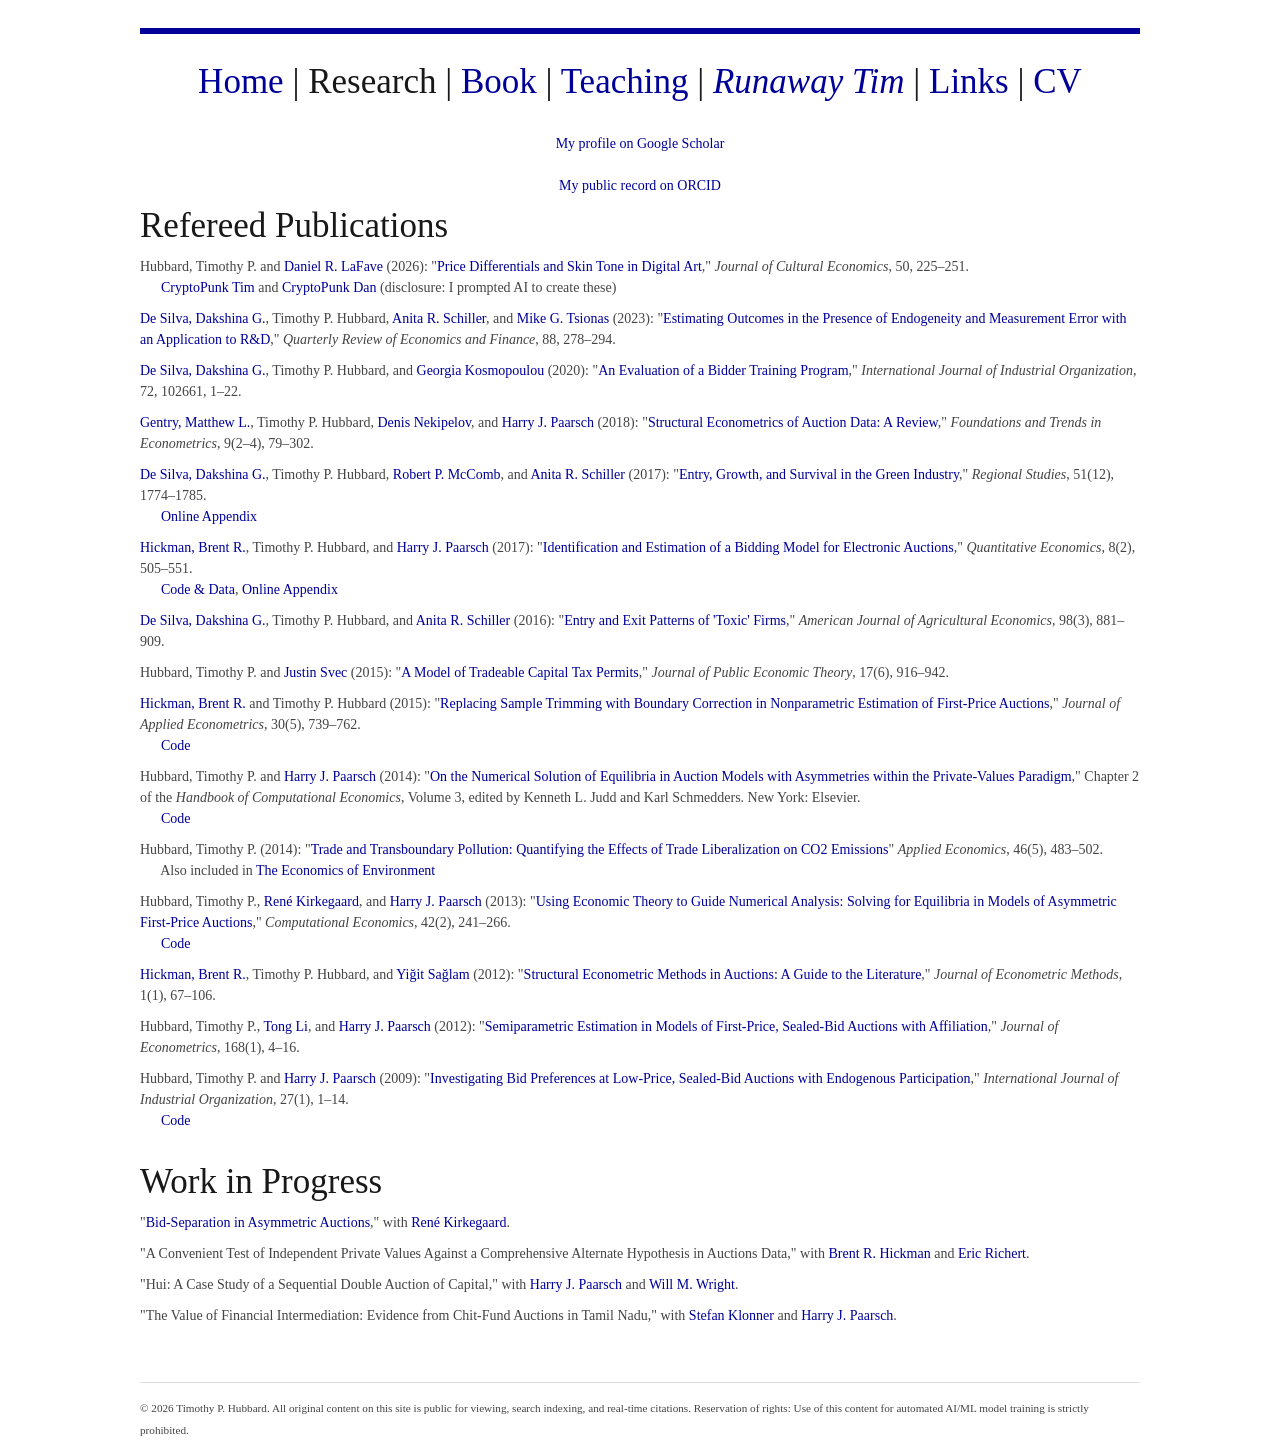
<file: research.html>
<!DOCTYPE html>
<!--[if lt IE 7 ]><html class="ie ie6" lang="en"> <![endif]-->
<!--[if IE 7 ]><html class="ie ie7" lang="en"> <![endif]-->
<!--[if IE 8 ]><html class="ie ie8" lang="en"> <![endif]-->
<!--[if (gte IE 9)|!(IE)]><!--><html lang="en"> <!--<![endif]-->
<head>
<meta charset="utf-8">
<meta name="description" content="Academic research, journal publications, and working papers by Tim Hubbard, Professor of Economics at Colby College, focusing on auctions, applied game theory, and industrial organization.">
<meta name="author" content="Timothy P. Hubbard">
<title>Research | Tim Hubbard | Colby College</title>

<link rel="canonical" href="https://timothyhubbard.org/research.html">

<!-- for mobile devices -->
<meta name="viewport" content="width=device-width, initial-scale=1, maximum-scale=1">

<link rel="apple-touch-icon" sizes="180x180" href="apple-touch-icon.png">
<link rel="icon" type="image/png" sizes="32x32" href="favicon-32x32.png">
<link rel="icon" type="image/png" sizes="16x16" href="favicon-16x16.png">
<link rel="manifest" href="site.webmanifest">

<link rel="stylesheet" href="stylesheets/base.css">
<link rel="stylesheet" href="stylesheets/skeleton.css">
<link rel="stylesheet" href="stylesheets/layout.css">

<meta property="og:type" content="website">
<meta property="og:site_name" content="Tim Hubbard">
<meta property="og:title" content="Research | Tim Hubbard | Colby College">
<meta property="og:description" content="Academic research and publications in auction theory, industrial organization, and applied econometrics by Tim Hubbard, Professor of Economics at Colby College.">
<meta property="og:url" content="https://timothyhubbard.org/research.html">
<meta property="og:image" content="https://timothyhubbard.org/hubbard2026.jpg">

<meta name="twitter:card" content="summary_large_image">
<meta name="twitter:title" content="Research | Tim Hubbard | Colby College">
<meta name="twitter:description" content="Academic research and publications in auction theory, industrial organization, and applied econometrics by Tim Hubbard, Professor of Economics at Colby College.">
<meta name="twitter:image" content="https://timothyhubbard.org/hubbard2026.jpg">

<script type="application/ld+json">
{
  "@context": "https://schema.org",
  "@graph": [
    {
      "@type": "Person",
      "@id": "https://timothyhubbard.org/#person",
      "name": "Timothy P. Hubbard",
      "url": "https://timothyhubbard.org"
    },
    {
      "@type": "ScholarlyArticle",
      "headline": "Price Differentials and Skin Tone in Digital Art",
      "name": "Price Differentials and Skin Tone in Digital Art",
      "datePublished": "2026",
      "url": "https://link.springer.com/article/10.1007/s10824-025-09570-0",
      "isPartOf": {
        "@type": "Periodical",
        "name": "Journal of Cultural Economics"
      },
      "author": [
        { "@id": "https://timothyhubbard.org/#person" },
        { "@type": "Person", "name": "Daniel R. LaFave", "url": "https://web.colby.edu/drlafave/" }
      ]
    },
    {
      "@type": "ScholarlyArticle",
      "headline": "Estimating Outcomes in the Presence of Endogeneity and Measurement Error with an Application to R&D",
      "name": "Estimating Outcomes in the Presence of Endogeneity and Measurement Error with an Application to R&D",
      "datePublished": "2023",
      "url": "https://doi.org/10.1016/j.qref.2023.01.010",
      "isPartOf": {
        "@type": "Periodical",
        "name": "Quarterly Review of Economics and Finance"
      },
      "author": [
        { "@type": "Person", "name": "Dakshina G. De Silva", "url": "https://sites.google.com/view/dakshinadesilva/home" },
        { "@id": "https://timothyhubbard.org/#person" },
        { "@type": "Person", "name": "Anita R. Schiller", "url": "https://sites.google.com/view/anitaschiller/home" },
        { "@type": "Person", "name": "Mike G. Tsionas", "url": "https://www.lancaster.ac.uk/lums/people/mike-tsionas" }
      ]
    },
    {
      "@type": "ScholarlyArticle",
      "headline": "An Evaluation of a Bidder Training Program",
      "name": "An Evaluation of a Bidder Training Program",
      "datePublished": "2020",
      "url": "https://doi.org/10.1016/j.ijindorg.2020.102661",
      "isPartOf": {
        "@type": "Periodical",
        "name": "International Journal of Industrial Organization"
      },
      "author": [
        { "@type": "Person", "name": "Dakshina G. De Silva", "url": "https://sites.google.com/view/dakshinadesilva/home" },
        { "@id": "https://timothyhubbard.org/#person" },
        { "@type": "Person", "name": "Georgia Kosmopoulou", "url": "http://georgiakosmopoulou.oucreate.com/" }
      ]
    },
    {
      "@type": "ScholarlyArticle",
      "headline": "Structural Econometrics of Auction Data: A Review",
      "name": "Structural Econometrics of Auction Data: A Review",
      "datePublished": "2018",
      "url": "https://timothyhubbard.org/papers/GentryHubbardNekipelovPaarsch2018.pdf",
      "isPartOf": {
        "@type": "Periodical",
        "name": "Foundations and Trends in Econometrics"
      },
      "author": [
        { "@type": "Person", "name": "Matthew L. Gentry", "url": "http://matthewgentry.net/" },
        { "@id": "https://timothyhubbard.org/#person" },
        { "@type": "Person", "name": "Denis Nekipelov", "url": "https://economics.virginia.edu/people/profile/n4w" },
        { "@type": "Person", "name": "Harry J. Paarsch", "url": "https://sites.google.com/view/hjpaarsch/" }
      ]
    },
    {
      "@type": "ScholarlyArticle",
      "headline": "Entry, Growth, and Survival in the Green Industry",
      "name": "Entry, Growth, and Survival in the Green Industry",
      "datePublished": "2017",
      "url": "http://www.tandfonline.com/doi/abs/10.1080/00343404.2016.1244333?journalCode=cres20",
      "isPartOf": {
        "@type": "Periodical",
        "name": "Regional Studies"
      },
      "author": [
        { "@type": "Person", "name": "Dakshina G. De Silva", "url": "https://sites.google.com/view/dakshinadesilva/home" },
        { "@id": "https://timothyhubbard.org/#person" },
        { "@type": "Person", "name": "Robert P. McComb", "url": "https://www.researchgate.net/profile/Robert-Mccomb" },
        { "@type": "Person", "name": "Anita R. Schiller", "url": "https://sites.google.com/view/anitaschiller/home" }
      ]
    },
    {
      "@type": "ScholarlyArticle",
      "headline": "Identification and Estimation of a Bidding Model for Electronic Auctions",
      "name": "Identification and Estimation of a Bidding Model for Electronic Auctions",
      "datePublished": "2017",
      "url": "http://qeconomics.org/ojs/index.php/qe/article/view/446",
      "isPartOf": {
        "@type": "Periodical",
        "name": "Quantitative Economics"
      },
      "author": [
        { "@type": "Person", "name": "Brent R. Hickman", "url": "https://sites.google.com/view/hickmanbr/home" },
        { "@id": "https://timothyhubbard.org/#person" },
        { "@type": "Person", "name": "Harry J. Paarsch", "url": "https://sites.google.com/view/hjpaarsch/" }
      ]
    },
    {
      "@type": "ScholarlyArticle",
      "headline": "Entry and Exit Patterns of 'Toxic' Firms",
      "name": "Entry and Exit Patterns of 'Toxic' Firms",
      "datePublished": "2016",
      "url": "http://ajae.oxfordjournals.org/content/98/3/881.full.pdf+html",
      "isPartOf": {
        "@type": "Periodical",
        "name": "American Journal of Agricultural Economics"
      },
      "author": [
        { "@type": "Person", "name": "Dakshina G. De Silva", "url": "https://sites.google.com/view/dakshinadesilva/home" },
        { "@id": "https://timothyhubbard.org/#person" },
        { "@type": "Person", "name": "Anita R. Schiller", "url": "https://sites.google.com/view/anitaschiller/home" }
      ]
    },
    {
      "@type": "ScholarlyArticle",
      "headline": "A Model of Tradeable Capital Tax Permits",
      "name": "A Model of Tradeable Capital Tax Permits",
      "datePublished": "2015",
      "url": "http://onlinelibrary.wiley.com/doi/10.1111/jpet.12127/full",
      "isPartOf": {
        "@type": "Periodical",
        "name": "Journal of Public Economic Theory"
      },
      "author": [
        { "@id": "https://timothyhubbard.org/#person" },
        { "@type": "Person", "name": "Justin Svec", "url": "http://college.holycross.edu/faculty/jsvec/" }
      ]
    },
    {
      "@type": "ScholarlyArticle",
      "headline": "Replacing Sample Trimming with Boundary Correction in Nonparametric Estimation of First-Price Auctions",
      "name": "Replacing Sample Trimming with Boundary Correction in Nonparametric Estimation of First-Price Auctions",
      "datePublished": "2015",
      "url": "http://onlinelibrary.wiley.com/enhanced/doi/10.1002/jae.2385",
      "isPartOf": {
        "@type": "Periodical",
        "name": "Journal of Applied Econometrics"
      },
      "author": [
        { "@type": "Person", "name": "Brent R. Hickman", "url": "https://sites.google.com/view/hickmanbr/home" },
        { "@id": "https://timothyhubbard.org/#person" }
      ]
    },
    {
      "@type": "Chapter",
      "headline": "On the Numerical Solution of Equilibria in Auction Models with Asymmetries within the Private-Values Paradigm",
      "name": "On the Numerical Solution of Equilibria in Auction Models with Asymmetries within the Private-Values Paradigm",
      "datePublished": "2014",
      "url": "http://www.sciencedirect.com/science/article/pii/B9780444529800000025",
      "isPartOf": {
        "@type": "Book",
        "name": "Handbook of Computational Economics, Volume 3"
      },
      "author": [
        { "@id": "https://timothyhubbard.org/#person" },
        { "@type": "Person", "name": "Harry J. Paarsch", "url": "https://sites.google.com/view/hjpaarsch/" }
      ]
    },
    {
      "@type": "ScholarlyArticle",
      "headline": "Trade and Transboundary Pollution: Quantifying the Effects of Trade Liberalization on CO2 Emissions",
      "name": "Trade and Transboundary Pollution: Quantifying the Effects of Trade Liberalization on CO2 Emissions",
      "datePublished": "2014",
      "url": "http://www.tandfonline.com/eprint/Tt9EUqeb54MF6r9KWqX7/full",
      "isPartOf": {
        "@type": "Periodical",
        "name": "Applied Economics"
      },
      "author": [
        { "@id": "https://timothyhubbard.org/#person" }
      ]
    },
    {
      "@type": "ScholarlyArticle",
      "headline": "Using Economic Theory to Guide Numerical Analysis: Solving for Equilibria in Models of Asymmetric First-Price Auctions",
      "name": "Using Economic Theory to Guide Numerical Analysis: Solving for Equilibria in Models of Asymmetric First-Price Auctions",
      "datePublished": "2013",
      "url": "https://link.springer.com/article/10.1007/s10614-012-9333-z",
      "isPartOf": {
        "@type": "Periodical",
        "name": "Computational Economics"
      },
      "author": [
        { "@id": "https://timothyhubbard.org/#person" },
        { "@type": "Person", "name": "René Kirkegaard", "url": "http://www.uoguelph.ca/~rkirkega/" },
        { "@type": "Person", "name": "Harry J. Paarsch", "url": "https://sites.google.com/view/hjpaarsch/" }
      ]
    },
    {
      "@type": "ScholarlyArticle",
      "headline": "Structural Econometric Methods in Auctions: A Guide to the Literature",
      "name": "Structural Econometric Methods in Auctions: A Guide to the Literature",
      "datePublished": "2012",
      "url": "http://www.degruyter.com/view/j/jem.2010.1.issue-1/2156-6674.1019/2156-6674.1019.xml?format=INT",
      "isPartOf": {
        "@type": "Periodical",
        "name": "Journal of Econometric Methods"
      },
      "author": [
        { "@type": "Person", "name": "Brent R. Hickman", "url": "https://sites.google.com/view/hickmanbr/home" },
        { "@id": "https://timothyhubbard.org/#person" },
        { "@type": "Person", "name": "Yiğit Sağlam", "url": "http://www.victoria.ac.nz/sef/staff/yigit-saglam.aspx" }
      ]
    },
    {
      "@type": "ScholarlyArticle",
      "headline": "Semiparametric Estimation in Models of First-Price, Sealed-Bid Auctions with Affiliation",
      "name": "Semiparametric Estimation in Models of First-Price, Sealed-Bid Auctions with Affiliation",
      "datePublished": "2012",
      "url": "http://www.sciencedirect.com/science/article/pii/S0304407611001692",
      "isPartOf": {
        "@type": "Periodical",
        "name": "Journal of Econometrics"
      },
      "author": [
        { "@id": "https://timothyhubbard.org/#person" },
        { "@type": "Person", "name": "Tong Li", "url": "https://my.vanderbilt.edu/tlwebpage/" },
        { "@type": "Person", "name": "Harry J. Paarsch", "url": "https://sites.google.com/view/hjpaarsch/" }
      ]
    },
    {
      "@type": "ScholarlyArticle",
      "headline": "Investigating Bid Preferences at Low-Price, Sealed-Bid Auctions with Endogenous Participation",
      "name": "Investigating Bid Preferences at Low-Price, Sealed-Bid Auctions with Endogenous Participation",
      "datePublished": "2009",
      "url": "https://www.sciencedirect.com/science/article/abs/pii/S0167718708000672",
      "isPartOf": {
        "@type": "Periodical",
        "name": "International Journal of Industrial Organization"
      },
      "author": [
        { "@id": "https://timothyhubbard.org/#person" },
        { "@type": "Person", "name": "Harry J. Paarsch", "url": "https://sites.google.com/view/hjpaarsch/" }
      ]
    },
    {
      "@type": "ScholarlyArticle",
      "headline": "Bid-Separation in Asymmetric Auctions",
      "name": "Bid-Separation in Asymmetric Auctions",
      "url": "https://timothyhubbard.org/papers/hk_asym.pdf",
      "encodingFormat": "application/pdf",
      "author": [
        { "@id": "https://timothyhubbard.org/#person" },
        { "@type": "Person", "name": "René Kirkegaard", "url": "http://www.uoguelph.ca/~rkirkega/" }
      ]
    },
    {
      "@type": "ScholarlyArticle",
      "headline": "A Convenient Test of Independent Private Values Against a Comprehensive Alternate Hypothesis in Auctions Data",
      "name": "A Convenient Test of Independent Private Values Against a Comprehensive Alternate Hypothesis in Auctions Data",
      "author": [
        { "@id": "https://timothyhubbard.org/#person" },
        { "@type": "Person", "name": "Brent R. Hickman", "url": "https://sites.google.com/view/hickmanbr/home" },
        { "@type": "Person", "name": "Eric Richert", "url": "https://sites.google.com/view/eric-richert/home" }
      ]
    },
    {
      "@type": "ScholarlyArticle",
      "headline": "Hui: A Case Study of a Sequential Double Auction of Capital",
      "name": "Hui: A Case Study of a Sequential Double Auction of Capital",
      "author": [
        { "@id": "https://timothyhubbard.org/#person" },
        { "@type": "Person", "name": "Harry J. Paarsch", "url": "https://sites.google.com/view/hjpaarsch/" },
        { "@type": "Person", "name": "Will M. Wright", "url": "https://scholar.google.com/citations?user=Ne1jcXUAAAAJ&hl=en" }
      ]
    },
    {
      "@type": "ScholarlyArticle",
      "headline": "The Value of Financial Intermediation: Evidence from Chit-Fund Auctions in Tamil Nadu",
      "name": "The Value of Financial Intermediation: Evidence from Chit-Fund Auctions in Tamil Nadu",
      "author": [
        { "@id": "https://timothyhubbard.org/#person" },
        { "@type": "Person", "name": "Stefan Klonner", "url": "https://www.uni-heidelberg.de/sai/wiw/team/klonner/klonner.html" },
        { "@type": "Person", "name": "Harry J. Paarsch", "url": "https://sites.google.com/view/hjpaarsch/" }
      ]
    }
  ]
}
</script>

</head>

<body style="margin:1em;padding:0">
<div id="wrapper">

<div class="hr"><hr></div>

<div align="center">
<h2>
<a href="/">Home</a> | Research | <a href="book.html">Book</a> | <a href="teaching.html">Teaching</a> | <a href="radioshow.html"><em>Runaway Tim</em></a> | <a href="links.html">Links</a> | <a href="HubbardCV.pdf">CV</a>
</h2>
</div>

<br>

<div align="center">
  <p>
    <a href="https://scholar.google.com/citations?user=UtfWHS4AAAAJ&hl=en">My profile on Google Scholar</a><br>
<br>
    <a href="https://orcid.org/0000-0002-9290-0246">My public record on ORCID</a>
  </p>
</div>

<h2>Refereed Publications</h2>

<p>
Hubbard, Timothy P. and <a href="https://web.colby.edu/drlafave/">Daniel R. LaFave</a> (2026): "<a href="https://link.springer.com/article/10.1007/s10824-025-09570-0">Price Differentials and Skin Tone in Digital Art</a>," <em>Journal of Cultural Economics</em>, 50, 225&ndash;251.<br>
&nbsp;&nbsp;&nbsp;&nbsp;&nbsp;&nbsp;<a href="CryptoPunkTim.PNG">CryptoPunk Tim</a> and <a href="CryptoPunkDan.PNG">CryptoPunk Dan</a> (disclosure: I prompted AI to create these)
</p>

<p>
<a href="https://sites.google.com/view/dakshinadesilva/home">De Silva, Dakshina G.</a>, Timothy P. Hubbard, <a href="https://sites.google.com/view/anitaschiller/home">Anita R. Schiller</a>, and <a href="https://www.lancaster.ac.uk/lums/people/mike-tsionas">Mike G. Tsionas</a> (2023): "<a href="https://doi.org/10.1016/j.qref.2023.01.010">Estimating Outcomes in the Presence of Endogeneity and Measurement Error with an Application to R&amp;D</a>," <em>Quarterly Review of Economics and Finance</em>, 88, 278&ndash;294.
</p>

<p>
<a href="https://sites.google.com/view/dakshinadesilva/home">De Silva, Dakshina G.</a>, Timothy P. Hubbard, and <a href="http://georgiakosmopoulou.oucreate.com/">Georgia Kosmopoulou</a> (2020): "<a href="https://doi.org/10.1016/j.ijindorg.2020.102661">An Evaluation of a Bidder Training Program</a>," <em>International Journal of Industrial Organization</em>, 72, 102661, 1&ndash;22.
</p>

<p>
<a href="http://matthewgentry.net/">Gentry, Matthew L.</a>, Timothy P. Hubbard, <a href="https://economics.virginia.edu/people/profile/n4w">Denis Nekipelov</a>, and <a href="https://sites.google.com/view/hjpaarsch/">Harry J. Paarsch</a> (2018): "<a href="papers/GentryHubbardNekipelovPaarsch2018.pdf">Structural Econometrics of Auction Data: A Review</a>," <em>Foundations and Trends in Econometrics</em>, 9(2&ndash;4), 79&ndash;302.
</p>

<p>
<a href="https://sites.google.com/view/dakshinadesilva/home">De Silva, Dakshina G.</a>, Timothy P. Hubbard, <a href="https://www.researchgate.net/profile/Robert-Mccomb">Robert P. McComb</a>, and <a href="https://sites.google.com/view/anitaschiller/home">Anita R. Schiller</a> (2017): "<a href="http://www.tandfonline.com/doi/abs/10.1080/00343404.2016.1244333?journalCode=cres20">Entry, Growth, and Survival in the Green Industry</a>," <em>Regional Studies</em>, 51(12), 1774&ndash;1785.<br>
&nbsp;&nbsp;&nbsp;&nbsp;&nbsp;&nbsp;<a href="http://www.tandfonline.com/doi/suppl/10.1080/00343404.2016.1244333">Online Appendix</a>
</p>

<p>
<a href="https://sites.google.com/view/hickmanbr/home">Hickman, Brent R.</a>, Timothy P. Hubbard, and <a href="https://sites.google.com/view/hjpaarsch/">Harry J. Paarsch</a> (2017): "<a href="http://qeconomics.org/ojs/index.php/qe/article/view/446">Identification and Estimation of a Bidding Model for Electronic Auctions</a>," <em>Quantitative Economics</em>, 8(2), 505&ndash;551.<br>
&nbsp;&nbsp;&nbsp;&nbsp;&nbsp;&nbsp;<a href="http://qeconomics.org/ojs/index.php/qe/article/downloadSuppFile/446/1471">Code &amp; Data</a>, <a href="http://qeconomics.org/ojs/index.php/qe/article/downloadSuppFile/446/1470">Online Appendix</a>
</p>

<p>
<a href="https://sites.google.com/view/dakshinadesilva/home">De Silva, Dakshina G.</a>, Timothy P. Hubbard, and <a href="https://sites.google.com/view/anitaschiller/home">Anita R. Schiller</a> (2016): "<a href="http://ajae.oxfordjournals.org/content/98/3/881.full.pdf+html">Entry and Exit Patterns of 'Toxic' Firms</a>," <em>American Journal of Agricultural Economics</em>, 98(3), 881&ndash;909.
</p>

<p>
Hubbard, Timothy P. and <a href="http://college.holycross.edu/faculty/jsvec/">Justin Svec</a> (2015): "<a href="http://onlinelibrary.wiley.com/doi/10.1111/jpet.12127/full">A Model of Tradeable Capital Tax Permits</a>," <em>Journal of Public Economic Theory</em>, 17(6), 916&ndash;942.
</p>

<p>
<a href="https://sites.google.com/view/hickmanbr/home">Hickman, Brent R.</a> and Timothy P. Hubbard (2015): "<a href="http://onlinelibrary.wiley.com/enhanced/doi/10.1002/jae.2385">Replacing Sample Trimming with Boundary Correction in Nonparametric Estimation of First-Price Auctions</a>," <em>Journal of Applied Econometrics</em>, 30(5), 739&ndash;762.<br>
&nbsp;&nbsp;&nbsp;&nbsp;&nbsp;&nbsp;<a href="http://qed.econ.queensu.ca/jae/datasets/hickman001/">Code</a>
</p>

<p>
Hubbard, Timothy P. and <a href="https://sites.google.com/view/hjpaarsch/">Harry J. Paarsch</a> (2014): "<a href="http://www.sciencedirect.com/science/article/pii/B9780444529800000025">On the Numerical Solution of Equilibria in Auction Models with Asymmetries within the Private-Values Paradigm</a>," Chapter 2 of the <em>Handbook of Computational Economics</em>, Volume 3, edited by Kenneth L. Judd and Karl Schmedders. New York: Elsevier.<br>
&nbsp;&nbsp;&nbsp;&nbsp;&nbsp;&nbsp;<a href="code/hpfpacode.zip">Code</a>
</p>

<p>
Hubbard, Timothy P. (2014): "<a href="http://www.tandfonline.com/eprint/Tt9EUqeb54MF6r9KWqX7/full">Trade and Transboundary Pollution: Quantifying the Effects of Trade Liberalization on CO<sub>2</sub> Emissions</a>" <em>Applied Economics</em>, 46(5), 483&ndash;502.<br>
&nbsp;&nbsp;&nbsp;&nbsp;&nbsp;&nbsp;Also included in <a href="http://explore.tandfonline.com/page/bes/the-economics-of/environment">The Economics of Environment</a>
</p>

<p>
Hubbard, Timothy P., <a href="http://www.uoguelph.ca/~rkirkega/">Ren&eacute; Kirkegaard</a>, and <a href="https://sites.google.com/view/hjpaarsch/">Harry J. Paarsch</a> (2013): "<a href="https://link.springer.com/article/10.1007/s10614-012-9333-z">Using Economic Theory to Guide Numerical Analysis: Solving for Equilibria in Models of Asymmetric First-Price Auctions</a>," <em>Computational Economics</em>, 42(2), 241&ndash;266.<br>
&nbsp;&nbsp;&nbsp;&nbsp;&nbsp;&nbsp;<a href="code/hkpcode.zip">Code</a>
</p>

<p>
<a href="https://sites.google.com/view/hickmanbr/home">Hickman, Brent R.</a>, Timothy P. Hubbard, and <a href="http://www.victoria.ac.nz/sef/staff/yigit-saglam.aspx">Yi&#287;it Sa&#287;lam</a> (2012): "<a href="http://www.degruyter.com/view/j/jem.2010.1.issue-1/2156-6674.1019/2156-6674.1019.xml?format=INT">Structural Econometric Methods in Auctions: A Guide to the Literature</a>," <em>Journal of Econometric Methods</em>, 1(1), 67&ndash;106.
</p>

<p>
Hubbard, Timothy P., <a href="https://my.vanderbilt.edu/tlwebpage/">Tong Li</a>, and <a href="https://sites.google.com/view/hjpaarsch/">Harry J. Paarsch</a> (2012): "<a href="http://www.sciencedirect.com/science/article/pii/S0304407611001692">Semiparametric Estimation in Models of First-Price, Sealed-Bid Auctions with Affiliation</a>," <em>Journal of Econometrics</em>, 168(1), 4&ndash;16.
</p>

<p>
Hubbard, Timothy P. and <a href="https://sites.google.com/view/hjpaarsch/">Harry J. Paarsch</a> (2009): "<a href="https://www.sciencedirect.com/science/article/abs/pii/S0167718708000672">Investigating Bid Preferences at Low-Price, Sealed-Bid Auctions with Endogenous Participation</a>," <em>International Journal of Industrial Organization</em>, 27(1), 1&ndash;14.<br>
&nbsp;&nbsp;&nbsp;&nbsp;&nbsp;&nbsp;<a href="code/HPprefcode.zip">Code</a>
</p>

<br>

<h2>Work in Progress</h2>

<p>
"<a href="papers/hk_asym.pdf">Bid-Separation in Asymmetric Auctions</a>," with <a href="http://www.uoguelph.ca/~rkirkega/">Ren&eacute; Kirkegaard</a>.
</p>

<p>
"A Convenient Test of Independent Private Values Against a Comprehensive Alternate Hypothesis in Auctions Data," with <a href="https://sites.google.com/view/hickmanbr/home">Brent R. Hickman</a> and <a href="https://sites.google.com/view/eric-richert/home">Eric Richert</a>.
</p>

<p>
"Hui: A Case Study of a Sequential Double Auction of Capital," with <a href="https://sites.google.com/view/hjpaarsch/">Harry J. Paarsch</a> and <a href="https://scholar.google.com/citations?user=Ne1jcXUAAAAJ&hl=en">Will M. Wright</a>.
</p>

<p>
"The Value of Financial Intermediation: Evidence from Chit-Fund Auctions in Tamil Nadu," with <a href="https://www.uni-heidelberg.de/sai/wiw/team/klonner/klonner.html">Stefan Klonner</a> and <a href="https://sites.google.com/view/hjpaarsch/">Harry J. Paarsch</a>.
</p>

<footer>
  <p><small>&copy; 2026 Timothy P. Hubbard. All original content on this site is public for viewing, search indexing, and real-time citations. Reservation of rights: Use of this content for automated AI/ML model training is strictly prohibited.</small></p>
</footer>

<!-- Default Statcounter code for Research Page
https://timothyhubbard.org/research.html -->
<script type="text/javascript">
var sc_project=2195555; 
var sc_invisible=1; 
var sc_security="401de075"; 
</script>
<script type="text/javascript"
src="https://www.statcounter.com/counter/counter.js"
async></script>
<noscript><div class="statcounter"><a title="Web Analytics"
href="https://statcounter.com/" target="_blank"><img
class="statcounter"
src="https://c.statcounter.com/2195555/0/401de075/1/"
alt="Web Analytics"
referrerPolicy="no-referrer-when-downgrade"></a></div></noscript>
<!-- End of Statcounter Code -->

</div>
</body>

</html>
</file>
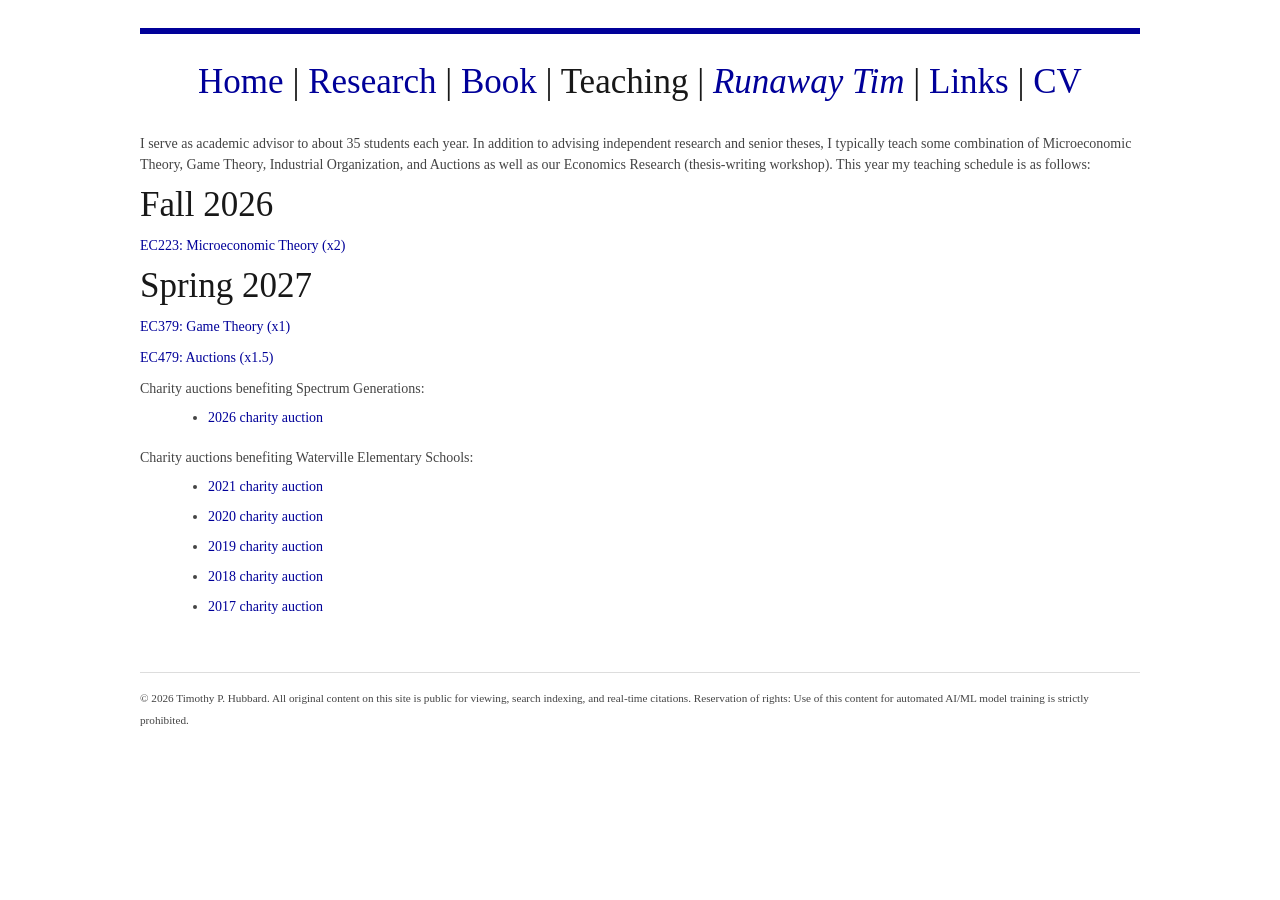
<file: teaching.html>
<!DOCTYPE html>
<!--[if lt IE 7 ]><html class="ie ie6" lang="en"> <![endif]-->
<!--[if IE 7 ]><html class="ie ie7" lang="en"> <![endif]-->
<!--[if IE 8 ]><html class="ie ie8" lang="en"> <![endif]-->
<!--[if (gte IE 9)|!(IE)]><!--><html lang="en"> <!--<![endif]-->
<head>
<meta charset="utf-8">
<meta name="description" content="Economics courses taught by Tim Hubbard at Colby College, including Microeconomic Theory, Game Theory, Auctions, and Industrial Organization, alongside student thesis advising.">
<meta name="author" content="Timothy P. Hubbard">
<title>Teaching | Tim Hubbard | Colby College</title>

<link rel="canonical" href="https://timothyhubbard.org/teaching.html">

<!-- for mobile devices -->
<meta name="viewport" content="width=device-width, initial-scale=1, maximum-scale=1">

<link rel="apple-touch-icon" sizes="180x180" href="apple-touch-icon.png">
<link rel="icon" type="image/png" sizes="32x32" href="favicon-32x32.png">
<link rel="icon" type="image/png" sizes="16x16" href="favicon-16x16.png">
<link rel="manifest" href="site.webmanifest">

<link rel="stylesheet" href="stylesheets/base.css">
<link rel="stylesheet" href="stylesheets/skeleton.css">
<link rel="stylesheet" href="stylesheets/layout.css">

<meta property="og:type" content="website">
<meta property="og:site_name" content="Tim Hubbard">
<meta property="og:title" content="Teaching | Tim Hubbard | Colby College">
<meta property="og:description" content="Economics courses taught by Tim Hubbard, Professor of Economics at Colby College, including Microeconomic Theory, Game Theory, Auctions, and Industrial Organization.">
<meta property="og:url" content="https://timothyhubbard.org/teaching.html">
<meta property="og:image" content="https://timothyhubbard.org/hubbard2026.jpg">

<meta name="twitter:card" content="summary_large_image">
<meta name="twitter:title" content="Teaching | Tim Hubbard | Colby College">
<meta name="twitter:description" content="Economics courses taught by Tim Hubbard, Professor of Economics at Colby College, including Microeconomic Theory, Game Theory, Auctions, and Industrial Organization.">
<meta name="twitter:image" content="https://timothyhubbard.org/hubbard2026.jpg">

<script type="application/ld+json">
{
  "@context": "https://schema.org",
  "@type": "ItemPage",
  "name": "Teaching | Tim Hubbard | Colby College",
  "url": "https://timothyhubbard.org/teaching.html",
  "description": "Economics courses taught by Tim Hubbard at Colby College, including Microeconomic Theory, Game Theory, Auctions, and Industrial Organization, alongside student thesis advising.",
  "author": {
    "@type": "Person",
    "name": "Timothy P. Hubbard",
    "url": "https://timothyhubbard.org/"
  },
  "mainEntity": {
    "@type": "ItemList",
    "numberOfItems": 3,
    "itemListElement": [
      {
        "@type": "Course",
        "position": 1,
        "courseCode": "EC223",
        "name": "Microeconomic Theory",
        "description": "Intermediate microeconomic theory focusing on consumer choice, producer theory, and market structures.",
        "provider": {
          "@type": "CollegeOrUniversity",
          "name": "Colby College",
          "url": "https://www.colby.edu"
        }
      },
      {
        "@type": "Course",
        "position": 2,
        "courseCode": "EC379",
        "name": "Game Theory",
        "description": "Strategic interaction, Nash equilibrium, and dynamic games.",
        "provider": {
          "@type": "CollegeOrUniversity",
          "name": "Colby College",
          "url": "https://www.colby.edu"
        }
      },
      {
        "@type": "Course",
        "position": 3,
        "courseCode": "EC479",
        "name": "Auctions",
        "description": "Advanced course covering auction design, strategic bidding, and empirical applications.",
        "provider": {
          "@type": "CollegeOrUniversity",
          "name": "Colby College",
          "url": "https://www.colby.edu"
        }
      }
    ]
  }
}
</script>

</head>

<body style="margin:1em;padding:0">
<div id="wrapper">

<div class="hr"><hr></div>

<div align="center">
<h2>
<a href="/">Home</a> | <a href="research.html">Research</a> | <a href="book.html">Book</a> | Teaching | <a href="radioshow.html"><em>Runaway Tim</em></a> | <a href="links.html">Links</a> | <a href="HubbardCV.pdf">CV</a>
</h2>
</div>

<br>

<p>
I serve as academic advisor to about 35 students each year. In addition to advising independent research and senior theses, I typically teach some combination of Microeconomic Theory, Game Theory, Industrial Organization, and Auctions as well as our Economics Research (thesis-writing workshop). This year my teaching schedule is as follows:
</p>

<h2>Fall 2026</h2>

<p>
<a href="https://www.colby.edu/academics/departments-and-programs/economics/academic-program/courses/">EC223: Microeconomic Theory (x2)</a>
</p>

<h2>Spring 2027</h2>

<p>
<a href="https://www.colby.edu/academics/departments-and-programs/economics/academic-program/courses/">EC379: Game Theory (x1)</a>
</p>

<p>
<a href="https://www.colby.edu/academics/departments-and-programs/economics/academic-program/courses/">EC479: Auctions (x1.5)</a>
</p>

<p>Charity auctions benefiting Spectrum Generations:</p>
<ul style="margin-left: 2em; list-style-type: disc;">
  <li><a href="https://givebutter.com/c/Spring2026CharityAuction">2026 charity auction</a></li>
</ul>

<p>Charity auctions benefiting Waterville Elementary Schools:</p>
<ul style="margin-left: 2em; list-style-type: disc;">
  <li><a href="https://app.charityauctionstoday.com/auctions/waterville2021-28015">2021 charity auction</a></li>
  <li><a href="https://app.charityauctionstoday.com/auctions/waterville2020-16481">2020 charity auction</a></li>
  <li><a href="https://app.charityauctionstoday.com/auctions/wpsauction2019-9269">2019 charity auction</a></li>
  <li><a href="https://app.charityauctionstoday.com/auctions/wpsauction2018-6339">2018 charity auction</a></li>
  <li><a href="https://app.charityauctionstoday.com/auctions/WatervillePublicSchools-3391">2017 charity auction</a></li>
</ul>

<footer>
  <p><small>&copy; 2026 Timothy P. Hubbard. All original content on this site is public for viewing, search indexing, and real-time citations. Reservation of rights: Use of this content for automated AI/ML model training is strictly prohibited.</small></p>
</footer>

<!-- Default Statcounter code for Teaching Website
https://timothyhubbard.org/teaching.html -->
<script type="text/javascript">
var sc_project=4236726; 
var sc_invisible=1; 
var sc_security="df9a9794"; 
</script>
<script type="text/javascript"
src="https://www.statcounter.com/counter/counter.js"
async></script>
<noscript><div class="statcounter"><a title="Web Analytics
Made Easy - Statcounter" href="https://statcounter.com/"
target="_blank"><img class="statcounter"
src="https://c.statcounter.com/4236726/0/df9a9794/1/"
alt="Web Analytics Made Easy - Statcounter"
referrerPolicy="no-referrer-when-downgrade"></a></div></noscript>
<!-- End of Statcounter Code -->

</div>
</body>

</html>
</file>
<file: stylesheets/base.css>
/*
* Skeleton V1.2
* Copyright 2011, Dave Gamache
* www.getskeleton.com
* Free to use under the MIT license.
* http://www.opensource.org/licenses/mit-license.php
* 6/20/2012
*/


/* Table of Content
==================================================
	#Reset & Basics
	#Basic Styles
	#Site Styles
	#Typography
	#Links
	#Lists
	#Images
	#Buttons
	#Forms
	#Misc */


/* #Reset & Basics (Inspired by E. Meyers)
================================================== */
	html, body, div, span, applet, object, iframe, h1, h2, h3, h4, h5, h6, p, blockquote, pre, a, abbr, acronym, address, big, cite, code, del, dfn, em, img, ins, kbd, q, s, samp, small, strike, strong, sub, sup, tt, var, b, u, i, center, dl, dt, dd, ol, ul, li, fieldset, form, label, legend, table, caption, tbody, tfoot, thead, tr, th, td, article, aside, canvas, details, embed, figure, figcaption, footer, header, hgroup, menu, nav, output, ruby, section, summary, time, mark, audio, video {
		margin: 0;
		padding: 10;
		border: 0;
		font-size: 100%;
		font: inherit;
		vertical-align: baseline; }
	article, aside, details, figcaption, figure, footer, header, hgroup, menu, nav, section {
		display: block; }
	body {
		line-height: 1; }
	ol, ul {
		list-style: none; }
	blockquote, q {
		quotes: none; }
	blockquote:before, blockquote:after,
	q:before, q:after {
		content: '';
		content: none; }
	table {
		border-collapse: collapse;
		border-spacing: 0; }


/* #Basic Styles
================================================== */
	body {
		background: #fff;
		font: 14px/21px "HelveticaNeue", "Helvetica Neue", Helvetica, Arial, sans-serif;
		color: #444;
		-webkit-font-smoothing: antialiased; /* Fix for webkit rendering */
		-webkit-text-size-adjust: 100%;
 }


/* #Typography
================================================== */
	h1, h2, h3, h4, h5, h6 {
		color: #181818;
		font-family: "Georgia", "Times New Roman", serif;
		font-weight: normal; }
	h1 a, h2 a, h3 a, h4 a, h5 a, h6 a { font-weight: inherit; }
	h1 { font-size: 46px; line-height: 50px; margin-bottom: 14px;}
	h2 { font-size: 35px; line-height: 40px; margin-bottom: 10px; }
	h3 { font-size: 28px; line-height: 34px; margin-bottom: 8px; }
	h4 { font-size: 21px; line-height: 30px; margin-bottom: 4px; }
	h5 { font-size: 17px; line-height: 24px; }
	h6 { font-size: 14px; line-height: 21px; }
	.subheader { color: #777; }

	p { margin: 0 0 10px 0; }
	p img { margin: 0; }
	p.lead { font-size: 21px; line-height: 27px; color: #777;  }

	em { font-style: italic; }
	strong { font-weight: bold; color: #333; }
	small { font-size: 80%; }

/*	Blockquotes  */
	blockquote, blockquote p { font-size: 17px; line-height: 24px; color: #777; font-style: italic; }
	blockquote { margin: 0 0 20px; padding: 9px 20px 0 19px; border-left: 1px solid #ddd; }
	blockquote cite { display: block; font-size: 12px; color: #555; }
	blockquote cite:before { content: "\2014 \0020"; }
	blockquote cite a, blockquote cite a:visited, blockquote cite a:visited { color: #555; }

	hr { border: solid #ddd; border-width: 1px 0 0; clear: both; margin: 10px 0 30px; height: 0; }


/* #Links
================================================== */
	a, a:visited { color: #333; text-decoration: underline; outline: 0; }
	a:hover, a:focus { color: #000; }
	p a, p a:visited { line-height: inherit; }


/* #Lists
================================================== */
	ul, ol { margin-bottom: 20px; }
	ul { list-style: none outside; }
	ol { list-style: decimal; }
	ol, ul.square, ul.circle, ul.disc { margin-left: 30px; }
	ul.square { list-style: square outside; }
	ul.circle { list-style: circle outside; }
	ul.disc { list-style: disc outside; }
	ul ul, ul ol,
	ol ol, ol ul { margin: 4px 0 5px 30px; font-size: 90%;  }
	ul ul li, ul ol li,
	ol ol li, ol ul li { margin-bottom: 6px; }
	li { line-height: 18px; margin-bottom: 12px; }
	ul.large li { line-height: 21px; }
	li p { line-height: 21px; }

/* #Images
================================================== */

	img.scale-with-grid {
		max-width: 100%;
		height: auto; }


/* #Buttons
================================================== */

	.button,
	button,
	input[type="submit"],
	input[type="reset"],
	input[type="button"] {
		background: #eee; /* Old browsers */
		background: #eee -moz-linear-gradient(top, rgba(255,255,255,.2) 0%, rgba(0,0,0,.2) 100%); /* FF3.6+ */
		background: #eee -webkit-gradient(linear, left top, left bottom, color-stop(0%,rgba(255,255,255,.2)), color-stop(100%,rgba(0,0,0,.2))); /* Chrome,Safari4+ */
		background: #eee -webkit-linear-gradient(top, rgba(255,255,255,.2) 0%,rgba(0,0,0,.2) 100%); /* Chrome10+,Safari5.1+ */
		background: #eee -o-linear-gradient(top, rgba(255,255,255,.2) 0%,rgba(0,0,0,.2) 100%); /* Opera11.10+ */
		background: #eee -ms-linear-gradient(top, rgba(255,255,255,.2) 0%,rgba(0,0,0,.2) 100%); /* IE10+ */
		background: #eee linear-gradient(top, rgba(255,255,255,.2) 0%,rgba(0,0,0,.2) 100%); /* W3C */
	  border: 1px solid #aaa;
	  border-top: 1px solid #ccc;
	  border-left: 1px solid #ccc;
	  -moz-border-radius: 3px;
	  -webkit-border-radius: 3px;
	  border-radius: 3px;
	  color: #444;
	  display: inline-block;
	  font-size: 11px;
	  font-weight: bold;
	  text-decoration: none;
	  text-shadow: 0 1px rgba(255, 255, 255, .75);
	  cursor: pointer;
	  margin-bottom: 20px;
	  line-height: normal;
	  padding: 8px 10px;
	  font-family: "HelveticaNeue", "Helvetica Neue", Helvetica, Arial, sans-serif; }

	.button:hover,
	button:hover,
	input[type="submit"]:hover,
	input[type="reset"]:hover,
	input[type="button"]:hover {
		color: #222;
		background: #ddd; /* Old browsers */
		background: #ddd -moz-linear-gradient(top, rgba(255,255,255,.3) 0%, rgba(0,0,0,.3) 100%); /* FF3.6+ */
		background: #ddd -webkit-gradient(linear, left top, left bottom, color-stop(0%,rgba(255,255,255,.3)), color-stop(100%,rgba(0,0,0,.3))); /* Chrome,Safari4+ */
		background: #ddd -webkit-linear-gradient(top, rgba(255,255,255,.3) 0%,rgba(0,0,0,.3) 100%); /* Chrome10+,Safari5.1+ */
		background: #ddd -o-linear-gradient(top, rgba(255,255,255,.3) 0%,rgba(0,0,0,.3) 100%); /* Opera11.10+ */
		background: #ddd -ms-linear-gradient(top, rgba(255,255,255,.3) 0%,rgba(0,0,0,.3) 100%); /* IE10+ */
		background: #ddd linear-gradient(top, rgba(255,255,255,.3) 0%,rgba(0,0,0,.3) 100%); /* W3C */
	  border: 1px solid #888;
	  border-top: 1px solid #aaa;
	  border-left: 1px solid #aaa; }

	.button:active,
	button:active,
	input[type="submit"]:active,
	input[type="reset"]:active,
	input[type="button"]:active {
		border: 1px solid #666;
		background: #ccc; /* Old browsers */
		background: #ccc -moz-linear-gradient(top, rgba(255,255,255,.35) 0%, rgba(10,10,10,.4) 100%); /* FF3.6+ */
		background: #ccc -webkit-gradient(linear, left top, left bottom, color-stop(0%,rgba(255,255,255,.35)), color-stop(100%,rgba(10,10,10,.4))); /* Chrome,Safari4+ */
		background: #ccc -webkit-linear-gradient(top, rgba(255,255,255,.35) 0%,rgba(10,10,10,.4) 100%); /* Chrome10+,Safari5.1+ */
		background: #ccc -o-linear-gradient(top, rgba(255,255,255,.35) 0%,rgba(10,10,10,.4) 100%); /* Opera11.10+ */
		background: #ccc -ms-linear-gradient(top, rgba(255,255,255,.35) 0%,rgba(10,10,10,.4) 100%); /* IE10+ */
		background: #ccc linear-gradient(top, rgba(255,255,255,.35) 0%,rgba(10,10,10,.4) 100%); /* W3C */ }

	.button.full-width,
	button.full-width,
	input[type="submit"].full-width,
	input[type="reset"].full-width,
	input[type="button"].full-width {
		width: 100%;
		padding-left: 0 !important;
		padding-right: 0 !important;
		text-align: center; }

	/* Fix for odd Mozilla border & padding issues */
	button::-moz-focus-inner,
	input::-moz-focus-inner {
    border: 0;
    padding: 0;
	}


/* #Forms
================================================== */

	form {
		margin-bottom: 20px; }
	fieldset {
		margin-bottom: 20px; }
	input[type="text"],
	input[type="password"],
	input[type="email"],
	textarea,
	select {
		border: 1px solid #ccc;
		padding: 6px 4px;
		outline: none;
		-moz-border-radius: 2px;
		-webkit-border-radius: 2px;
		border-radius: 2px;
		font: 13px "HelveticaNeue", "Helvetica Neue", Helvetica, Arial, sans-serif;
		color: #777;
		margin: 0;
		width: 210px;
		max-width: 100%;
		display: block;
		margin-bottom: 20px;
		background: #fff; }
	select {
		padding: 0; }
	input[type="text"]:focus,
	input[type="password"]:focus,
	input[type="email"]:focus,
	textarea:focus {
		border: 1px solid #aaa;
 		color: #444;
 		-moz-box-shadow: 0 0 3px rgba(0,0,0,.2);
		-webkit-box-shadow: 0 0 3px rgba(0,0,0,.2);
		box-shadow:  0 0 3px rgba(0,0,0,.2); }
	textarea {
		min-height: 60px; }
	label,
	legend {
		display: block;
		font-weight: bold;
		font-size: 13px;  }
	select {
		width: 220px; }
	input[type="checkbox"] {
		display: inline; }
	label span,
	legend span {
		font-weight: normal;
		font-size: 13px;
		color: #444; }

/* #Misc
================================================== */
	.remove-bottom { margin-bottom: 0 !important; }
	.half-bottom { margin-bottom: 10px !important; }
	.add-bottom { margin-bottom: 20px !important; }
</file>
<file: stylesheets/skeleton.css>
/*
* Skeleton V1.2
* Copyright 2011, Dave Gamache
* www.getskeleton.com
* Free to use under the MIT license.
* http://www.opensource.org/licenses/mit-license.php
* 6/20/2012
*/


/* Table of Contents
==================================================
    #Base 960 Grid
    #Tablet (Portrait)
    #Mobile (Portrait)
    #Mobile (Landscape)
    #Clearing */



/* #Base 960 Grid
================================================== */

    .container                                  { position: relative; width: 960px; margin: 0 auto; padding: 0; }
    .container .column,
    .container .columns                         { float: left; display: inline; margin-left: 10px; margin-right: 10px; }
    .row                                        { margin-bottom: 20px; }

    /* Nested Column Classes */
    .column.alpha, .columns.alpha               { margin-left: 0; }
    .column.omega, .columns.omega               { margin-right: 0; }

    /* Base Grid */
    .container .one.column,
    .container .one.columns                     { width: 40px;  }
    .container .two.columns                     { width: 100px; }
    .container .three.columns                   { width: 160px; }
    .container .four.columns                    { width: 220px; }
    .container .five.columns                    { width: 280px; }
    .container .six.columns                     { width: 340px; }
    .container .seven.columns                   { width: 400px; }
    .container .eight.columns                   { width: 460px; }
    .container .nine.columns                    { width: 520px; }
    .container .ten.columns                     { width: 580px; }
    .container .eleven.columns                  { width: 640px; }
    .container .twelve.columns                  { width: 700px; }
    .container .thirteen.columns                { width: 760px; }
    .container .fourteen.columns                { width: 820px; }
    .container .fifteen.columns                 { width: 880px; }
    .container .sixteen.columns                 { width: 940px; }

    .container .one-third.column                { width: 300px; }
    .container .two-thirds.column               { width: 620px; }

    /* Offsets */
    .container .offset-by-one                   { padding-left: 60px;  }
    .container .offset-by-two                   { padding-left: 120px; }
    .container .offset-by-three                 { padding-left: 180px; }
    .container .offset-by-four                  { padding-left: 240px; }
    .container .offset-by-five                  { padding-left: 300px; }
    .container .offset-by-six                   { padding-left: 360px; }
    .container .offset-by-seven                 { padding-left: 420px; }
    .container .offset-by-eight                 { padding-left: 480px; }
    .container .offset-by-nine                  { padding-left: 540px; }
    .container .offset-by-ten                   { padding-left: 600px; }
    .container .offset-by-eleven                { padding-left: 660px; }
    .container .offset-by-twelve                { padding-left: 720px; }
    .container .offset-by-thirteen              { padding-left: 780px; }
    .container .offset-by-fourteen              { padding-left: 840px; }
    .container .offset-by-fifteen               { padding-left: 900px; }



/* #Tablet (Portrait)
================================================== */

    /* Note: Design for a width of 768px */

    @media only screen and (min-width: 768px) and (max-width: 959px) {
        .container                                  { width: 768px; }
        .container .column,
        .container .columns                         { margin-left: 10px; margin-right: 10px;  }
        .column.alpha, .columns.alpha               { margin-left: 0; margin-right: 10px; }
        .column.omega, .columns.omega               { margin-right: 0; margin-left: 10px; }
        .alpha.omega                                { margin-left: 0; margin-right: 0; }

        .container .one.column,
        .container .one.columns                     { width: 28px; }
        .container .two.columns                     { width: 76px; }
        .container .three.columns                   { width: 124px; }
        .container .four.columns                    { width: 172px; }
        .container .five.columns                    { width: 220px; }
        .container .six.columns                     { width: 268px; }
        .container .seven.columns                   { width: 316px; }
        .container .eight.columns                   { width: 364px; }
        .container .nine.columns                    { width: 412px; }
        .container .ten.columns                     { width: 460px; }
        .container .eleven.columns                  { width: 508px; }
        .container .twelve.columns                  { width: 556px; }
        .container .thirteen.columns                { width: 604px; }
        .container .fourteen.columns                { width: 652px; }
        .container .fifteen.columns                 { width: 700px; }
        .container .sixteen.columns                 { width: 748px; }

        .container .one-third.column                { width: 236px; }
        .container .two-thirds.column               { width: 492px; }

        /* Offsets */
        .container .offset-by-one                   { padding-left: 48px; }
        .container .offset-by-two                   { padding-left: 96px; }
        .container .offset-by-three                 { padding-left: 144px; }
        .container .offset-by-four                  { padding-left: 192px; }
        .container .offset-by-five                  { padding-left: 240px; }
        .container .offset-by-six                   { padding-left: 288px; }
        .container .offset-by-seven                 { padding-left: 336px; }
        .container .offset-by-eight                 { padding-left: 384px; }
        .container .offset-by-nine                  { padding-left: 432px; }
        .container .offset-by-ten                   { padding-left: 480px; }
        .container .offset-by-eleven                { padding-left: 528px; }
        .container .offset-by-twelve                { padding-left: 576px; }
        .container .offset-by-thirteen              { padding-left: 624px; }
        .container .offset-by-fourteen              { padding-left: 672px; }
        .container .offset-by-fifteen               { padding-left: 720px; }
    }


/*  #Mobile (Portrait)
================================================== */

    /* Note: Design for a width of 320px */

    @media only screen and (max-width: 767px) {
        .container { width: 300px; }
        .container .columns,
        .container .column { margin: 0; }

        .container .one.column,
        .container .one.columns,
        .container .two.columns,
        .container .three.columns,
        .container .four.columns,
        .container .five.columns,
        .container .six.columns,
        .container .seven.columns,
        .container .eight.columns,
        .container .nine.columns,
        .container .ten.columns,
        .container .eleven.columns,
        .container .twelve.columns,
        .container .thirteen.columns,
        .container .fourteen.columns,
        .container .fifteen.columns,
        .container .sixteen.columns,
        .container .one-third.column,
        .container .two-thirds.column  { width: 300px; }

        /* Offsets */
        .container .offset-by-one,
        .container .offset-by-two,
        .container .offset-by-three,
        .container .offset-by-four,
        .container .offset-by-five,
        .container .offset-by-six,
        .container .offset-by-seven,
        .container .offset-by-eight,
        .container .offset-by-nine,
        .container .offset-by-ten,
        .container .offset-by-eleven,
        .container .offset-by-twelve,
        .container .offset-by-thirteen,
        .container .offset-by-fourteen,
        .container .offset-by-fifteen { padding-left: 0; }

    }


/* #Mobile (Landscape)
================================================== */

    /* Note: Design for a width of 480px */

    @media only screen and (min-width: 480px) and (max-width: 767px) {
        .container { width: 420px; }
        .container .columns,
        .container .column { margin: 0; }

        .container .one.column,
        .container .one.columns,
        .container .two.columns,
        .container .three.columns,
        .container .four.columns,
        .container .five.columns,
        .container .six.columns,
        .container .seven.columns,
        .container .eight.columns,
        .container .nine.columns,
        .container .ten.columns,
        .container .eleven.columns,
        .container .twelve.columns,
        .container .thirteen.columns,
        .container .fourteen.columns,
        .container .fifteen.columns,
        .container .sixteen.columns,
        .container .one-third.column,
        .container .two-thirds.column { width: 420px; }
    }


/* #Clearing
================================================== */

    /* Self Clearing Goodness */
    .container:after { content: "\0020"; display: block; height: 0; clear: both; visibility: hidden; }

    /* Use clearfix class on parent to clear nested columns,
    or wrap each row of columns in a <div class="row"> */
    .clearfix:before,
    .clearfix:after,
    .row:before,
    .row:after {
      content: '\0020';
      display: block;
      overflow: hidden;
      visibility: hidden;
      width: 0;
      height: 0; }
    .row:after,
    .clearfix:after {
      clear: both; }
    .row,
    .clearfix {
      zoom: 1; }

    /* You can also use a <br class="clear" /> to clear columns */
    .clear {
      clear: both;
      display: block;
      overflow: hidden;
      visibility: hidden;
      width: 0;
      height: 0;
    }
</file>
<file: stylesheets/layout.css>
/*
* Skeleton V1.2
* Copyright 2011, Dave Gamache
* www.getskeleton.com
* Free to use under the MIT license.
* http://www.opensource.org/licenses/mit-license.php
* 6/20/2012
*/

/* Global Fluid Media */
img {
    max-width: 100%;
    height: auto;
}

/* Profile Image Base Styling */
.profile-photo {
    float: right;
    width: 240px;
    height: auto;
    padding: 0 0 1.5em 2em;
}

/* All Mobile Sizes (Screens 767px and below) */
@media only screen and (max-width: 767px) {
    /* Stack and center all images and profile photos on mobile */
    img, .profile-photo {
        float: none;
        display: block;
        margin: 0 auto 1.5rem auto;
    }

    .profile-photo {
        padding: 0;
    }
}

/* Custom Global Site Styles */
body {
    font-family: Georgia, serif;
}

#wrapper {
    max-width: 1000px;
    margin: 0 auto;
}

a {
    text-decoration: none;
}
a:link {
    color: #000099;
}
a:visited {
    color: #336699;
}
a:hover {
    text-decoration: underline;
}
a:active {
    color: #000099;
}

HR {
    display: none;
}

DIV.hr {
    margin: 2.0em 0;
    height: 0.4em;
    background-color: #000099;
    clear: both;
}

/* Footer Styling */
footer {
    clear: both;
    margin-top: 4em;
    padding-top: 1em;
    border-top: 1px solid #ddd;
}
</file>
<file: stylesheets/radioshow.css>
/* Radio Show Specific Theme */
body {
    margin: 1em;
    padding: 0;
    color: #66ff33;
    background-color: black;
    font-family: 'Lucida Console', monospace;
}

/* Typography & Links */
h1, h2, h3, h4, h5, h6 {
    color: #66ff33;
    font-family: 'Lucida Console', monospace;
}

.tab {
    margin-left: 5em;
}

ul {
    list-style-type: circle;
}

a, a:active, a:link {
    text-decoration: underline;
    color: #66ff33;
}

a:visited {
    color: #006600;
}

a:hover {
    text-decoration: underline;
}

/* Accordion UI */
.accordion {
    color: #66ff33;
    cursor: pointer;
    padding: 18px;
    width: 100%;
    box-sizing: border-box; /* Keeps padding inside the full-width button */
    text-align: left;
    border: none;
    outline: none;
    transition: all 0.5s;
    font-family: 'Lucida Console', monospace;
    font-size: 20px;
    background-color: transparent;
}

.active, .accordion:hover {
    background-color: #333; /* Dark gray on hover for readability against black */
}

/* Accordion Panels */
.panel {
    background-color: transparent;
    max-height: 0;
    overflow: hidden;
    transition: max-height 0.2s ease-out;
    max-width: 100%; /* Allows setlist content to fill wrapper width */
}

/* Reduce tab indentation on smaller screens so text has room to breathe */
@media only screen and (max-width: 767px) {
    .tab {
        margin-left: 1em;
    }
}

/* Layout Container Override */
#wrapper {
    max-width: 1200px !important; /* Expands site width on large screens */
    width: 90%;
}
</file>
